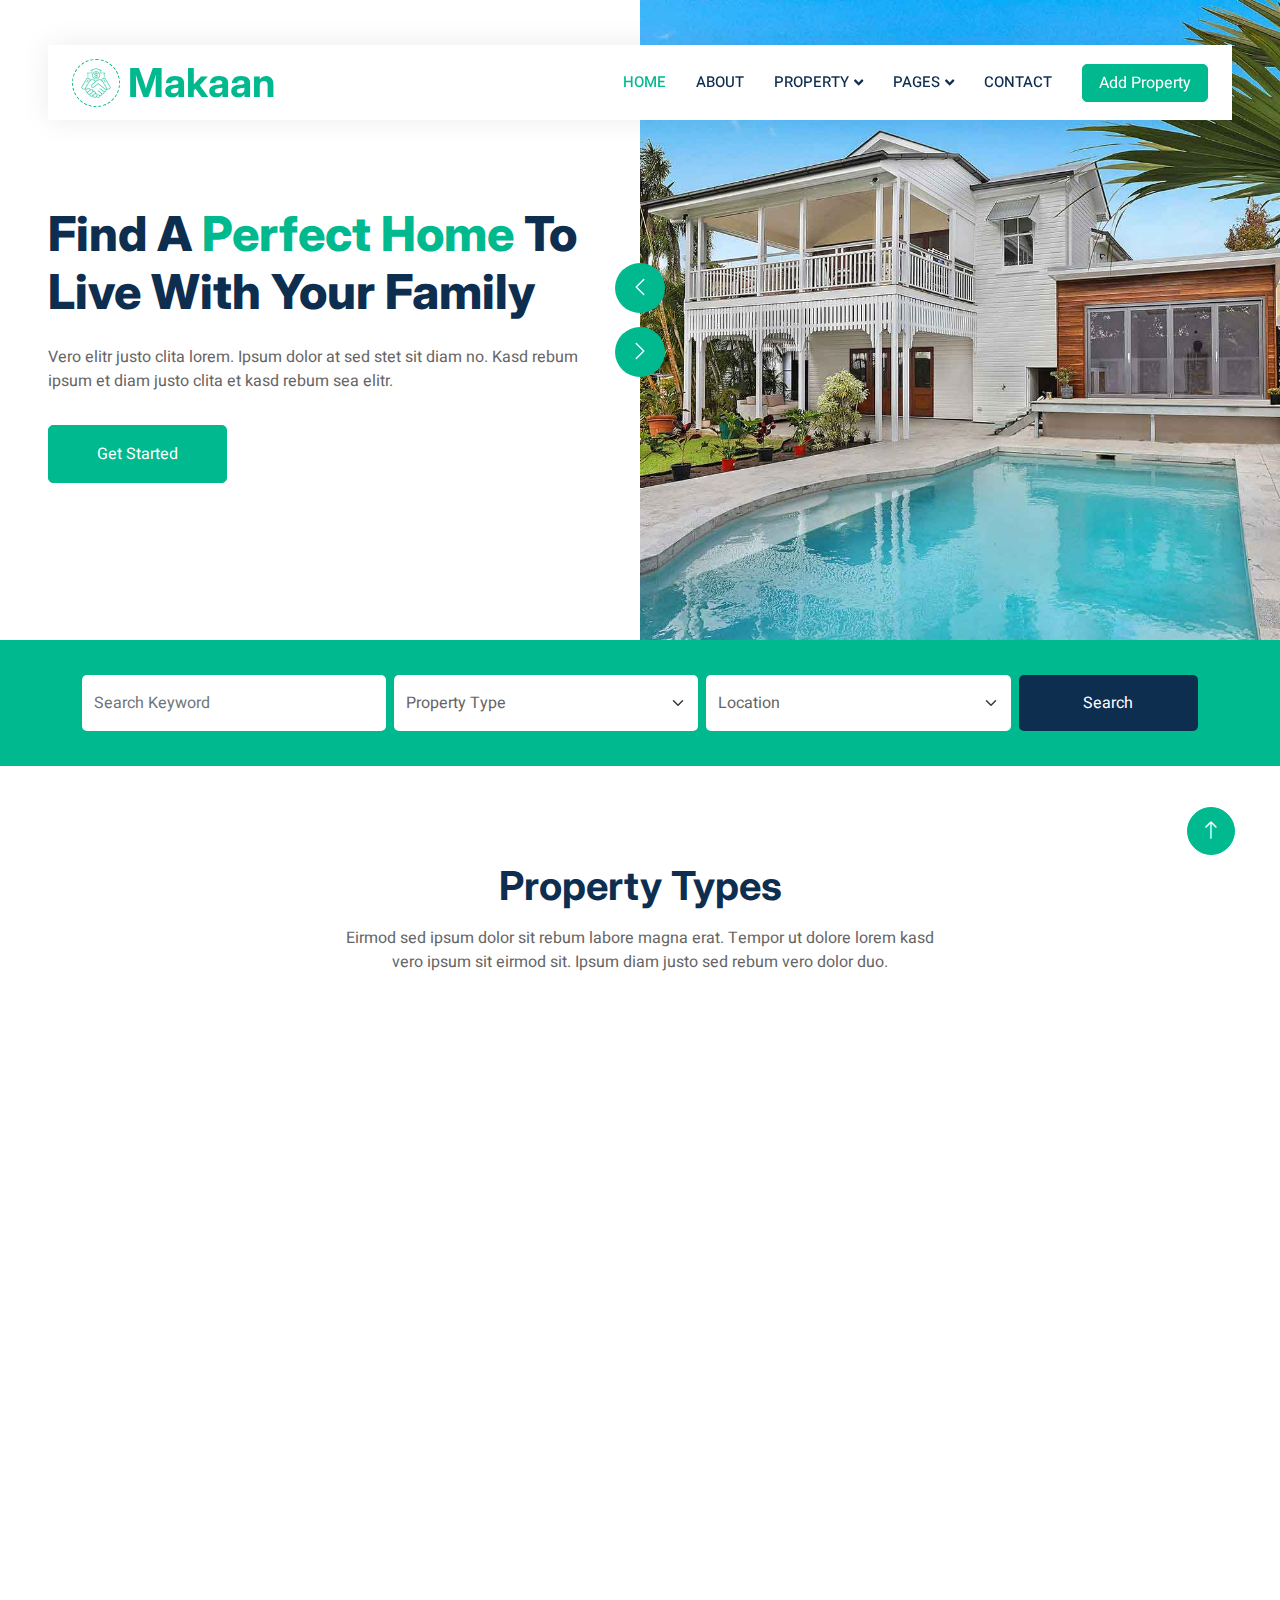
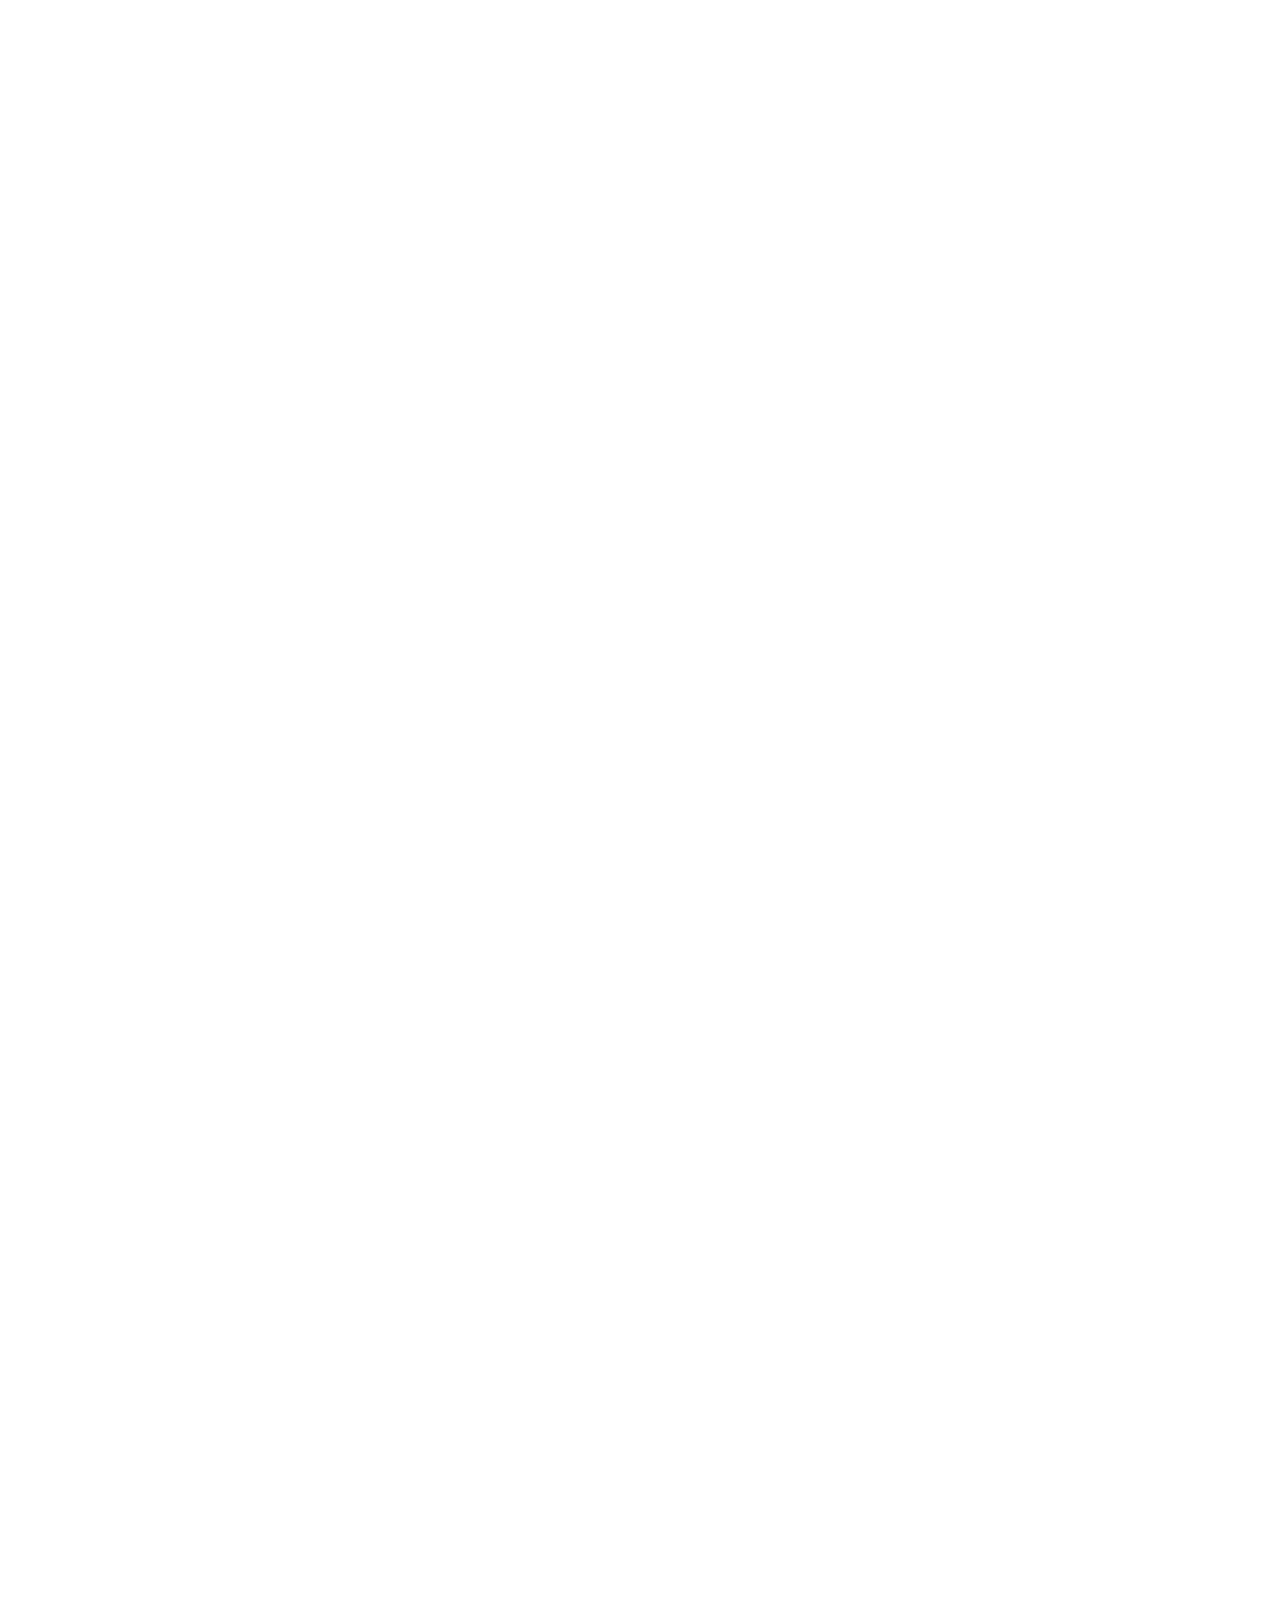
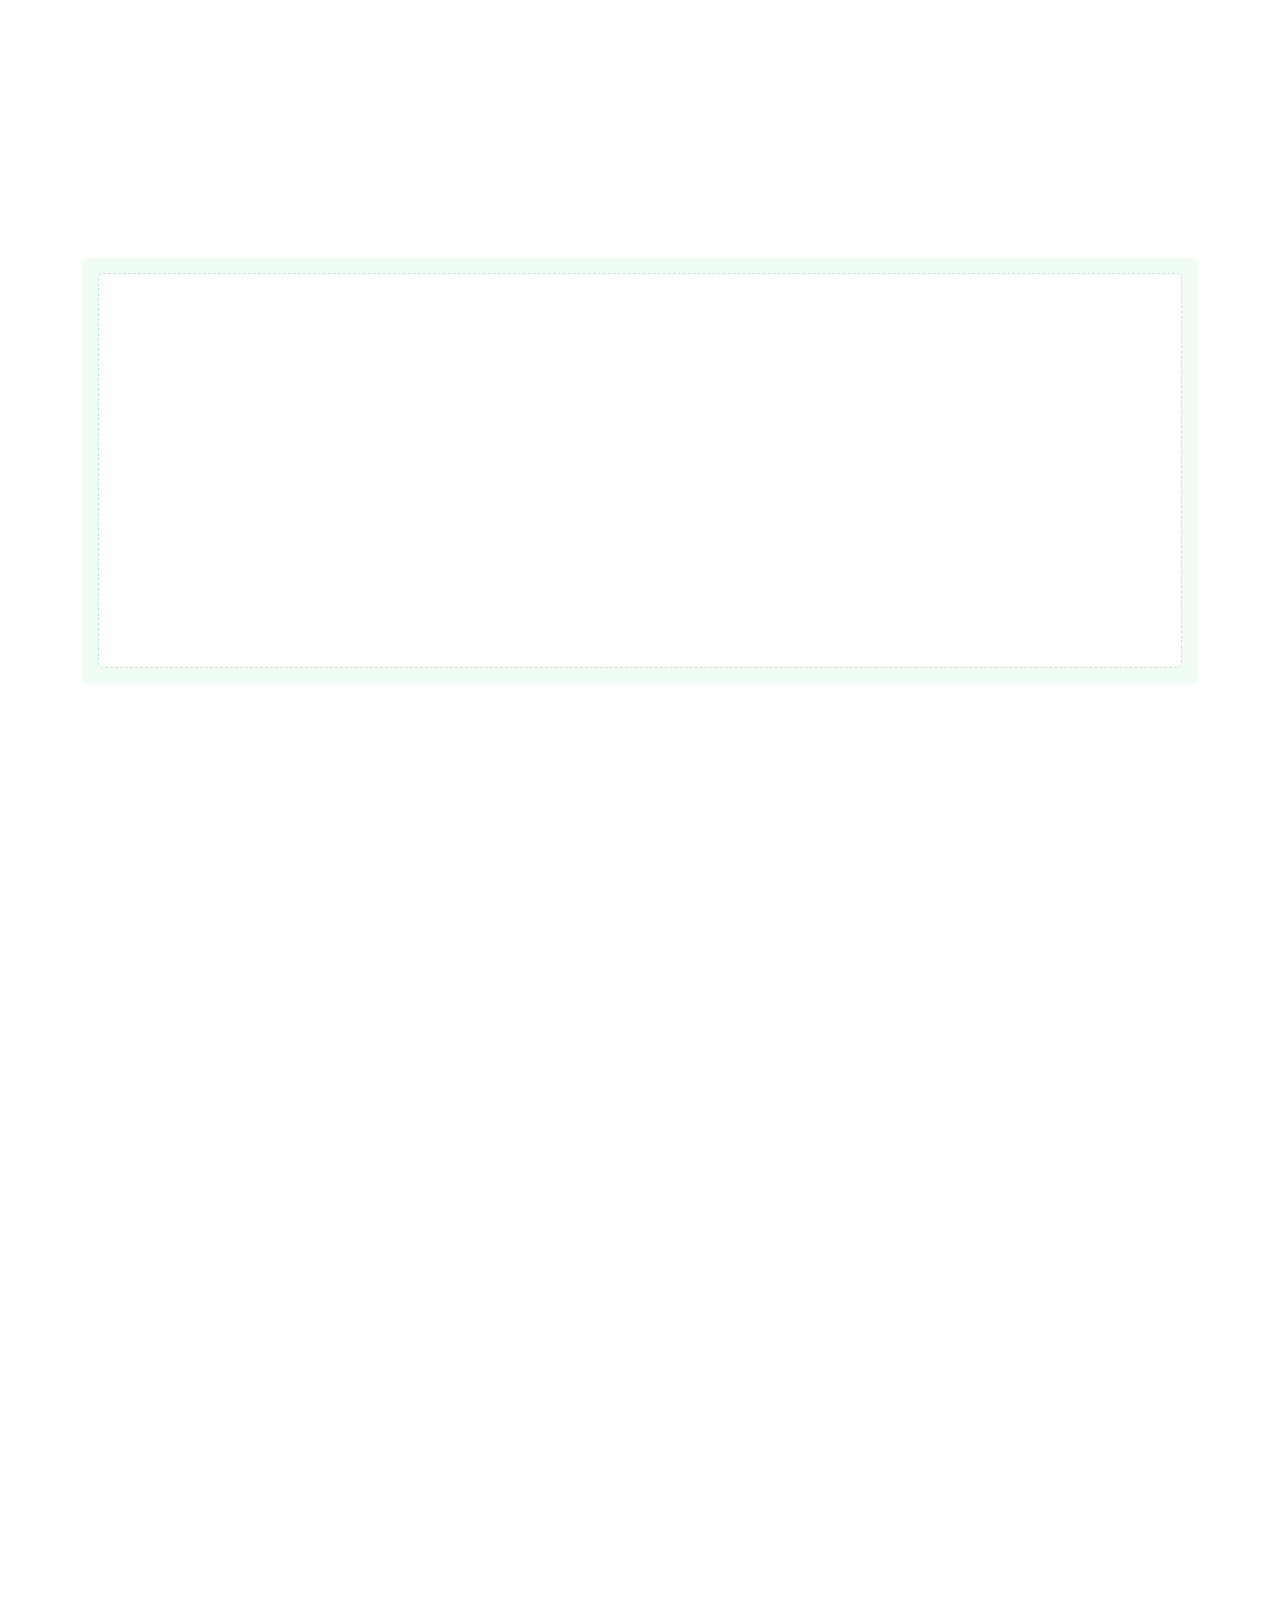
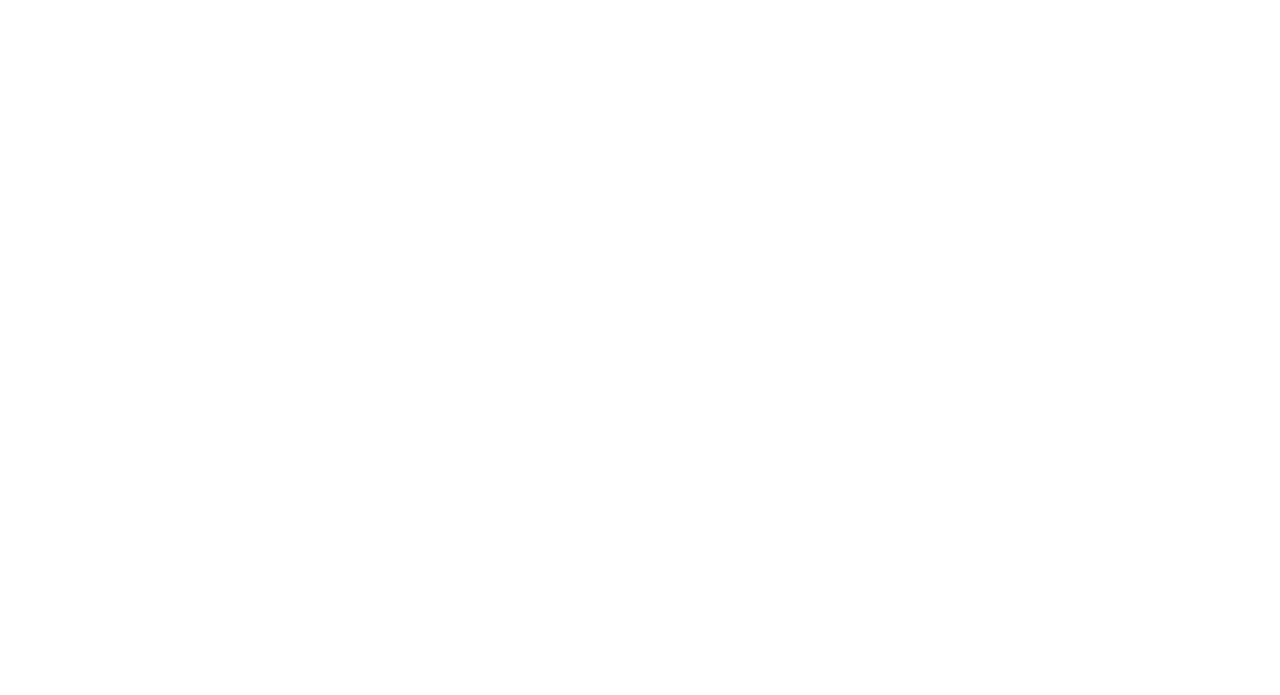
<file: index.html>
<!DOCTYPE html>
<html lang="en">

<head>
    <meta charset="utf-8">
    <title>Makan sale - By Fahad Alam</title>
    <meta content="width=device-width, initial-scale=1.0" name="viewport">
    <meta content="" name="keywords">
    <meta content="" name="description">

    <!-- Favicon -->
    <link href="img/favicon.ico" rel="icon">

    <!-- Google Web Fonts -->
    <link rel="preconnect" href="https://fonts.googleapis.com">
    <link rel="preconnect" href="https://fonts.gstatic.com" crossorigin>
    <link href="https://fonts.googleapis.com/css2?family=Heebo:wght@400;500;600&family=Inter:wght@700;800&display=swap" rel="stylesheet">
    
    <!-- Icon Font Stylesheet -->
    <link href="https://cdnjs.cloudflare.com/ajax/libs/font-awesome/5.10.0/css/all.min.css" rel="stylesheet">
    <link href="https://cdn.jsdelivr.net/npm/bootstrap-icons@1.4.1/font/bootstrap-icons.css" rel="stylesheet">

    <!-- Libraries Stylesheet -->
    <link href="lib/animate/animate.min.css" rel="stylesheet">
    <link href="lib/owlcarousel/assets/owl.carousel.min.css" rel="stylesheet">

    <!-- Customized Bootstrap Stylesheet -->
    <link href="css/bootstrap.min.css" rel="stylesheet">

    <!-- Template Stylesheet -->
    <link href="css/style.css" rel="stylesheet">
</head>

<body>
    <div class="container-xxl bg-white p-0">
        <!-- Spinner Start -->
        <div id="spinner" class="show bg-white position-fixed translate-middle w-100 vh-100 top-50 start-50 d-flex align-items-center justify-content-center">
            <div class="spinner-border text-primary" style="width: 3rem; height: 3rem;" role="status">
                <span class="sr-only">Loading...</span>
            </div>
        </div>
        <!-- Spinner End -->


        <!-- Navbar Start -->
        <div class="container-fluid nav-bar bg-transparent">
            <nav class="navbar navbar-expand-lg bg-white navbar-light py-0 px-4">
                <a href="index.html" class="navbar-brand d-flex align-items-center text-center">
                    <div class="icon p-2 me-2">
                        <img class="img-fluid" src="img/icon-deal.png" alt="Icon" style="width: 30px; height: 30px;">
                    </div>
                    <h1 class="m-0 text-primary">Makaan</h1>
                </a>
                <button type="button" class="navbar-toggler" data-bs-toggle="collapse" data-bs-target="#navbarCollapse">
                    <span class="navbar-toggler-icon"></span>
                </button>
                <div class="collapse navbar-collapse" id="navbarCollapse">
                    <div class="navbar-nav ms-auto">
                        <a href="index.html" class="nav-item nav-link active">Home</a>
                        <a href="about.html" class="nav-item nav-link">About</a>
                        <div class="nav-item dropdown">
                            <a href="#" class="nav-link dropdown-toggle" data-bs-toggle="dropdown">Property</a>
                            <div class="dropdown-menu rounded-0 m-0">
                                <a href="property-list.html" class="dropdown-item">Property List</a>
                                <a href="property-type.html" class="dropdown-item">Property Type</a>
                                <a href="property-agent.html" class="dropdown-item">Property Agent</a>
                            </div>
                        </div>
                        <div class="nav-item dropdown">
                            <a href="#" class="nav-link dropdown-toggle" data-bs-toggle="dropdown">Pages</a>
                            <div class="dropdown-menu rounded-0 m-0">
                                <a href="testimonial.html" class="dropdown-item">Testimonial</a>
                                <a href="404.html" class="dropdown-item">404 Error</a>
                            </div>
                        </div>
                        <a href="contact.html" class="nav-item nav-link">Contact</a>
                    </div>
                    <a href="" class="btn btn-primary px-3 d-none d-lg-flex">Add Property</a>
                </div>
            </nav>
        </div>
        <!-- Navbar End -->


        <!-- Header Start -->
        <div class="container-fluid header bg-white p-0">
            <div class="row g-0 align-items-center flex-column-reverse flex-md-row">
                <div class="col-md-6 p-5 mt-lg-5">
                    <h1 class="display-5 animated fadeIn mb-4">Find A <span class="text-primary">Perfect Home</span> To Live With Your Family</h1>
                    <p class="animated fadeIn mb-4 pb-2">Vero elitr justo clita lorem. Ipsum dolor at sed stet
                        sit diam no. Kasd rebum ipsum et diam justo clita et kasd rebum sea elitr.</p>
                    <a href="" class="btn btn-primary py-3 px-5 me-3 animated fadeIn">Get Started</a>
                </div>
                <div class="col-md-6 animated fadeIn">
                    <div class="owl-carousel header-carousel">
                        <div class="owl-carousel-item">
                            <img class="img-fluid" src="img/carousel-1.jpg" alt="">
                        </div>
                        <div class="owl-carousel-item">
                            <img class="img-fluid" src="img/carousel-2.jpg" alt="">
                        </div>
                    </div>
                </div>
            </div>
        </div>
        <!-- Header End -->


        <!-- Search Start -->
        <div class="container-fluid bg-primary mb-5 wow fadeIn" data-wow-delay="0.1s" style="padding: 35px;">
            <div class="container">
                <div class="row g-2">
                    <div class="col-md-10">
                        <div class="row g-2">
                            <div class="col-md-4">
                                <input type="text" class="form-control border-0 py-3" placeholder="Search Keyword">
                            </div>
                            <div class="col-md-4">
                                <select class="form-select border-0 py-3">
                                    <option selected>Property Type</option>
                                    <option value="1">Property Type 1</option>
                                    <option value="2">Property Type 2</option>
                                    <option value="3">Property Type 3</option>
                                </select>
                            </div>
                            <div class="col-md-4">
                                <select class="form-select border-0 py-3">
                                    <option selected>Location</option>
                                    <option value="1">Location 1</option>
                                    <option value="2">Location 2</option>
                                    <option value="3">Location 3</option>
                                </select>
                            </div>
                        </div>
                    </div>
                    <div class="col-md-2">
                        <button class="btn btn-dark border-0 w-100 py-3">Search</button>
                    </div>
                </div>
            </div>
        </div>
        <!-- Search End -->


        <!-- Category Start -->
        <div class="container-xxl py-5">
            <div class="container">
                <div class="text-center mx-auto mb-5 wow fadeInUp" data-wow-delay="0.1s" style="max-width: 600px;">
                    <h1 class="mb-3">Property Types</h1>
                    <p>Eirmod sed ipsum dolor sit rebum labore magna erat. Tempor ut dolore lorem kasd vero ipsum sit eirmod sit. Ipsum diam justo sed rebum vero dolor duo.</p>
                </div>
                <div class="row g-4">
                    <div class="col-lg-3 col-sm-6 wow fadeInUp" data-wow-delay="0.1s">
                        <a class="cat-item d-block bg-light text-center rounded p-3" href="">
                            <div class="rounded p-4">
                                <div class="icon mb-3">
                                    <img class="img-fluid" src="img/icon-apartment.png" alt="Icon">
                                </div>
                                <h6>Apartment</h6>
                                <span>123 Properties</span>
                            </div>
                        </a>
                    </div>
                    <div class="col-lg-3 col-sm-6 wow fadeInUp" data-wow-delay="0.3s">
                        <a class="cat-item d-block bg-light text-center rounded p-3" href="">
                            <div class="rounded p-4">
                                <div class="icon mb-3">
                                    <img class="img-fluid" src="img/icon-villa.png" alt="Icon">
                                </div>
                                <h6>Villa</h6>
                                <span>123 Properties</span>
                            </div>
                        </a>
                    </div>
                    <div class="col-lg-3 col-sm-6 wow fadeInUp" data-wow-delay="0.5s">
                        <a class="cat-item d-block bg-light text-center rounded p-3" href="">
                            <div class="rounded p-4">
                                <div class="icon mb-3">
                                    <img class="img-fluid" src="img/icon-house.png" alt="Icon">
                                </div>
                                <h6>Home</h6>
                                <span>123 Properties</span>
                            </div>
                        </a>
                    </div>
                    <div class="col-lg-3 col-sm-6 wow fadeInUp" data-wow-delay="0.7s">
                        <a class="cat-item d-block bg-light text-center rounded p-3" href="">
                            <div class="rounded p-4">
                                <div class="icon mb-3">
                                    <img class="img-fluid" src="img/icon-housing.png" alt="Icon">
                                </div>
                                <h6>Office</h6>
                                <span>123 Properties</span>
                            </div>
                        </a>
                    </div>
                    <div class="col-lg-3 col-sm-6 wow fadeInUp" data-wow-delay="0.1s">
                        <a class="cat-item d-block bg-light text-center rounded p-3" href="">
                            <div class="rounded p-4">
                                <div class="icon mb-3">
                                    <img class="img-fluid" src="img/icon-building.png" alt="Icon">
                                </div>
                                <h6>Building</h6>
                                <span>123 Properties</span>
                            </div>
                        </a>
                    </div>
                    <div class="col-lg-3 col-sm-6 wow fadeInUp" data-wow-delay="0.3s">
                        <a class="cat-item d-block bg-light text-center rounded p-3" href="">
                            <div class="rounded p-4">
                                <div class="icon mb-3">
                                    <img class="img-fluid" src="img/icon-neighborhood.png" alt="Icon">
                                </div>
                                <h6>Townhouse</h6>
                                <span>123 Properties</span>
                            </div>
                        </a>
                    </div>
                    <div class="col-lg-3 col-sm-6 wow fadeInUp" data-wow-delay="0.5s">
                        <a class="cat-item d-block bg-light text-center rounded p-3" href="">
                            <div class="rounded p-4">
                                <div class="icon mb-3">
                                    <img class="img-fluid" src="img/icon-condominium.png" alt="Icon">
                                </div>
                                <h6>Shop</h6>
                                <span>123 Properties</span>
                            </div>
                        </a>
                    </div>
                    <div class="col-lg-3 col-sm-6 wow fadeInUp" data-wow-delay="0.7s">
                        <a class="cat-item d-block bg-light text-center rounded p-3" href="">
                            <div class="rounded p-4">
                                <div class="icon mb-3">
                                    <img class="img-fluid" src="img/icon-luxury.png" alt="Icon">
                                </div>
                                <h6>Garage</h6>
                                <span>123 Properties</span>
                            </div>
                        </a>
                    </div>
                </div>
            </div>
        </div>
        <!-- Category End -->


        <!-- About Start -->
        <div class="container-xxl py-5">
            <div class="container">
                <div class="row g-5 align-items-center">
                    <div class="col-lg-6 wow fadeIn" data-wow-delay="0.1s">
                        <div class="about-img position-relative overflow-hidden p-5 pe-0">
                            <img class="img-fluid w-100" src="img/about.jpg">
                        </div>
                    </div>
                    <div class="col-lg-6 wow fadeIn" data-wow-delay="0.5s">
                        <h1 class="mb-4">#1 Place To Find The Perfect Property</h1>
                        <p class="mb-4">Tempor erat elitr rebum at clita. Diam dolor diam ipsum sit. Aliqu diam amet diam et eos. Clita erat ipsum et lorem et sit, sed stet lorem sit clita duo justo magna dolore erat amet</p>
                        <p><i class="fa fa-check text-primary me-3"></i>Tempor erat elitr rebum at clita</p>
                        <p><i class="fa fa-check text-primary me-3"></i>Aliqu diam amet diam et eos</p>
                        <p><i class="fa fa-check text-primary me-3"></i>Clita duo justo magna dolore erat amet</p>
                        <a class="btn btn-primary py-3 px-5 mt-3" href="">Read More</a>
                    </div>
                </div>
            </div>
        </div>
        <!-- About End -->


        <!-- Property List Start -->
        <div class="container-xxl py-5">
            <div class="container">
                <div class="row g-0 gx-5 align-items-end">
                    <div class="col-lg-6">
                        <div class="text-start mx-auto mb-5 wow slideInLeft" data-wow-delay="0.1s">
                            <h1 class="mb-3">Property Listing</h1>
                            <p>Eirmod sed ipsum dolor sit rebum labore magna erat. Tempor ut dolore lorem kasd vero ipsum sit eirmod sit diam justo sed rebum.</p>
                        </div>
                    </div>
                    <div class="col-lg-6 text-start text-lg-end wow slideInRight" data-wow-delay="0.1s">
                        <ul class="nav nav-pills d-inline-flex justify-content-end mb-5">
                            <li class="nav-item me-2">
                                <a class="btn btn-outline-primary active" data-bs-toggle="pill" href="#tab-1">Featured</a>
                            </li>
                            <li class="nav-item me-2">
                                <a class="btn btn-outline-primary" data-bs-toggle="pill" href="#tab-2">For Sell</a>
                            </li>
                            <li class="nav-item me-0">
                                <a class="btn btn-outline-primary" data-bs-toggle="pill" href="#tab-3">For Rent</a>
                            </li>
                        </ul>
                    </div>
                </div>
                <div class="tab-content">
                    <div id="tab-1" class="tab-pane fade show p-0 active">
                        <div class="row g-4">
                            <div class="col-lg-4 col-md-6 wow fadeInUp" data-wow-delay="0.1s">
                                <div class="property-item rounded overflow-hidden">
                                    <div class="position-relative overflow-hidden">
                                        <a href=""><img class="img-fluid" src="img/property-1.jpg" alt=""></a>
                                        <div class="bg-primary rounded text-white position-absolute start-0 top-0 m-4 py-1 px-3">For Sell</div>
                                        <div class="bg-white rounded-top text-primary position-absolute start-0 bottom-0 mx-4 pt-1 px-3">Appartment</div>
                                    </div>
                                    <div class="p-4 pb-0">
                                        <h5 class="text-primary mb-3">$12,345</h5>
                                        <a class="d-block h5 mb-2" href="">Golden Urban House For Sell</a>
                                        <p><i class="fa fa-map-marker-alt text-primary me-2"></i>123 Street, New York, USA</p>
                                    </div>
                                    <div class="d-flex border-top">
                                        <small class="flex-fill text-center border-end py-2"><i class="fa fa-ruler-combined text-primary me-2"></i>1000 Sqft</small>
                                        <small class="flex-fill text-center border-end py-2"><i class="fa fa-bed text-primary me-2"></i>3 Bed</small>
                                        <small class="flex-fill text-center py-2"><i class="fa fa-bath text-primary me-2"></i>2 Bath</small>
                                    </div>
                                </div>
                            </div>
                            <div class="col-lg-4 col-md-6 wow fadeInUp" data-wow-delay="0.3s">
                                <div class="property-item rounded overflow-hidden">
                                    <div class="position-relative overflow-hidden">
                                        <a href=""><img class="img-fluid" src="img/property-2.jpg" alt=""></a>
                                        <div class="bg-primary rounded text-white position-absolute start-0 top-0 m-4 py-1 px-3">For Rent</div>
                                        <div class="bg-white rounded-top text-primary position-absolute start-0 bottom-0 mx-4 pt-1 px-3">Villa</div>
                                    </div>
                                    <div class="p-4 pb-0">
                                        <h5 class="text-primary mb-3">$12,345</h5>
                                        <a class="d-block h5 mb-2" href="">Golden Urban House For Sell</a>
                                        <p><i class="fa fa-map-marker-alt text-primary me-2"></i>123 Street, New York, USA</p>
                                    </div>
                                    <div class="d-flex border-top">
                                        <small class="flex-fill text-center border-end py-2"><i class="fa fa-ruler-combined text-primary me-2"></i>1000 Sqft</small>
                                        <small class="flex-fill text-center border-end py-2"><i class="fa fa-bed text-primary me-2"></i>3 Bed</small>
                                        <small class="flex-fill text-center py-2"><i class="fa fa-bath text-primary me-2"></i>2 Bath</small>
                                    </div>
                                </div>
                            </div>
                            <div class="col-lg-4 col-md-6 wow fadeInUp" data-wow-delay="0.5s">
                                <div class="property-item rounded overflow-hidden">
                                    <div class="position-relative overflow-hidden">
                                        <a href=""><img class="img-fluid" src="img/property-3.jpg" alt=""></a>
                                        <div class="bg-primary rounded text-white position-absolute start-0 top-0 m-4 py-1 px-3">For Sell</div>
                                        <div class="bg-white rounded-top text-primary position-absolute start-0 bottom-0 mx-4 pt-1 px-3">Office</div>
                                    </div>
                                    <div class="p-4 pb-0">
                                        <h5 class="text-primary mb-3">$12,345</h5>
                                        <a class="d-block h5 mb-2" href="">Golden Urban House For Sell</a>
                                        <p><i class="fa fa-map-marker-alt text-primary me-2"></i>123 Street, New York, USA</p>
                                    </div>
                                    <div class="d-flex border-top">
                                        <small class="flex-fill text-center border-end py-2"><i class="fa fa-ruler-combined text-primary me-2"></i>1000 Sqft</small>
                                        <small class="flex-fill text-center border-end py-2"><i class="fa fa-bed text-primary me-2"></i>3 Bed</small>
                                        <small class="flex-fill text-center py-2"><i class="fa fa-bath text-primary me-2"></i>2 Bath</small>
                                    </div>
                                </div>
                            </div>
                            <div class="col-lg-4 col-md-6 wow fadeInUp" data-wow-delay="0.1s">
                                <div class="property-item rounded overflow-hidden">
                                    <div class="position-relative overflow-hidden">
                                        <a href=""><img class="img-fluid" src="img/property-4.jpg" alt=""></a>
                                        <div class="bg-primary rounded text-white position-absolute start-0 top-0 m-4 py-1 px-3">For Rent</div>
                                        <div class="bg-white rounded-top text-primary position-absolute start-0 bottom-0 mx-4 pt-1 px-3">Building</div>
                                    </div>
                                    <div class="p-4 pb-0">
                                        <h5 class="text-primary mb-3">$12,345</h5>
                                        <a class="d-block h5 mb-2" href="">Golden Urban House For Sell</a>
                                        <p><i class="fa fa-map-marker-alt text-primary me-2"></i>123 Street, New York, USA</p>
                                    </div>
                                    <div class="d-flex border-top">
                                        <small class="flex-fill text-center border-end py-2"><i class="fa fa-ruler-combined text-primary me-2"></i>1000 Sqft</small>
                                        <small class="flex-fill text-center border-end py-2"><i class="fa fa-bed text-primary me-2"></i>3 Bed</small>
                                        <small class="flex-fill text-center py-2"><i class="fa fa-bath text-primary me-2"></i>2 Bath</small>
                                    </div>
                                </div>
                            </div>
                            <div class="col-lg-4 col-md-6 wow fadeInUp" data-wow-delay="0.3s">
                                <div class="property-item rounded overflow-hidden">
                                    <div class="position-relative overflow-hidden">
                                        <a href=""><img class="img-fluid" src="img/property-5.jpg" alt=""></a>
                                        <div class="bg-primary rounded text-white position-absolute start-0 top-0 m-4 py-1 px-3">For Sell</div>
                                        <div class="bg-white rounded-top text-primary position-absolute start-0 bottom-0 mx-4 pt-1 px-3">Home</div>
                                    </div>
                                    <div class="p-4 pb-0">
                                        <h5 class="text-primary mb-3">$12,345</h5>
                                        <a class="d-block h5 mb-2" href="">Golden Urban House For Sell</a>
                                        <p><i class="fa fa-map-marker-alt text-primary me-2"></i>123 Street, New York, USA</p>
                                    </div>
                                    <div class="d-flex border-top">
                                        <small class="flex-fill text-center border-end py-2"><i class="fa fa-ruler-combined text-primary me-2"></i>1000 Sqft</small>
                                        <small class="flex-fill text-center border-end py-2"><i class="fa fa-bed text-primary me-2"></i>3 Bed</small>
                                        <small class="flex-fill text-center py-2"><i class="fa fa-bath text-primary me-2"></i>2 Bath</small>
                                    </div>
                                </div>
                            </div>
                            <div class="col-lg-4 col-md-6 wow fadeInUp" data-wow-delay="0.5s">
                                <div class="property-item rounded overflow-hidden">
                                    <div class="position-relative overflow-hidden">
                                        <a href=""><img class="img-fluid" src="img/property-6.jpg" alt=""></a>
                                        <div class="bg-primary rounded text-white position-absolute start-0 top-0 m-4 py-1 px-3">For Rent</div>
                                        <div class="bg-white rounded-top text-primary position-absolute start-0 bottom-0 mx-4 pt-1 px-3">Shop</div>
                                    </div>
                                    <div class="p-4 pb-0">
                                        <h5 class="text-primary mb-3">$12,345</h5>
                                        <a class="d-block h5 mb-2" href="">Golden Urban House For Sell</a>
                                        <p><i class="fa fa-map-marker-alt text-primary me-2"></i>123 Street, New York, USA</p>
                                    </div>
                                    <div class="d-flex border-top">
                                        <small class="flex-fill text-center border-end py-2"><i class="fa fa-ruler-combined text-primary me-2"></i>1000 Sqft</small>
                                        <small class="flex-fill text-center border-end py-2"><i class="fa fa-bed text-primary me-2"></i>3 Bed</small>
                                        <small class="flex-fill text-center py-2"><i class="fa fa-bath text-primary me-2"></i>2 Bath</small>
                                    </div>
                                </div>
                            </div>
                            <div class="col-12 text-center wow fadeInUp" data-wow-delay="0.1s">
                                <a class="btn btn-primary py-3 px-5" href="">Browse More Property</a>
                            </div>
                        </div>
                    </div>
                    <div id="tab-2" class="tab-pane fade show p-0">
                        <div class="row g-4">
                            <div class="col-lg-4 col-md-6">
                                <div class="property-item rounded overflow-hidden">
                                    <div class="position-relative overflow-hidden">
                                        <a href=""><img class="img-fluid" src="img/property-1.jpg" alt=""></a>
                                        <div class="bg-primary rounded text-white position-absolute start-0 top-0 m-4 py-1 px-3">For Sell</div>
                                        <div class="bg-white rounded-top text-primary position-absolute start-0 bottom-0 mx-4 pt-1 px-3">Appartment</div>
                                    </div>
                                    <div class="p-4 pb-0">
                                        <h5 class="text-primary mb-3">$12,345</h5>
                                        <a class="d-block h5 mb-2" href="">Golden Urban House For Sell</a>
                                        <p><i class="fa fa-map-marker-alt text-primary me-2"></i>123 Street, New York, USA</p>
                                    </div>
                                    <div class="d-flex border-top">
                                        <small class="flex-fill text-center border-end py-2"><i class="fa fa-ruler-combined text-primary me-2"></i>1000 Sqft</small>
                                        <small class="flex-fill text-center border-end py-2"><i class="fa fa-bed text-primary me-2"></i>3 Bed</small>
                                        <small class="flex-fill text-center py-2"><i class="fa fa-bath text-primary me-2"></i>2 Bath</small>
                                    </div>
                                </div>
                            </div>
                            <div class="col-lg-4 col-md-6">
                                <div class="property-item rounded overflow-hidden">
                                    <div class="position-relative overflow-hidden">
                                        <a href=""><img class="img-fluid" src="img/property-2.jpg" alt=""></a>
                                        <div class="bg-primary rounded text-white position-absolute start-0 top-0 m-4 py-1 px-3">For Rent</div>
                                        <div class="bg-white rounded-top text-primary position-absolute start-0 bottom-0 mx-4 pt-1 px-3">Villa</div>
                                    </div>
                                    <div class="p-4 pb-0">
                                        <h5 class="text-primary mb-3">$12,345</h5>
                                        <a class="d-block h5 mb-2" href="">Golden Urban House For Sell</a>
                                        <p><i class="fa fa-map-marker-alt text-primary me-2"></i>123 Street, New York, USA</p>
                                    </div>
                                    <div class="d-flex border-top">
                                        <small class="flex-fill text-center border-end py-2"><i class="fa fa-ruler-combined text-primary me-2"></i>1000 Sqft</small>
                                        <small class="flex-fill text-center border-end py-2"><i class="fa fa-bed text-primary me-2"></i>3 Bed</small>
                                        <small class="flex-fill text-center py-2"><i class="fa fa-bath text-primary me-2"></i>2 Bath</small>
                                    </div>
                                </div>
                            </div>
                            <div class="col-lg-4 col-md-6">
                                <div class="property-item rounded overflow-hidden">
                                    <div class="position-relative overflow-hidden">
                                        <a href=""><img class="img-fluid" src="img/property-3.jpg" alt=""></a>
                                        <div class="bg-primary rounded text-white position-absolute start-0 top-0 m-4 py-1 px-3">For Sell</div>
                                        <div class="bg-white rounded-top text-primary position-absolute start-0 bottom-0 mx-4 pt-1 px-3">Office</div>
                                    </div>
                                    <div class="p-4 pb-0">
                                        <h5 class="text-primary mb-3">$12,345</h5>
                                        <a class="d-block h5 mb-2" href="">Golden Urban House For Sell</a>
                                        <p><i class="fa fa-map-marker-alt text-primary me-2"></i>123 Street, New York, USA</p>
                                    </div>
                                    <div class="d-flex border-top">
                                        <small class="flex-fill text-center border-end py-2"><i class="fa fa-ruler-combined text-primary me-2"></i>1000 Sqft</small>
                                        <small class="flex-fill text-center border-end py-2"><i class="fa fa-bed text-primary me-2"></i>3 Bed</small>
                                        <small class="flex-fill text-center py-2"><i class="fa fa-bath text-primary me-2"></i>2 Bath</small>
                                    </div>
                                </div>
                            </div>
                            <div class="col-lg-4 col-md-6">
                                <div class="property-item rounded overflow-hidden">
                                    <div class="position-relative overflow-hidden">
                                        <a href=""><img class="img-fluid" src="img/property-4.jpg" alt=""></a>
                                        <div class="bg-primary rounded text-white position-absolute start-0 top-0 m-4 py-1 px-3">For Rent</div>
                                        <div class="bg-white rounded-top text-primary position-absolute start-0 bottom-0 mx-4 pt-1 px-3">Building</div>
                                    </div>
                                    <div class="p-4 pb-0">
                                        <h5 class="text-primary mb-3">$12,345</h5>
                                        <a class="d-block h5 mb-2" href="">Golden Urban House For Sell</a>
                                        <p><i class="fa fa-map-marker-alt text-primary me-2"></i>123 Street, New York, USA</p>
                                    </div>
                                    <div class="d-flex border-top">
                                        <small class="flex-fill text-center border-end py-2"><i class="fa fa-ruler-combined text-primary me-2"></i>1000 Sqft</small>
                                        <small class="flex-fill text-center border-end py-2"><i class="fa fa-bed text-primary me-2"></i>3 Bed</small>
                                        <small class="flex-fill text-center py-2"><i class="fa fa-bath text-primary me-2"></i>2 Bath</small>
                                    </div>
                                </div>
                            </div>
                            <div class="col-lg-4 col-md-6">
                                <div class="property-item rounded overflow-hidden">
                                    <div class="position-relative overflow-hidden">
                                        <a href=""><img class="img-fluid" src="img/property-5.jpg" alt=""></a>
                                        <div class="bg-primary rounded text-white position-absolute start-0 top-0 m-4 py-1 px-3">For Sell</div>
                                        <div class="bg-white rounded-top text-primary position-absolute start-0 bottom-0 mx-4 pt-1 px-3">Home</div>
                                    </div>
                                    <div class="p-4 pb-0">
                                        <h5 class="text-primary mb-3">$12,345</h5>
                                        <a class="d-block h5 mb-2" href="">Golden Urban House For Sell</a>
                                        <p><i class="fa fa-map-marker-alt text-primary me-2"></i>123 Street, New York, USA</p>
                                    </div>
                                    <div class="d-flex border-top">
                                        <small class="flex-fill text-center border-end py-2"><i class="fa fa-ruler-combined text-primary me-2"></i>1000 Sqft</small>
                                        <small class="flex-fill text-center border-end py-2"><i class="fa fa-bed text-primary me-2"></i>3 Bed</small>
                                        <small class="flex-fill text-center py-2"><i class="fa fa-bath text-primary me-2"></i>2 Bath</small>
                                    </div>
                                </div>
                            </div>
                            <div class="col-lg-4 col-md-6">
                                <div class="property-item rounded overflow-hidden">
                                    <div class="position-relative overflow-hidden">
                                        <a href=""><img class="img-fluid" src="img/property-6.jpg" alt=""></a>
                                        <div class="bg-primary rounded text-white position-absolute start-0 top-0 m-4 py-1 px-3">For Rent</div>
                                        <div class="bg-white rounded-top text-primary position-absolute start-0 bottom-0 mx-4 pt-1 px-3">Shop</div>
                                    </div>
                                    <div class="p-4 pb-0">
                                        <h5 class="text-primary mb-3">$12,345</h5>
                                        <a class="d-block h5 mb-2" href="">Golden Urban House For Sell</a>
                                        <p><i class="fa fa-map-marker-alt text-primary me-2"></i>123 Street, New York, USA</p>
                                    </div>
                                    <div class="d-flex border-top">
                                        <small class="flex-fill text-center border-end py-2"><i class="fa fa-ruler-combined text-primary me-2"></i>1000 Sqft</small>
                                        <small class="flex-fill text-center border-end py-2"><i class="fa fa-bed text-primary me-2"></i>3 Bed</small>
                                        <small class="flex-fill text-center py-2"><i class="fa fa-bath text-primary me-2"></i>2 Bath</small>
                                    </div>
                                </div>
                            </div>
                            <div class="col-12 text-center">
                                <a class="btn btn-primary py-3 px-5" href="">Browse More Property</a>
                            </div>
                        </div>
                    </div>
                    <div id="tab-3" class="tab-pane fade show p-0">
                        <div class="row g-4">
                            <div class="col-lg-4 col-md-6">
                                <div class="property-item rounded overflow-hidden">
                                    <div class="position-relative overflow-hidden">
                                        <a href=""><img class="img-fluid" src="img/property-1.jpg" alt=""></a>
                                        <div class="bg-primary rounded text-white position-absolute start-0 top-0 m-4 py-1 px-3">For Sell</div>
                                        <div class="bg-white rounded-top text-primary position-absolute start-0 bottom-0 mx-4 pt-1 px-3">Appartment</div>
                                    </div>
                                    <div class="p-4 pb-0">
                                        <h5 class="text-primary mb-3">$12,345</h5>
                                        <a class="d-block h5 mb-2" href="">Golden Urban House For Sell</a>
                                        <p><i class="fa fa-map-marker-alt text-primary me-2"></i>123 Street, New York, USA</p>
                                    </div>
                                    <div class="d-flex border-top">
                                        <small class="flex-fill text-center border-end py-2"><i class="fa fa-ruler-combined text-primary me-2"></i>1000 Sqft</small>
                                        <small class="flex-fill text-center border-end py-2"><i class="fa fa-bed text-primary me-2"></i>3 Bed</small>
                                        <small class="flex-fill text-center py-2"><i class="fa fa-bath text-primary me-2"></i>2 Bath</small>
                                    </div>
                                </div>
                            </div>
                            <div class="col-lg-4 col-md-6">
                                <div class="property-item rounded overflow-hidden">
                                    <div class="position-relative overflow-hidden">
                                        <a href=""><img class="img-fluid" src="img/property-2.jpg" alt=""></a>
                                        <div class="bg-primary rounded text-white position-absolute start-0 top-0 m-4 py-1 px-3">For Rent</div>
                                        <div class="bg-white rounded-top text-primary position-absolute start-0 bottom-0 mx-4 pt-1 px-3">Villa</div>
                                    </div>
                                    <div class="p-4 pb-0">
                                        <h5 class="text-primary mb-3">$12,345</h5>
                                        <a class="d-block h5 mb-2" href="">Golden Urban House For Sell</a>
                                        <p><i class="fa fa-map-marker-alt text-primary me-2"></i>123 Street, New York, USA</p>
                                    </div>
                                    <div class="d-flex border-top">
                                        <small class="flex-fill text-center border-end py-2"><i class="fa fa-ruler-combined text-primary me-2"></i>1000 Sqft</small>
                                        <small class="flex-fill text-center border-end py-2"><i class="fa fa-bed text-primary me-2"></i>3 Bed</small>
                                        <small class="flex-fill text-center py-2"><i class="fa fa-bath text-primary me-2"></i>2 Bath</small>
                                    </div>
                                </div>
                            </div>
                            <div class="col-lg-4 col-md-6">
                                <div class="property-item rounded overflow-hidden">
                                    <div class="position-relative overflow-hidden">
                                        <a href=""><img class="img-fluid" src="img/property-3.jpg" alt=""></a>
                                        <div class="bg-primary rounded text-white position-absolute start-0 top-0 m-4 py-1 px-3">For Sell</div>
                                        <div class="bg-white rounded-top text-primary position-absolute start-0 bottom-0 mx-4 pt-1 px-3">Office</div>
                                    </div>
                                    <div class="p-4 pb-0">
                                        <h5 class="text-primary mb-3">$12,345</h5>
                                        <a class="d-block h5 mb-2" href="">Golden Urban House For Sell</a>
                                        <p><i class="fa fa-map-marker-alt text-primary me-2"></i>123 Street, New York, USA</p>
                                    </div>
                                    <div class="d-flex border-top">
                                        <small class="flex-fill text-center border-end py-2"><i class="fa fa-ruler-combined text-primary me-2"></i>1000 Sqft</small>
                                        <small class="flex-fill text-center border-end py-2"><i class="fa fa-bed text-primary me-2"></i>3 Bed</small>
                                        <small class="flex-fill text-center py-2"><i class="fa fa-bath text-primary me-2"></i>2 Bath</small>
                                    </div>
                                </div>
                            </div>
                            <div class="col-lg-4 col-md-6">
                                <div class="property-item rounded overflow-hidden">
                                    <div class="position-relative overflow-hidden">
                                        <a href=""><img class="img-fluid" src="img/property-4.jpg" alt=""></a>
                                        <div class="bg-primary rounded text-white position-absolute start-0 top-0 m-4 py-1 px-3">For Rent</div>
                                        <div class="bg-white rounded-top text-primary position-absolute start-0 bottom-0 mx-4 pt-1 px-3">Building</div>
                                    </div>
                                    <div class="p-4 pb-0">
                                        <h5 class="text-primary mb-3">$12,345</h5>
                                        <a class="d-block h5 mb-2" href="">Golden Urban House For Sell</a>
                                        <p><i class="fa fa-map-marker-alt text-primary me-2"></i>123 Street, New York, USA</p>
                                    </div>
                                    <div class="d-flex border-top">
                                        <small class="flex-fill text-center border-end py-2"><i class="fa fa-ruler-combined text-primary me-2"></i>1000 Sqft</small>
                                        <small class="flex-fill text-center border-end py-2"><i class="fa fa-bed text-primary me-2"></i>3 Bed</small>
                                        <small class="flex-fill text-center py-2"><i class="fa fa-bath text-primary me-2"></i>2 Bath</small>
                                    </div>
                                </div>
                            </div>
                            <div class="col-lg-4 col-md-6">
                                <div class="property-item rounded overflow-hidden">
                                    <div class="position-relative overflow-hidden">
                                        <a href=""><img class="img-fluid" src="img/property-5.jpg" alt=""></a>
                                        <div class="bg-primary rounded text-white position-absolute start-0 top-0 m-4 py-1 px-3">For Sell</div>
                                        <div class="bg-white rounded-top text-primary position-absolute start-0 bottom-0 mx-4 pt-1 px-3">Home</div>
                                    </div>
                                    <div class="p-4 pb-0">
                                        <h5 class="text-primary mb-3">$12,345</h5>
                                        <a class="d-block h5 mb-2" href="">Golden Urban House For Sell</a>
                                        <p><i class="fa fa-map-marker-alt text-primary me-2"></i>123 Street, New York, USA</p>
                                    </div>
                                    <div class="d-flex border-top">
                                        <small class="flex-fill text-center border-end py-2"><i class="fa fa-ruler-combined text-primary me-2"></i>1000 Sqft</small>
                                        <small class="flex-fill text-center border-end py-2"><i class="fa fa-bed text-primary me-2"></i>3 Bed</small>
                                        <small class="flex-fill text-center py-2"><i class="fa fa-bath text-primary me-2"></i>2 Bath</small>
                                    </div>
                                </div>
                            </div>
                            <div class="col-lg-4 col-md-6">
                                <div class="property-item rounded overflow-hidden">
                                    <div class="position-relative overflow-hidden">
                                        <a href=""><img class="img-fluid" src="img/property-6.jpg" alt=""></a>
                                        <div class="bg-primary rounded text-white position-absolute start-0 top-0 m-4 py-1 px-3">For Rent</div>
                                        <div class="bg-white rounded-top text-primary position-absolute start-0 bottom-0 mx-4 pt-1 px-3">Shop</div>
                                    </div>
                                    <div class="p-4 pb-0">
                                        <h5 class="text-primary mb-3">$12,345</h5>
                                        <a class="d-block h5 mb-2" href="">Golden Urban House For Sell</a>
                                        <p><i class="fa fa-map-marker-alt text-primary me-2"></i>123 Street, New York, USA</p>
                                    </div>
                                    <div class="d-flex border-top">
                                        <small class="flex-fill text-center border-end py-2"><i class="fa fa-ruler-combined text-primary me-2"></i>1000 Sqft</small>
                                        <small class="flex-fill text-center border-end py-2"><i class="fa fa-bed text-primary me-2"></i>3 Bed</small>
                                        <small class="flex-fill text-center py-2"><i class="fa fa-bath text-primary me-2"></i>2 Bath</small>
                                    </div>
                                </div>
                            </div>
                            <div class="col-12 text-center">
                                <a class="btn btn-primary py-3 px-5" href="">Browse More Property</a>
                            </div>
                        </div>
                    </div>
                </div>
            </div>
        </div>
        <!-- Property List End -->


        <!-- Call to Action Start -->
        <div class="container-xxl py-5">
            <div class="container">
                <div class="bg-light rounded p-3">
                    <div class="bg-white rounded p-4" style="border: 1px dashed rgba(0, 185, 142, .3)">
                        <div class="row g-5 align-items-center">
                            <div class="col-lg-6 wow fadeIn" data-wow-delay="0.1s">
                                <img class="img-fluid rounded w-100" src="img/call-to-action.jpg" alt="">
                            </div>
                            <div class="col-lg-6 wow fadeIn" data-wow-delay="0.5s">
                                <div class="mb-4">
                                    <h1 class="mb-3">Contact With Our Certified Agent</h1>
                                    <p>Eirmod sed ipsum dolor sit rebum magna erat. Tempor lorem kasd vero ipsum sit sit diam justo sed vero dolor duo.</p>
                                </div>
                                <a href="" class="btn btn-primary py-3 px-4 me-2"><i class="fa fa-phone-alt me-2"></i>Make A Call</a>
                                <a href="" class="btn btn-dark py-3 px-4"><i class="fa fa-calendar-alt me-2"></i>Get Appoinment</a>
                            </div>
                        </div>
                    </div>
                </div>
            </div>
        </div>
        <!-- Call to Action End -->


        <!-- Team Start -->
        <div class="container-xxl py-5">
            <div class="container">
                <div class="text-center mx-auto mb-5 wow fadeInUp" data-wow-delay="0.1s" style="max-width: 600px;">
                    <h1 class="mb-3">Property Agents</h1>
                    <p>Eirmod sed ipsum dolor sit rebum labore magna erat. Tempor ut dolore lorem kasd vero ipsum sit eirmod sit. Ipsum diam justo sed rebum vero dolor duo.</p>
                </div>
                <div class="row g-4">
                    <div class="col-lg-3 col-md-6 wow fadeInUp" data-wow-delay="0.1s">
                        <div class="team-item rounded overflow-hidden">
                            <div class="position-relative">
                                <img class="img-fluid" src="img/team-1.jpg" alt="">
                                <div class="position-absolute start-50 top-100 translate-middle d-flex align-items-center">
                                    <a class="btn btn-square mx-1" href=""><i class="fab fa-facebook-f"></i></a>
                                    <a class="btn btn-square mx-1" href=""><i class="fab fa-twitter"></i></a>
                                    <a class="btn btn-square mx-1" href=""><i class="fab fa-instagram"></i></a>
                                </div>
                            </div>
                            <div class="text-center p-4 mt-3">
                                <h5 class="fw-bold mb-0">Full Name</h5>
                                <small>Designation</small>
                            </div>
                        </div>
                    </div>
                    <div class="col-lg-3 col-md-6 wow fadeInUp" data-wow-delay="0.3s">
                        <div class="team-item rounded overflow-hidden">
                            <div class="position-relative">
                                <img class="img-fluid" src="img/team-2.jpg" alt="">
                                <div class="position-absolute start-50 top-100 translate-middle d-flex align-items-center">
                                    <a class="btn btn-square mx-1" href=""><i class="fab fa-facebook-f"></i></a>
                                    <a class="btn btn-square mx-1" href=""><i class="fab fa-twitter"></i></a>
                                    <a class="btn btn-square mx-1" href=""><i class="fab fa-instagram"></i></a>
                                </div>
                            </div>
                            <div class="text-center p-4 mt-3">
                                <h5 class="fw-bold mb-0">Full Name</h5>
                                <small>Designation</small>
                            </div>
                        </div>
                    </div>
                    <div class="col-lg-3 col-md-6 wow fadeInUp" data-wow-delay="0.5s">
                        <div class="team-item rounded overflow-hidden">
                            <div class="position-relative">
                                <img class="img-fluid" src="img/team-3.jpg" alt="">
                                <div class="position-absolute start-50 top-100 translate-middle d-flex align-items-center">
                                    <a class="btn btn-square mx-1" href=""><i class="fab fa-facebook-f"></i></a>
                                    <a class="btn btn-square mx-1" href=""><i class="fab fa-twitter"></i></a>
                                    <a class="btn btn-square mx-1" href=""><i class="fab fa-instagram"></i></a>
                                </div>
                            </div>
                            <div class="text-center p-4 mt-3">
                                <h5 class="fw-bold mb-0">Full Name</h5>
                                <small>Designation</small>
                            </div>
                        </div>
                    </div>
                    <div class="col-lg-3 col-md-6 wow fadeInUp" data-wow-delay="0.7s">
                        <div class="team-item rounded overflow-hidden">
                            <div class="position-relative">
                                <img class="img-fluid" src="img/team-4.jpg" alt="">
                                <div class="position-absolute start-50 top-100 translate-middle d-flex align-items-center">
                                    <a class="btn btn-square mx-1" href=""><i class="fab fa-facebook-f"></i></a>
                                    <a class="btn btn-square mx-1" href=""><i class="fab fa-twitter"></i></a>
                                    <a class="btn btn-square mx-1" href=""><i class="fab fa-instagram"></i></a>
                                </div>
                            </div>
                            <div class="text-center p-4 mt-3">
                                <h5 class="fw-bold mb-0">Full Name</h5>
                                <small>Designation</small>
                            </div>
                        </div>
                    </div>
                </div>
            </div>
        </div>
        <!-- Team End -->


        <!-- Testimonial Start -->
        <div class="container-xxl py-5">
            <div class="container">
                <div class="text-center mx-auto mb-5 wow fadeInUp" data-wow-delay="0.1s" style="max-width: 600px;">
                    <h1 class="mb-3">Our Clients Say!</h1>
                    <p>Eirmod sed ipsum dolor sit rebum labore magna erat. Tempor ut dolore lorem kasd vero ipsum sit eirmod sit. Ipsum diam justo sed rebum vero dolor duo.</p>
                </div>
                <div class="owl-carousel testimonial-carousel wow fadeInUp" data-wow-delay="0.1s">
                    <div class="testimonial-item bg-light rounded p-3">
                        <div class="bg-white border rounded p-4">
                            <p>Tempor stet labore dolor clita stet diam amet ipsum dolor duo ipsum rebum stet dolor amet diam stet. Est stet ea lorem amet est kasd kasd erat eos</p>
                            <div class="d-flex align-items-center">
                                <img class="img-fluid flex-shrink-0 rounded" src="img/testimonial-1.jpg" style="width: 45px; height: 45px;">
                                <div class="ps-3">
                                    <h6 class="fw-bold mb-1">Client Name</h6>
                                    <small>Profession</small>
                                </div>
                            </div>
                        </div>
                    </div>
                    <div class="testimonial-item bg-light rounded p-3">
                        <div class="bg-white border rounded p-4">
                            <p>Tempor stet labore dolor clita stet diam amet ipsum dolor duo ipsum rebum stet dolor amet diam stet. Est stet ea lorem amet est kasd kasd erat eos</p>
                            <div class="d-flex align-items-center">
                                <img class="img-fluid flex-shrink-0 rounded" src="img/testimonial-2.jpg" style="width: 45px; height: 45px;">
                                <div class="ps-3">
                                    <h6 class="fw-bold mb-1">Client Name</h6>
                                    <small>Profession</small>
                                </div>
                            </div>
                        </div>
                    </div>
                    <div class="testimonial-item bg-light rounded p-3">
                        <div class="bg-white border rounded p-4">
                            <p>Tempor stet labore dolor clita stet diam amet ipsum dolor duo ipsum rebum stet dolor amet diam stet. Est stet ea lorem amet est kasd kasd erat eos</p>
                            <div class="d-flex align-items-center">
                                <img class="img-fluid flex-shrink-0 rounded" src="img/testimonial-3.jpg" style="width: 45px; height: 45px;">
                                <div class="ps-3">
                                    <h6 class="fw-bold mb-1">Client Name</h6>
                                    <small>Profession</small>
                                </div>
                            </div>
                        </div>
                    </div>
                </div>
            </div>
        </div>
        <!-- Testimonial End -->
        

        <!-- Footer Start -->
        <div class="container-fluid bg-dark text-white-50 footer pt-5 mt-5 wow fadeIn" data-wow-delay="0.1s">
            <div class="container py-5">
                <div class="row g-5">
                    <div class="col-lg-3 col-md-6">
                        <h5 class="text-white mb-4">Get In Touch</h5>
                        <p class="mb-2"><i class="fa fa-map-marker-alt me-3"></i>123 Street, New York, USA</p>
                        <p class="mb-2"><i class="fa fa-phone-alt me-3"></i>+012 345 67890</p>
                        <p class="mb-2"><i class="fa fa-envelope me-3"></i>info@example.com</p>
                        <div class="d-flex pt-2">
                            <a class="btn btn-outline-light btn-social" href=""><i class="fab fa-twitter"></i></a>
                            <a class="btn btn-outline-light btn-social" href=""><i class="fab fa-facebook-f"></i></a>
                            <a class="btn btn-outline-light btn-social" href=""><i class="fab fa-youtube"></i></a>
                            <a class="btn btn-outline-light btn-social" href=""><i class="fab fa-linkedin-in"></i></a>
                        </div>
                    </div>
                    <div class="col-lg-3 col-md-6">
                        <h5 class="text-white mb-4">Quick Links</h5>
                        <a class="btn btn-link text-white-50" href="">About Us</a>
                        <a class="btn btn-link text-white-50" href="">Contact Us</a>
                        <a class="btn btn-link text-white-50" href="">Our Services</a>
                        <a class="btn btn-link text-white-50" href="">Privacy Policy</a>
                        <a class="btn btn-link text-white-50" href="">Terms & Condition</a>
                    </div>
                    <div class="col-lg-3 col-md-6">
                        <h5 class="text-white mb-4">Photo Gallery</h5>
                        <div class="row g-2 pt-2">
                            <div class="col-4">
                                <img class="img-fluid rounded bg-light p-1" src="img/property-1.jpg" alt="">
                            </div>
                            <div class="col-4">
                                <img class="img-fluid rounded bg-light p-1" src="img/property-2.jpg" alt="">
                            </div>
                            <div class="col-4">
                                <img class="img-fluid rounded bg-light p-1" src="img/property-3.jpg" alt="">
                            </div>
                            <div class="col-4">
                                <img class="img-fluid rounded bg-light p-1" src="img/property-4.jpg" alt="">
                            </div>
                            <div class="col-4">
                                <img class="img-fluid rounded bg-light p-1" src="img/property-5.jpg" alt="">
                            </div>
                            <div class="col-4">
                                <img class="img-fluid rounded bg-light p-1" src="img/property-6.jpg" alt="">
                            </div>
                        </div>
                    </div>
                    <div class="col-lg-3 col-md-6">
                        <h5 class="text-white mb-4">Newsletter</h5>
                        <p>Dolor amet sit justo amet elitr clita ipsum elitr est.</p>
                        <div class="position-relative mx-auto" style="max-width: 400px;">
                            <input class="form-control bg-transparent w-100 py-3 ps-4 pe-5" type="text" placeholder="Your email">
                            <button type="button" class="btn btn-primary py-2 position-absolute top-0 end-0 mt-2 me-2">SignUp</button>
                        </div>
                    </div>
                </div>
            </div>
            <div class="container">
                <div class="copyright">
                    <div class="row">
                        <div class="col-md-6 text-center text-md-start mb-3 mb-md-0">
                            &copy; <a class="border-bottom" href="#">Your Site Name</a>, All Right Reserved. 
							
							<!--/*** This template is free as long as you keep the footer author’s credit link/attribution link/backlink. If you'd like to use the template without the footer author’s credit link/attribution link/backlink, you can purchase the Credit Removal License from "https://htmlcodex.com/credit-removal". Thank you for your support. ***/-->
							Designed By <a class="border-bottom" href="https://htmlcodex.com">HTML Codex</a>
                        </div>
                        <div class="col-md-6 text-center text-md-end">
                            <div class="footer-menu">
                                <a href="">Home</a>
                                <a href="">Cookies</a>
                                <a href="">Help</a>
                                <a href="">FQAs</a>
                            </div>
                        </div>
                    </div>
                </div>
            </div>
        </div>
        <!-- Footer End -->


        <!-- Back to Top -->
        <a href="#" class="btn btn-lg btn-primary btn-lg-square back-to-top"><i class="bi bi-arrow-up"></i></a>
    </div>

    <!-- JavaScript Libraries -->
    <script src="https://code.jquery.com/jquery-3.4.1.min.js"></script>
    <script src="https://cdn.jsdelivr.net/npm/bootstrap@5.0.0/dist/js/bootstrap.bundle.min.js"></script>
    <script src="lib/wow/wow.min.js"></script>
    <script src="lib/easing/easing.min.js"></script>
    <script src="lib/waypoints/waypoints.min.js"></script>
    <script src="lib/owlcarousel/owl.carousel.min.js"></script>

    <!-- Template Javascript -->
    <script src="js/main.js"></script>
</body>

</html>
</file>
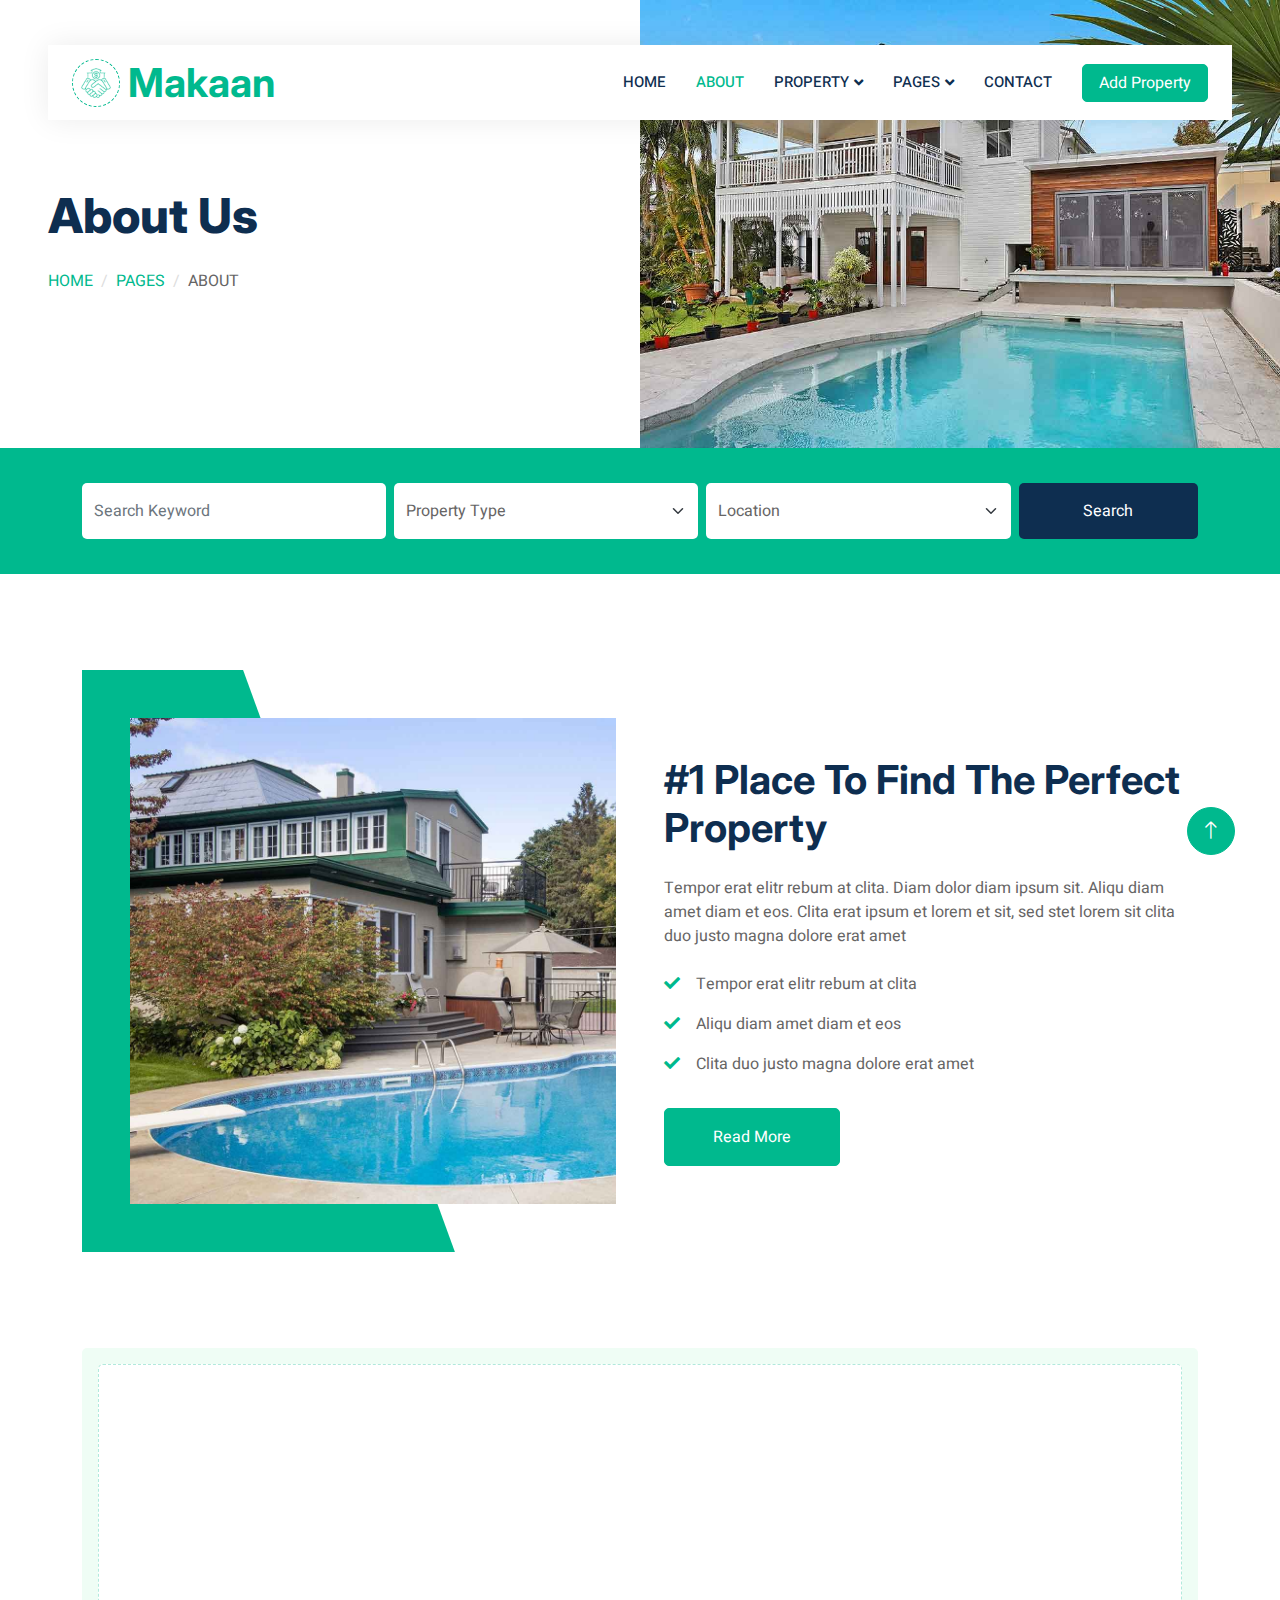
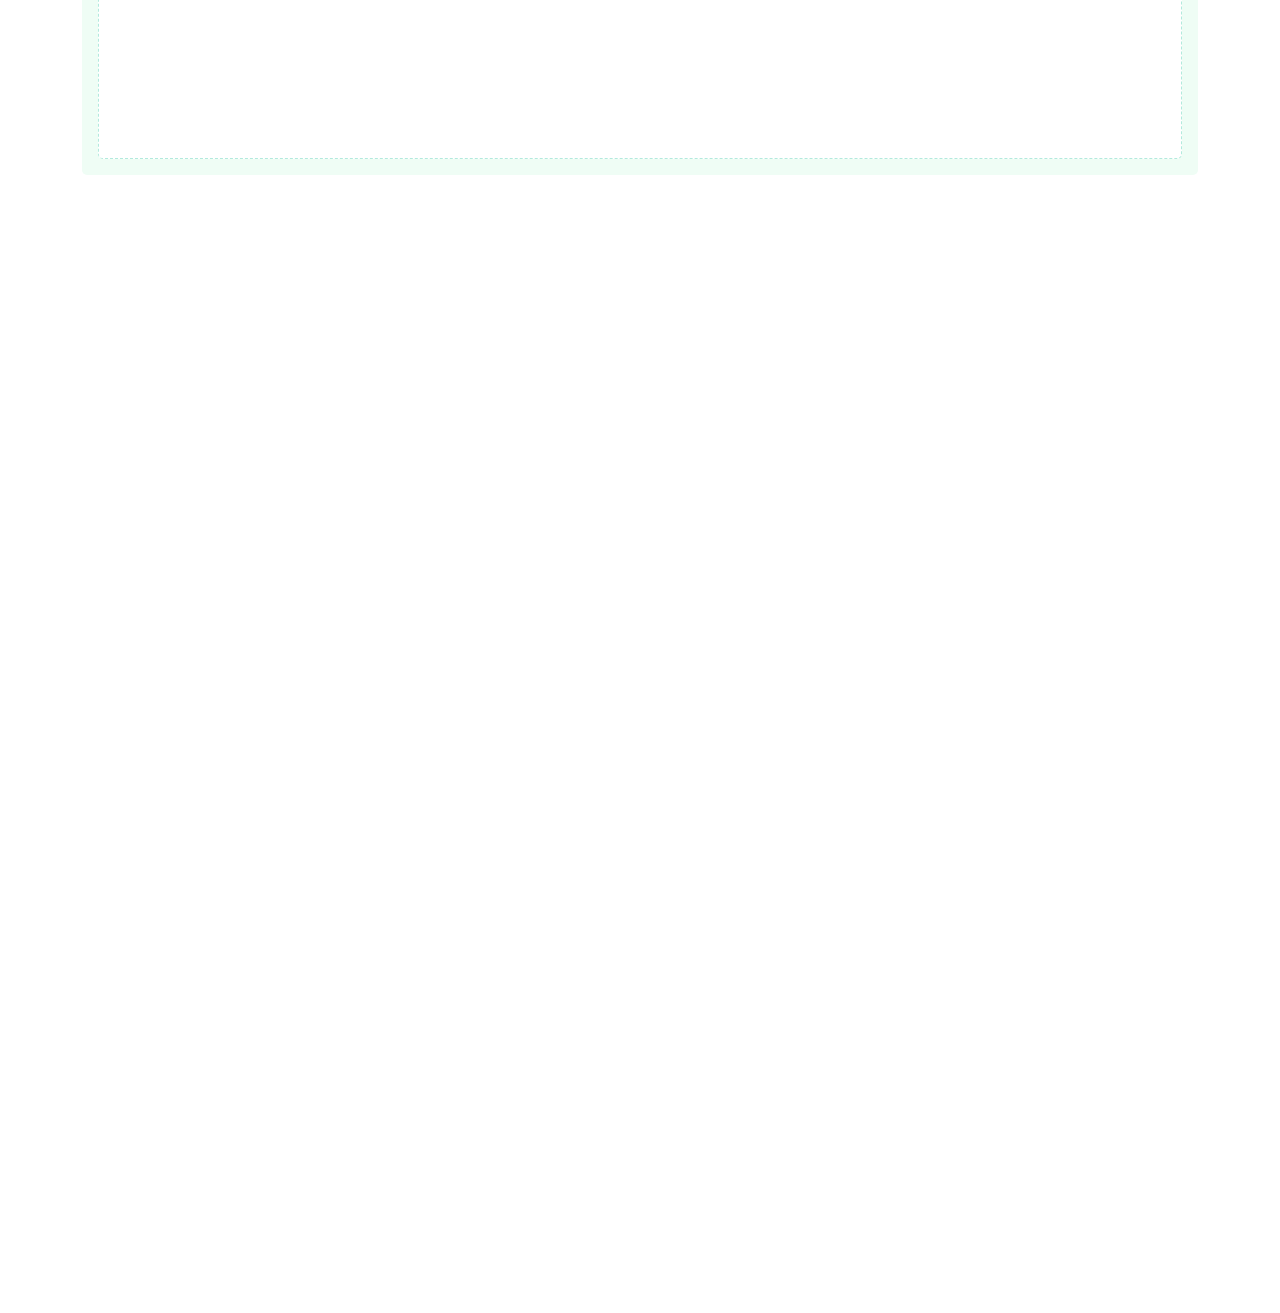
<file: about.html>
<!DOCTYPE html>
<html lang="en">

<head>
    <meta charset="utf-8">
    <title>Makaan - Real Estate HTML Template</title>
    <meta content="width=device-width, initial-scale=1.0" name="viewport">
    <meta content="" name="keywords">
    <meta content="" name="description">

    <!-- Favicon -->
    <link href="img/favicon.ico" rel="icon">

    <!-- Google Web Fonts -->
    <link rel="preconnect" href="https://fonts.googleapis.com">
    <link rel="preconnect" href="https://fonts.gstatic.com" crossorigin>
    <link href="https://fonts.googleapis.com/css2?family=Heebo:wght@400;500;600&family=Inter:wght@700;800&display=swap" rel="stylesheet">
    
    <!-- Icon Font Stylesheet -->
    <link href="https://cdnjs.cloudflare.com/ajax/libs/font-awesome/5.10.0/css/all.min.css" rel="stylesheet">
    <link href="https://cdn.jsdelivr.net/npm/bootstrap-icons@1.4.1/font/bootstrap-icons.css" rel="stylesheet">

    <!-- Libraries Stylesheet -->
    <link href="lib/animate/animate.min.css" rel="stylesheet">
    <link href="lib/owlcarousel/assets/owl.carousel.min.css" rel="stylesheet">

    <!-- Customized Bootstrap Stylesheet -->
    <link href="css/bootstrap.min.css" rel="stylesheet">

    <!-- Template Stylesheet -->
    <link href="css/style.css" rel="stylesheet">
</head>

<body>
    <div class="container-xxl bg-white p-0">
        <!-- Spinner Start -->
        <div id="spinner" class="show bg-white position-fixed translate-middle w-100 vh-100 top-50 start-50 d-flex align-items-center justify-content-center">
            <div class="spinner-border text-primary" style="width: 3rem; height: 3rem;" role="status">
                <span class="sr-only">Loading...</span>
            </div>
        </div>
        <!-- Spinner End -->


        <!-- Navbar Start -->
        <div class="container-fluid nav-bar bg-transparent">
            <nav class="navbar navbar-expand-lg bg-white navbar-light py-0 px-4">
                <a href="index.html" class="navbar-brand d-flex align-items-center text-center">
                    <div class="icon p-2 me-2">
                        <img class="img-fluid" src="img/icon-deal.png" alt="Icon" style="width: 30px; height: 30px;">
                    </div>
                    <h1 class="m-0 text-primary">Makaan</h1>
                </a>
                <button type="button" class="navbar-toggler" data-bs-toggle="collapse" data-bs-target="#navbarCollapse">
                    <span class="navbar-toggler-icon"></span>
                </button>
                <div class="collapse navbar-collapse" id="navbarCollapse">
                    <div class="navbar-nav ms-auto">
                        <a href="index.html" class="nav-item nav-link">Home</a>
                        <a href="about.html" class="nav-item nav-link active">About</a>
                        <div class="nav-item dropdown">
                            <a href="#" class="nav-link dropdown-toggle" data-bs-toggle="dropdown">Property</a>
                            <div class="dropdown-menu rounded-0 m-0">
                                <a href="property-list.html" class="dropdown-item">Property List</a>
                                <a href="property-type.html" class="dropdown-item">Property Type</a>
                                <a href="property-agent.html" class="dropdown-item">Property Agent</a>
                            </div>
                        </div>
                        <div class="nav-item dropdown">
                            <a href="#" class="nav-link dropdown-toggle" data-bs-toggle="dropdown">Pages</a>
                            <div class="dropdown-menu rounded-0 m-0">
                                <a href="testimonial.html" class="dropdown-item">Testimonial</a>
                                <a href="404.html" class="dropdown-item">404 Error</a>
                            </div>
                        </div>
                        <a href="contact.html" class="nav-item nav-link">Contact</a>
                    </div>
                    <a href="" class="btn btn-primary px-3 d-none d-lg-flex">Add Property</a>
                </div>
            </nav>
        </div>
        <!-- Navbar End -->


        <!-- Header Start -->
        <div class="container-fluid header bg-white p-0">
            <div class="row g-0 align-items-center flex-column-reverse flex-md-row">
                <div class="col-md-6 p-5 mt-lg-5">
                    <h1 class="display-5 animated fadeIn mb-4">About Us</h1> 
                        <nav aria-label="breadcrumb animated fadeIn">
                        <ol class="breadcrumb text-uppercase">
                            <li class="breadcrumb-item"><a href="#">Home</a></li>
                            <li class="breadcrumb-item"><a href="#">Pages</a></li>
                            <li class="breadcrumb-item text-body active" aria-current="page">About</li>
                        </ol>
                    </nav>
                </div>
                <div class="col-md-6 animated fadeIn">
                    <img class="img-fluid" src="img/header.jpg" alt="">
                </div>
            </div>
        </div>
        <!-- Header End -->


        <!-- Search Start -->
        <div class="container-fluid bg-primary mb-5 wow fadeIn" data-wow-delay="0.1s" style="padding: 35px;">
            <div class="container">
                <div class="row g-2">
                    <div class="col-md-10">
                        <div class="row g-2">
                            <div class="col-md-4">
                                <input type="text" class="form-control border-0 py-3" placeholder="Search Keyword">
                            </div>
                            <div class="col-md-4">
                                <select class="form-select border-0 py-3">
                                    <option selected>Property Type</option>
                                    <option value="1">Property Type 1</option>
                                    <option value="2">Property Type 2</option>
                                    <option value="3">Property Type 3</option>
                                </select>
                            </div>
                            <div class="col-md-4">
                                <select class="form-select border-0 py-3">
                                    <option selected>Location</option>
                                    <option value="1">Location 1</option>
                                    <option value="2">Location 2</option>
                                    <option value="3">Location 3</option>
                                </select>
                            </div>
                        </div>
                    </div>
                    <div class="col-md-2">
                        <button class="btn btn-dark border-0 w-100 py-3">Search</button>
                    </div>
                </div>
            </div>
        </div>
        <!-- Search End -->


        <!-- About Start -->
        <div class="container-xxl py-5">
            <div class="container">
                <div class="row g-5 align-items-center">
                    <div class="col-lg-6 wow fadeIn" data-wow-delay="0.1s">
                        <div class="about-img position-relative overflow-hidden p-5 pe-0">
                            <img class="img-fluid w-100" src="img/about.jpg">
                        </div>
                    </div>
                    <div class="col-lg-6 wow fadeIn" data-wow-delay="0.5s">
                        <h1 class="mb-4">#1 Place To Find The Perfect Property</h1>
                        <p class="mb-4">Tempor erat elitr rebum at clita. Diam dolor diam ipsum sit. Aliqu diam amet diam et eos. Clita erat ipsum et lorem et sit, sed stet lorem sit clita duo justo magna dolore erat amet</p>
                        <p><i class="fa fa-check text-primary me-3"></i>Tempor erat elitr rebum at clita</p>
                        <p><i class="fa fa-check text-primary me-3"></i>Aliqu diam amet diam et eos</p>
                        <p><i class="fa fa-check text-primary me-3"></i>Clita duo justo magna dolore erat amet</p>
                        <a class="btn btn-primary py-3 px-5 mt-3" href="">Read More</a>
                    </div>
                </div>
            </div>
        </div>
        <!-- About End -->


        <!-- Call to Action Start -->
        <div class="container-xxl py-5">
            <div class="container">
                <div class="bg-light rounded p-3">
                    <div class="bg-white rounded p-4" style="border: 1px dashed rgba(0, 185, 142, .3)">
                        <div class="row g-5 align-items-center">
                            <div class="col-lg-6 wow fadeIn" data-wow-delay="0.1s">
                                <img class="img-fluid rounded w-100" src="img/call-to-action.jpg" alt="">
                            </div>
                            <div class="col-lg-6 wow fadeIn" data-wow-delay="0.5s">
                                <div class="mb-4">
                                    <h1 class="mb-3">Contact With Our Certified Agent</h1>
                                    <p>Eirmod sed ipsum dolor sit rebum magna erat. Tempor lorem kasd vero ipsum sit sit diam justo sed vero dolor duo.</p>
                                </div>
                                <a href="" class="btn btn-primary py-3 px-4 me-2"><i class="fa fa-phone-alt me-2"></i>Make A Call</a>
                                <a href="" class="btn btn-dark py-3 px-4"><i class="fa fa-calendar-alt me-2"></i>Get Appoinment</a>
                            </div>
                        </div>
                    </div>
                </div>
            </div>
        </div>
        <!-- Call to Action End -->


        <!-- Team Start -->
        <div class="container-xxl py-5">
            <div class="container">
                <div class="text-center mx-auto mb-5 wow fadeInUp" data-wow-delay="0.1s" style="max-width: 600px;">
                    <h1 class="mb-3">Property Agents</h1>
                    <p>Eirmod sed ipsum dolor sit rebum labore magna erat. Tempor ut dolore lorem kasd vero ipsum sit eirmod sit. Ipsum diam justo sed rebum vero dolor duo.</p>
                </div>
                <div class="row g-4">
                    <div class="col-lg-3 col-md-6 wow fadeInUp" data-wow-delay="0.1s">
                        <div class="team-item rounded overflow-hidden">
                            <div class="position-relative">
                                <img class="img-fluid" src="img/team-1.jpg" alt="">
                                <div class="position-absolute start-50 top-100 translate-middle d-flex align-items-center">
                                    <a class="btn btn-square mx-1" href=""><i class="fab fa-facebook-f"></i></a>
                                    <a class="btn btn-square mx-1" href=""><i class="fab fa-twitter"></i></a>
                                    <a class="btn btn-square mx-1" href=""><i class="fab fa-instagram"></i></a>
                                </div>
                            </div>
                            <div class="text-center p-4 mt-3">
                                <h5 class="fw-bold mb-0">Full Name</h5>
                                <small>Designation</small>
                            </div>
                        </div>
                    </div>
                    <div class="col-lg-3 col-md-6 wow fadeInUp" data-wow-delay="0.3s">
                        <div class="team-item rounded overflow-hidden">
                            <div class="position-relative">
                                <img class="img-fluid" src="img/team-2.jpg" alt="">
                                <div class="position-absolute start-50 top-100 translate-middle d-flex align-items-center">
                                    <a class="btn btn-square mx-1" href=""><i class="fab fa-facebook-f"></i></a>
                                    <a class="btn btn-square mx-1" href=""><i class="fab fa-twitter"></i></a>
                                    <a class="btn btn-square mx-1" href=""><i class="fab fa-instagram"></i></a>
                                </div>
                            </div>
                            <div class="text-center p-4 mt-3">
                                <h5 class="fw-bold mb-0">Full Name</h5>
                                <small>Designation</small>
                            </div>
                        </div>
                    </div>
                    <div class="col-lg-3 col-md-6 wow fadeInUp" data-wow-delay="0.5s">
                        <div class="team-item rounded overflow-hidden">
                            <div class="position-relative">
                                <img class="img-fluid" src="img/team-3.jpg" alt="">
                                <div class="position-absolute start-50 top-100 translate-middle d-flex align-items-center">
                                    <a class="btn btn-square mx-1" href=""><i class="fab fa-facebook-f"></i></a>
                                    <a class="btn btn-square mx-1" href=""><i class="fab fa-twitter"></i></a>
                                    <a class="btn btn-square mx-1" href=""><i class="fab fa-instagram"></i></a>
                                </div>
                            </div>
                            <div class="text-center p-4 mt-3">
                                <h5 class="fw-bold mb-0">Full Name</h5>
                                <small>Designation</small>
                            </div>
                        </div>
                    </div>
                    <div class="col-lg-3 col-md-6 wow fadeInUp" data-wow-delay="0.7s">
                        <div class="team-item rounded overflow-hidden">
                            <div class="position-relative">
                                <img class="img-fluid" src="img/team-4.jpg" alt="">
                                <div class="position-absolute start-50 top-100 translate-middle d-flex align-items-center">
                                    <a class="btn btn-square mx-1" href=""><i class="fab fa-facebook-f"></i></a>
                                    <a class="btn btn-square mx-1" href=""><i class="fab fa-twitter"></i></a>
                                    <a class="btn btn-square mx-1" href=""><i class="fab fa-instagram"></i></a>
                                </div>
                            </div>
                            <div class="text-center p-4 mt-3">
                                <h5 class="fw-bold mb-0">Full Name</h5>
                                <small>Designation</small>
                            </div>
                        </div>
                    </div>
                </div>
            </div>
        </div>
        <!-- Team End -->
        

        <!-- Footer Start -->
        <div class="container-fluid bg-dark text-white-50 footer pt-5 mt-5 wow fadeIn" data-wow-delay="0.1s">
            <div class="container py-5">
                <div class="row g-5">
                    <div class="col-lg-3 col-md-6">
                        <h5 class="text-white mb-4">Get In Touch</h5>
                        <p class="mb-2"><i class="fa fa-map-marker-alt me-3"></i>123 Street, New York, USA</p>
                        <p class="mb-2"><i class="fa fa-phone-alt me-3"></i>+012 345 67890</p>
                        <p class="mb-2"><i class="fa fa-envelope me-3"></i>info@example.com</p>
                        <div class="d-flex pt-2">
                            <a class="btn btn-outline-light btn-social" href=""><i class="fab fa-twitter"></i></a>
                            <a class="btn btn-outline-light btn-social" href=""><i class="fab fa-facebook-f"></i></a>
                            <a class="btn btn-outline-light btn-social" href=""><i class="fab fa-youtube"></i></a>
                            <a class="btn btn-outline-light btn-social" href=""><i class="fab fa-linkedin-in"></i></a>
                        </div>
                    </div>
                    <div class="col-lg-3 col-md-6">
                        <h5 class="text-white mb-4">Quick Links</h5>
                        <a class="btn btn-link text-white-50" href="">About Us</a>
                        <a class="btn btn-link text-white-50" href="">Contact Us</a>
                        <a class="btn btn-link text-white-50" href="">Our Services</a>
                        <a class="btn btn-link text-white-50" href="">Privacy Policy</a>
                        <a class="btn btn-link text-white-50" href="">Terms & Condition</a>
                    </div>
                    <div class="col-lg-3 col-md-6">
                        <h5 class="text-white mb-4">Photo Gallery</h5>
                        <div class="row g-2 pt-2">
                            <div class="col-4">
                                <img class="img-fluid rounded bg-light p-1" src="img/property-1.jpg" alt="">
                            </div>
                            <div class="col-4">
                                <img class="img-fluid rounded bg-light p-1" src="img/property-2.jpg" alt="">
                            </div>
                            <div class="col-4">
                                <img class="img-fluid rounded bg-light p-1" src="img/property-3.jpg" alt="">
                            </div>
                            <div class="col-4">
                                <img class="img-fluid rounded bg-light p-1" src="img/property-4.jpg" alt="">
                            </div>
                            <div class="col-4">
                                <img class="img-fluid rounded bg-light p-1" src="img/property-5.jpg" alt="">
                            </div>
                            <div class="col-4">
                                <img class="img-fluid rounded bg-light p-1" src="img/property-6.jpg" alt="">
                            </div>
                        </div>
                    </div>
                    <div class="col-lg-3 col-md-6">
                        <h5 class="text-white mb-4">Newsletter</h5>
                        <p>Dolor amet sit justo amet elitr clita ipsum elitr est.</p>
                        <div class="position-relative mx-auto" style="max-width: 400px;">
                            <input class="form-control bg-transparent w-100 py-3 ps-4 pe-5" type="text" placeholder="Your email">
                            <button type="button" class="btn btn-primary py-2 position-absolute top-0 end-0 mt-2 me-2">SignUp</button>
                        </div>
                    </div>
                </div>
            </div>
            <div class="container">
                <div class="copyright">
                    <div class="row">
                        <div class="col-md-6 text-center text-md-start mb-3 mb-md-0">
                            &copy; <a class="border-bottom" href="#">Your Site Name</a>, All Right Reserved. 
							
							<!--/*** This template is free as long as you keep the footer author’s credit link/attribution link/backlink. If you'd like to use the template without the footer author’s credit link/attribution link/backlink, you can purchase the Credit Removal License from "https://htmlcodex.com/credit-removal". Thank you for your support. ***/-->
							Designed By <a class="border-bottom" href="https://htmlcodex.com">HTML Codex</a>
                        </div>
                        <div class="col-md-6 text-center text-md-end">
                            <div class="footer-menu">
                                <a href="">Home</a>
                                <a href="">Cookies</a>
                                <a href="">Help</a>
                                <a href="">FQAs</a>
                            </div>
                        </div>
                    </div>
                </div>
            </div>
        </div>
        <!-- Footer End -->


        <!-- Back to Top -->
        <a href="#" class="btn btn-lg btn-primary btn-lg-square back-to-top"><i class="bi bi-arrow-up"></i></a>
    </div>

    <!-- JavaScript Libraries -->
    <script src="https://code.jquery.com/jquery-3.4.1.min.js"></script>
    <script src="https://cdn.jsdelivr.net/npm/bootstrap@5.0.0/dist/js/bootstrap.bundle.min.js"></script>
    <script src="lib/wow/wow.min.js"></script>
    <script src="lib/easing/easing.min.js"></script>
    <script src="lib/waypoints/waypoints.min.js"></script>
    <script src="lib/owlcarousel/owl.carousel.min.js"></script>

    <!-- Template Javascript -->
    <script src="js/main.js"></script>
</body>

</html>
</file>
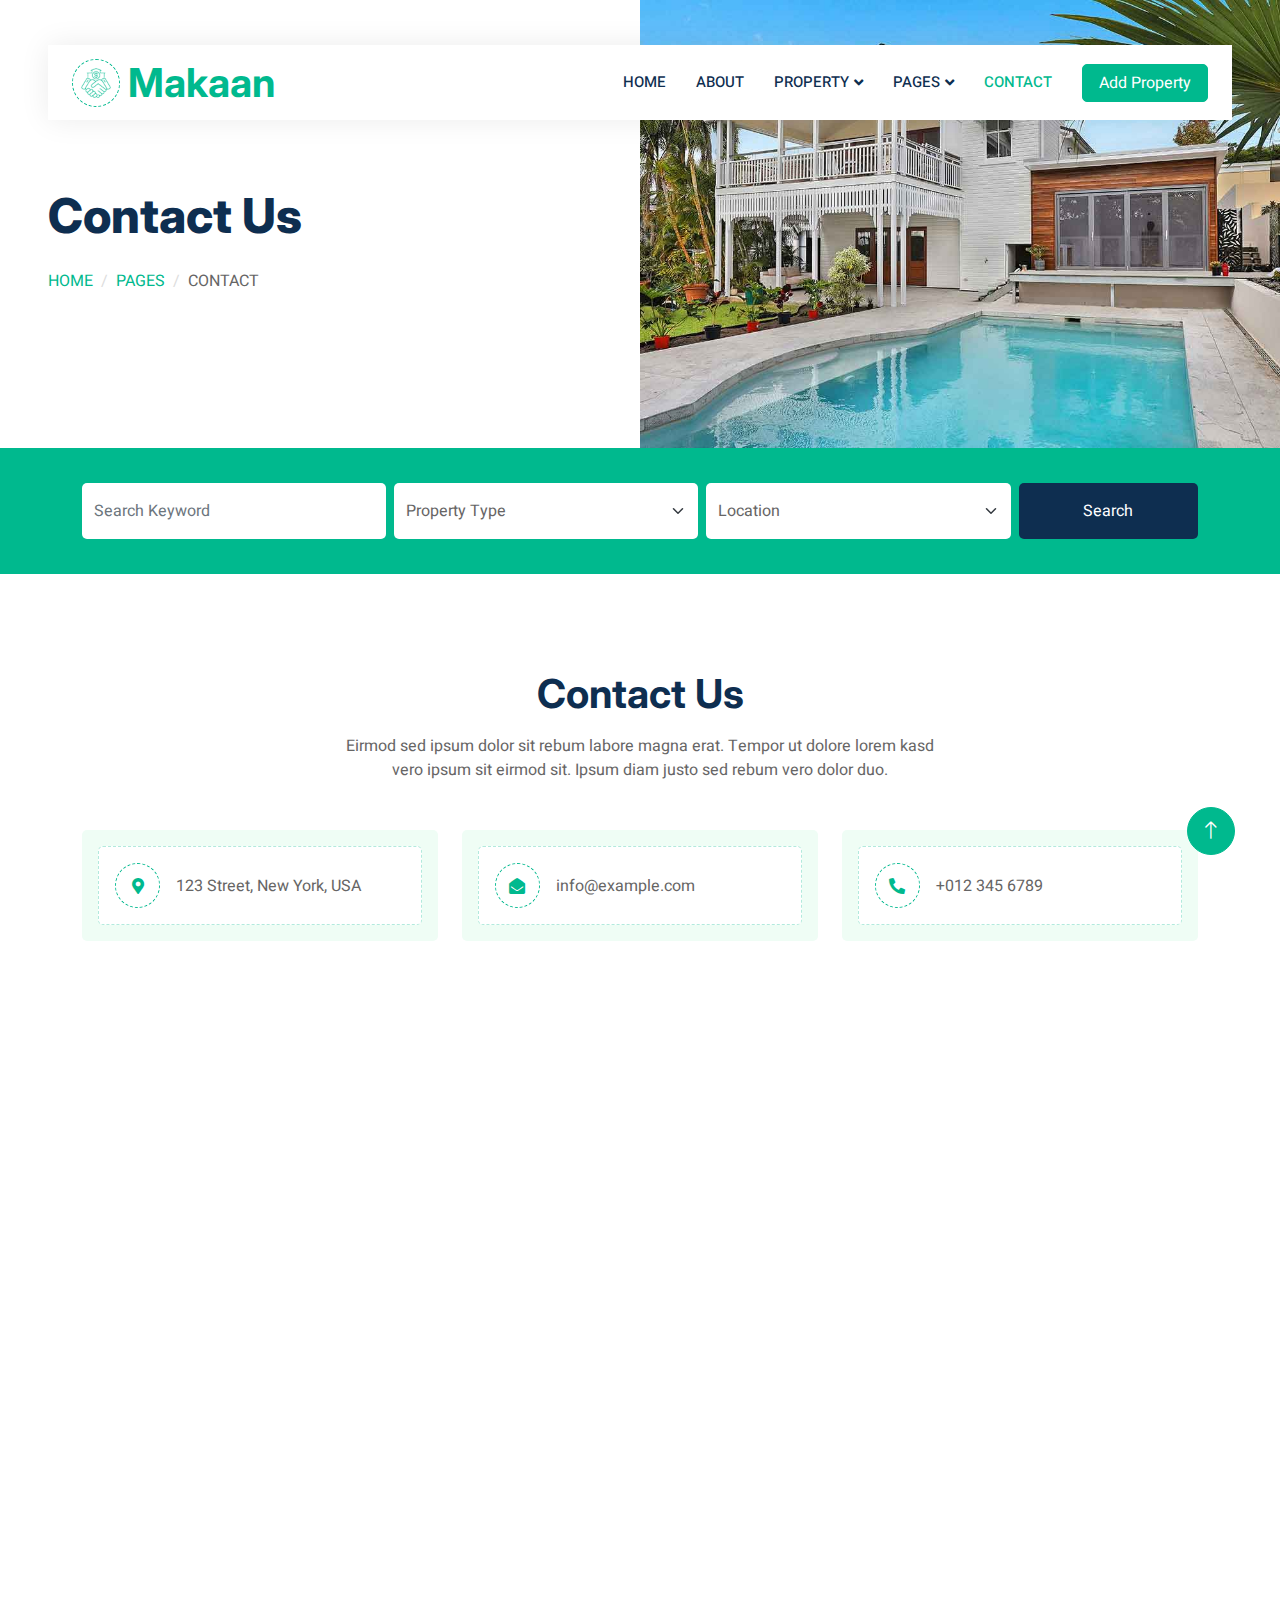
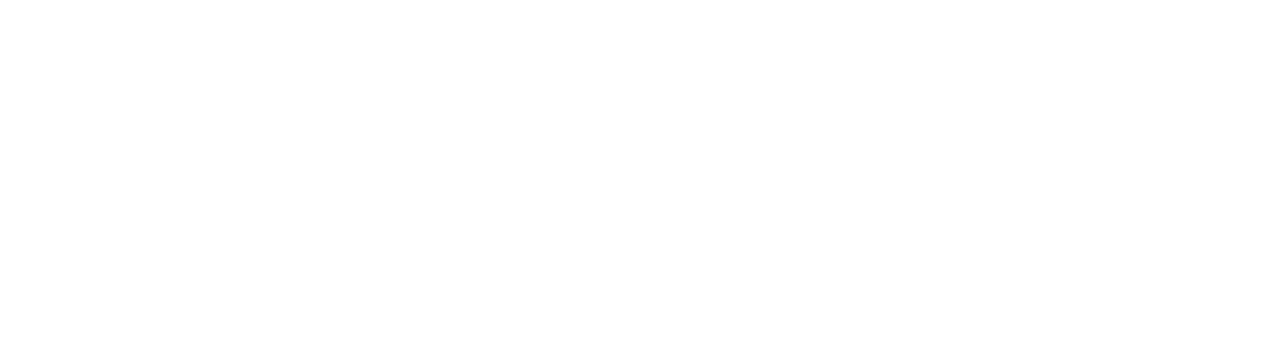
<file: contact.html>
<!DOCTYPE html>
<html lang="en">

<head>
    <meta charset="utf-8">
    <title>Makaan - Real Estate HTML Template</title>
    <meta content="width=device-width, initial-scale=1.0" name="viewport">
    <meta content="" name="keywords">
    <meta content="" name="description">

    <!-- Favicon -->
    <link href="img/favicon.ico" rel="icon">

    <!-- Google Web Fonts -->
    <link rel="preconnect" href="https://fonts.googleapis.com">
    <link rel="preconnect" href="https://fonts.gstatic.com" crossorigin>
    <link href="https://fonts.googleapis.com/css2?family=Heebo:wght@400;500;600&family=Inter:wght@700;800&display=swap" rel="stylesheet">
    
    <!-- Icon Font Stylesheet -->
    <link href="https://cdnjs.cloudflare.com/ajax/libs/font-awesome/5.10.0/css/all.min.css" rel="stylesheet">
    <link href="https://cdn.jsdelivr.net/npm/bootstrap-icons@1.4.1/font/bootstrap-icons.css" rel="stylesheet">

    <!-- Libraries Stylesheet -->
    <link href="lib/animate/animate.min.css" rel="stylesheet">
    <link href="lib/owlcarousel/assets/owl.carousel.min.css" rel="stylesheet">

    <!-- Customized Bootstrap Stylesheet -->
    <link href="css/bootstrap.min.css" rel="stylesheet">

    <!-- Template Stylesheet -->
    <link href="css/style.css" rel="stylesheet">
</head>

<body>
    <div class="container-xxl bg-white p-0">
        <!-- Spinner Start -->
        <div id="spinner" class="show bg-white position-fixed translate-middle w-100 vh-100 top-50 start-50 d-flex align-items-center justify-content-center">
            <div class="spinner-border text-primary" style="width: 3rem; height: 3rem;" role="status">
                <span class="sr-only">Loading...</span>
            </div>
        </div>
        <!-- Spinner End -->


        <!-- Navbar Start -->
        <div class="container-fluid nav-bar bg-transparent">
            <nav class="navbar navbar-expand-lg bg-white navbar-light py-0 px-4">
                <a href="index.html" class="navbar-brand d-flex align-items-center text-center">
                    <div class="icon p-2 me-2">
                        <img class="img-fluid" src="img/icon-deal.png" alt="Icon" style="width: 30px; height: 30px;">
                    </div>
                    <h1 class="m-0 text-primary">Makaan</h1>
                </a>
                <button type="button" class="navbar-toggler" data-bs-toggle="collapse" data-bs-target="#navbarCollapse">
                    <span class="navbar-toggler-icon"></span>
                </button>
                <div class="collapse navbar-collapse" id="navbarCollapse">
                    <div class="navbar-nav ms-auto">
                        <a href="index.html" class="nav-item nav-link">Home</a>
                        <a href="about.html" class="nav-item nav-link">About</a>
                        <div class="nav-item dropdown">
                            <a href="#" class="nav-link dropdown-toggle" data-bs-toggle="dropdown">Property</a>
                            <div class="dropdown-menu rounded-0 m-0">
                                <a href="property-list.html" class="dropdown-item">Property List</a>
                                <a href="property-type.html" class="dropdown-item">Property Type</a>
                                <a href="property-agent.html" class="dropdown-item">Property Agent</a>
                            </div>
                        </div>
                        <div class="nav-item dropdown">
                            <a href="#" class="nav-link dropdown-toggle" data-bs-toggle="dropdown">Pages</a>
                            <div class="dropdown-menu rounded-0 m-0">
                                <a href="testimonial.html" class="dropdown-item">Testimonial</a>
                                <a href="404.html" class="dropdown-item">404 Error</a>
                            </div>
                        </div>
                        <a href="contact.html" class="nav-item nav-link active">Contact</a>
                    </div>
                    <a href="" class="btn btn-primary px-3 d-none d-lg-flex">Add Property</a>
                </div>
            </nav>
        </div>
        <!-- Navbar End -->


        <!-- Header Start -->
        <div class="container-fluid header bg-white p-0">
            <div class="row g-0 align-items-center flex-column-reverse flex-md-row">
                <div class="col-md-6 p-5 mt-lg-5">
                    <h1 class="display-5 animated fadeIn mb-4">Contact Us</h1> 
                        <nav aria-label="breadcrumb animated fadeIn">
                        <ol class="breadcrumb text-uppercase">
                            <li class="breadcrumb-item"><a href="#">Home</a></li>
                            <li class="breadcrumb-item"><a href="#">Pages</a></li>
                            <li class="breadcrumb-item text-body active" aria-current="page">Contact</li>
                        </ol>
                    </nav>
                </div>
                <div class="col-md-6 animated fadeIn">
                    <img class="img-fluid" src="img/header.jpg" alt="">
                </div>
            </div>
        </div>
        <!-- Header End -->


        <!-- Search Start -->
        <div class="container-fluid bg-primary mb-5 wow fadeIn" data-wow-delay="0.1s" style="padding: 35px;">
            <div class="container">
                <div class="row g-2">
                    <div class="col-md-10">
                        <div class="row g-2">
                            <div class="col-md-4">
                                <input type="text" class="form-control border-0 py-3" placeholder="Search Keyword">
                            </div>
                            <div class="col-md-4">
                                <select class="form-select border-0 py-3">
                                    <option selected>Property Type</option>
                                    <option value="1">Property Type 1</option>
                                    <option value="2">Property Type 2</option>
                                    <option value="3">Property Type 3</option>
                                </select>
                            </div>
                            <div class="col-md-4">
                                <select class="form-select border-0 py-3">
                                    <option selected>Location</option>
                                    <option value="1">Location 1</option>
                                    <option value="2">Location 2</option>
                                    <option value="3">Location 3</option>
                                </select>
                            </div>
                        </div>
                    </div>
                    <div class="col-md-2">
                        <button class="btn btn-dark border-0 w-100 py-3">Search</button>
                    </div>
                </div>
            </div>
        </div>
        <!-- Search End -->


        <!-- Contact Start -->
        <div class="container-xxl py-5">
            <div class="container">
                <div class="text-center mx-auto mb-5 wow fadeInUp" data-wow-delay="0.1s" style="max-width: 600px;">
                    <h1 class="mb-3">Contact Us</h1>
                    <p>Eirmod sed ipsum dolor sit rebum labore magna erat. Tempor ut dolore lorem kasd vero ipsum sit eirmod sit. Ipsum diam justo sed rebum vero dolor duo.</p>
                </div>
                <div class="row g-4">
                    <div class="col-12">
                        <div class="row gy-4">
                            <div class="col-md-6 col-lg-4 wow fadeIn" data-wow-delay="0.1s">
                                <div class="bg-light rounded p-3">
                                    <div class="d-flex align-items-center bg-white rounded p-3" style="border: 1px dashed rgba(0, 185, 142, .3)">
                                        <div class="icon me-3" style="width: 45px; height: 45px;">
                                            <i class="fa fa-map-marker-alt text-primary"></i>
                                        </div>
                                        <span>123 Street, New York, USA</span>
                                    </div>
                                </div>
                            </div>
                            <div class="col-md-6 col-lg-4 wow fadeIn" data-wow-delay="0.3s">
                                <div class="bg-light rounded p-3">
                                    <div class="d-flex align-items-center bg-white rounded p-3" style="border: 1px dashed rgba(0, 185, 142, .3)">
                                        <div class="icon me-3" style="width: 45px; height: 45px;">
                                            <i class="fa fa-envelope-open text-primary"></i>
                                        </div>
                                        <span>info@example.com</span>
                                    </div>
                                </div>
                            </div>
                            <div class="col-md-6 col-lg-4 wow fadeIn" data-wow-delay="0.5s">
                                <div class="bg-light rounded p-3">
                                    <div class="d-flex align-items-center bg-white rounded p-3" style="border: 1px dashed rgba(0, 185, 142, .3)">
                                        <div class="icon me-3" style="width: 45px; height: 45px;">
                                            <i class="fa fa-phone-alt text-primary"></i>
                                        </div>
                                        <span>+012 345 6789</span>
                                    </div>
                                </div>
                            </div>
                        </div>
                    </div>
                    <div class="col-md-6 wow fadeInUp" data-wow-delay="0.1s">
                        <iframe class="position-relative rounded w-100 h-100"
                            src="https://www.google.com/maps/embed?pb=!1m18!1m12!1m3!1d3001156.4288297426!2d-78.01371936852176!3d42.72876761954724!2m3!1f0!2f0!3f0!3m2!1i1024!2i768!4f13.1!3m3!1m2!1s0x4ccc4bf0f123a5a9%3A0xddcfc6c1de189567!2sNew%20York%2C%20USA!5e0!3m2!1sen!2sbd!4v1603794290143!5m2!1sen!2sbd"
                            frameborder="0" style="min-height: 400px; border:0;" allowfullscreen="" aria-hidden="false"
                            tabindex="0"></iframe>
                    </div>
                    <div class="col-md-6">
                        <div class="wow fadeInUp" data-wow-delay="0.5s">
                            <p class="mb-4">The contact form is currently inactive. Get a functional and working contact form with Ajax & PHP in a few minutes. Just copy and paste the files, add a little code and you're done. <a href="https://htmlcodex.com/contact-form">Download Now</a>.</p>
                            <form>
                                <div class="row g-3">
                                    <div class="col-md-6">
                                        <div class="form-floating">
                                            <input type="text" class="form-control" id="name" placeholder="Your Name">
                                            <label for="name">Your Name</label>
                                        </div>
                                    </div>
                                    <div class="col-md-6">
                                        <div class="form-floating">
                                            <input type="email" class="form-control" id="email" placeholder="Your Email">
                                            <label for="email">Your Email</label>
                                        </div>
                                    </div>
                                    <div class="col-12">
                                        <div class="form-floating">
                                            <input type="text" class="form-control" id="subject" placeholder="Subject">
                                            <label for="subject">Subject</label>
                                        </div>
                                    </div>
                                    <div class="col-12">
                                        <div class="form-floating">
                                            <textarea class="form-control" placeholder="Leave a message here" id="message" style="height: 150px"></textarea>
                                            <label for="message">Message</label>
                                        </div>
                                    </div>
                                    <div class="col-12">
                                        <button class="btn btn-primary w-100 py-3" type="submit">Send Message</button>
                                    </div>
                                </div>
                            </form>
                        </div>
                    </div>
                </div>
            </div>
        </div>
        <!-- Contact End -->


        <!-- Footer Start -->
        <div class="container-fluid bg-dark text-white-50 footer pt-5 mt-5 wow fadeIn" data-wow-delay="0.1s">
            <div class="container py-5">
                <div class="row g-5">
                    <div class="col-lg-3 col-md-6">
                        <h5 class="text-white mb-4">Get In Touch</h5>
                        <p class="mb-2"><i class="fa fa-map-marker-alt me-3"></i>123 Street, New York, USA</p>
                        <p class="mb-2"><i class="fa fa-phone-alt me-3"></i>+012 345 67890</p>
                        <p class="mb-2"><i class="fa fa-envelope me-3"></i>info@example.com</p>
                        <div class="d-flex pt-2">
                            <a class="btn btn-outline-light btn-social" href=""><i class="fab fa-twitter"></i></a>
                            <a class="btn btn-outline-light btn-social" href=""><i class="fab fa-facebook-f"></i></a>
                            <a class="btn btn-outline-light btn-social" href=""><i class="fab fa-youtube"></i></a>
                            <a class="btn btn-outline-light btn-social" href=""><i class="fab fa-linkedin-in"></i></a>
                        </div>
                    </div>
                    <div class="col-lg-3 col-md-6">
                        <h5 class="text-white mb-4">Quick Links</h5>
                        <a class="btn btn-link text-white-50" href="">About Us</a>
                        <a class="btn btn-link text-white-50" href="">Contact Us</a>
                        <a class="btn btn-link text-white-50" href="">Our Services</a>
                        <a class="btn btn-link text-white-50" href="">Privacy Policy</a>
                        <a class="btn btn-link text-white-50" href="">Terms & Condition</a>
                    </div>
                    <div class="col-lg-3 col-md-6">
                        <h5 class="text-white mb-4">Photo Gallery</h5>
                        <div class="row g-2 pt-2">
                            <div class="col-4">
                                <img class="img-fluid rounded bg-light p-1" src="img/property-1.jpg" alt="">
                            </div>
                            <div class="col-4">
                                <img class="img-fluid rounded bg-light p-1" src="img/property-2.jpg" alt="">
                            </div>
                            <div class="col-4">
                                <img class="img-fluid rounded bg-light p-1" src="img/property-3.jpg" alt="">
                            </div>
                            <div class="col-4">
                                <img class="img-fluid rounded bg-light p-1" src="img/property-4.jpg" alt="">
                            </div>
                            <div class="col-4">
                                <img class="img-fluid rounded bg-light p-1" src="img/property-5.jpg" alt="">
                            </div>
                            <div class="col-4">
                                <img class="img-fluid rounded bg-light p-1" src="img/property-6.jpg" alt="">
                            </div>
                        </div>
                    </div>
                    <div class="col-lg-3 col-md-6">
                        <h5 class="text-white mb-4">Newsletter</h5>
                        <p>Dolor amet sit justo amet elitr clita ipsum elitr est.</p>
                        <div class="position-relative mx-auto" style="max-width: 400px;">
                            <input class="form-control bg-transparent w-100 py-3 ps-4 pe-5" type="text" placeholder="Your email">
                            <button type="button" class="btn btn-primary py-2 position-absolute top-0 end-0 mt-2 me-2">SignUp</button>
                        </div>
                    </div>
                </div>
            </div>
            <div class="container">
                <div class="copyright">
                    <div class="row">
                        <div class="col-md-6 text-center text-md-start mb-3 mb-md-0">
                            &copy; <a class="border-bottom" href="#">Your Site Name</a>, All Right Reserved. 
							
							<!--/*** This template is free as long as you keep the footer author’s credit link/attribution link/backlink. If you'd like to use the template without the footer author’s credit link/attribution link/backlink, you can purchase the Credit Removal License from "https://htmlcodex.com/credit-removal". Thank you for your support. ***/-->
							Designed By <a class="border-bottom" href="https://htmlcodex.com">HTML Codex</a>
                        </div>
                        <div class="col-md-6 text-center text-md-end">
                            <div class="footer-menu">
                                <a href="">Home</a>
                                <a href="">Cookies</a>
                                <a href="">Help</a>
                                <a href="">FQAs</a>
                            </div>
                        </div>
                    </div>
                </div>
            </div>
        </div>
        <!-- Footer End -->


        <!-- Back to Top -->
        <a href="#" class="btn btn-lg btn-primary btn-lg-square back-to-top"><i class="bi bi-arrow-up"></i></a>
    </div>

    <!-- JavaScript Libraries -->
    <script src="https://code.jquery.com/jquery-3.4.1.min.js"></script>
    <script src="https://cdn.jsdelivr.net/npm/bootstrap@5.0.0/dist/js/bootstrap.bundle.min.js"></script>
    <script src="lib/wow/wow.min.js"></script>
    <script src="lib/easing/easing.min.js"></script>
    <script src="lib/waypoints/waypoints.min.js"></script>
    <script src="lib/owlcarousel/owl.carousel.min.js"></script>

    <!-- Template Javascript -->
    <script src="js/main.js"></script>
</body>

</html>
</file>
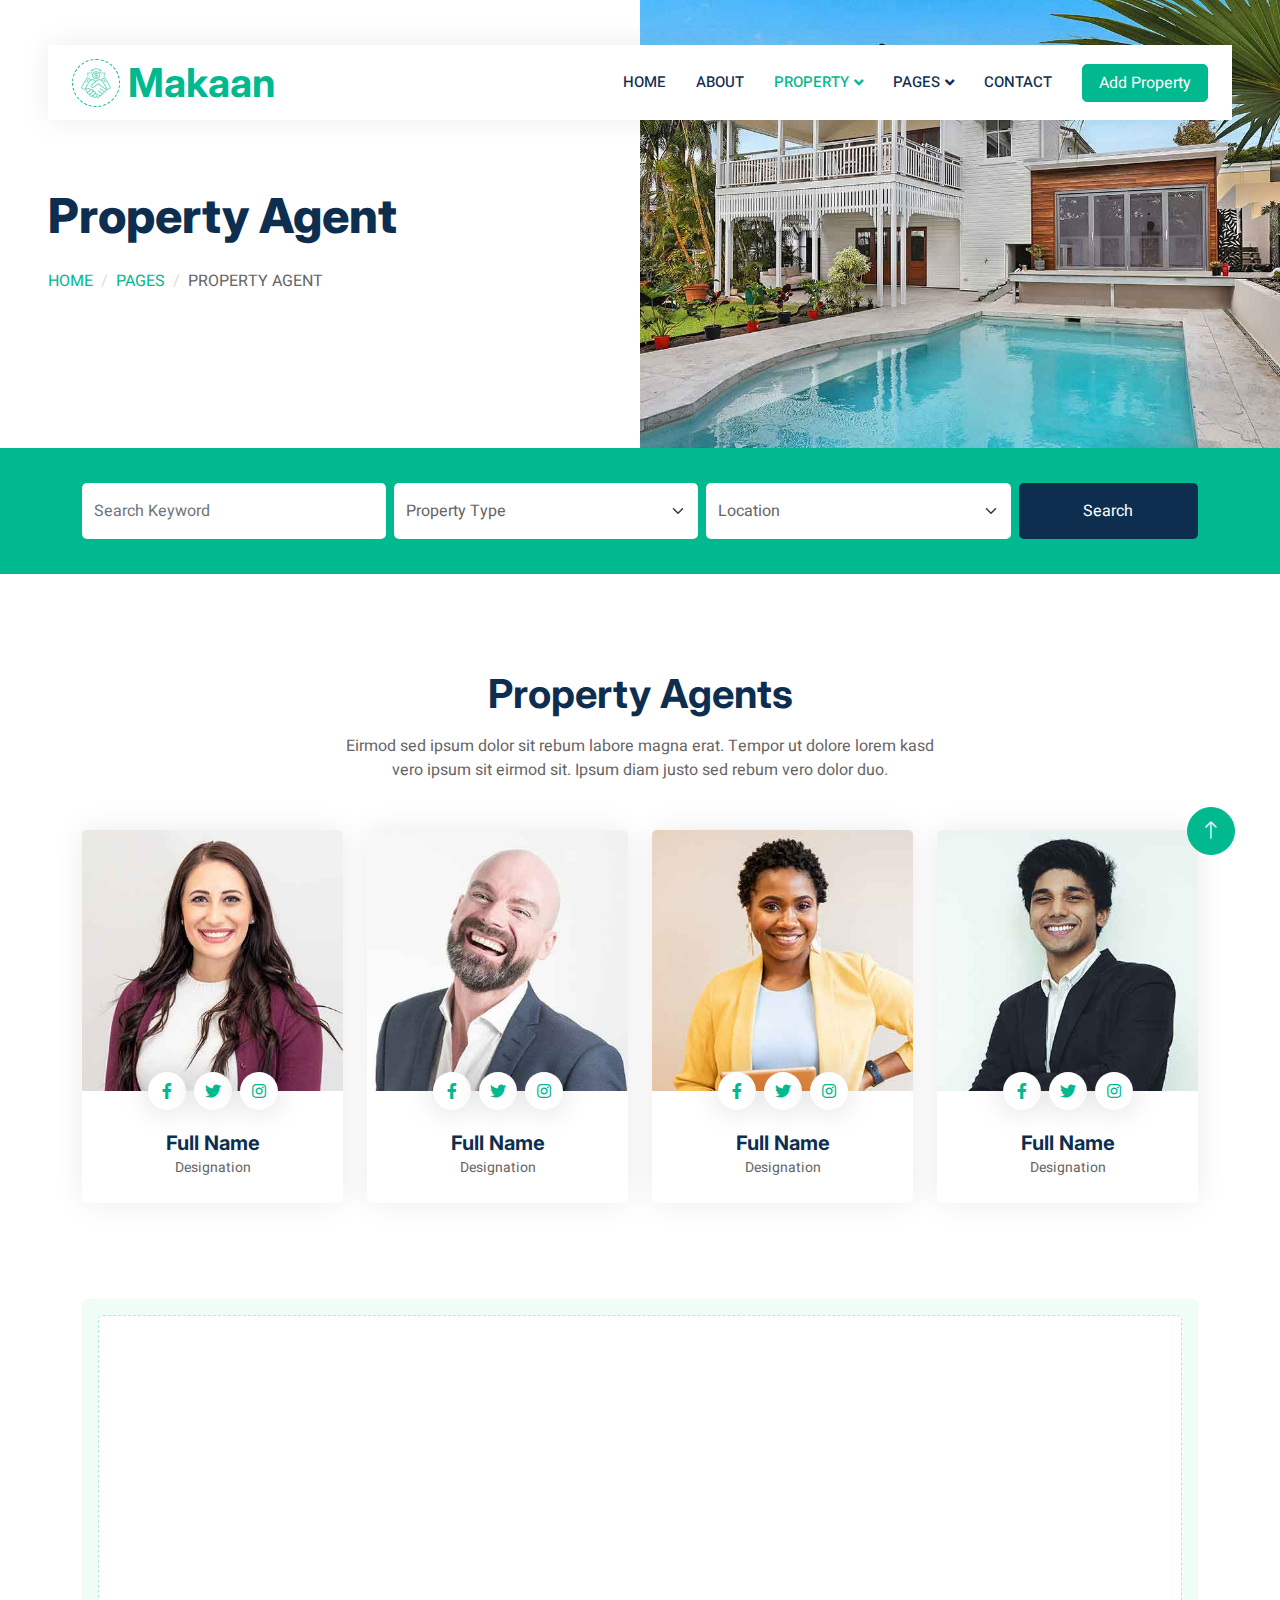
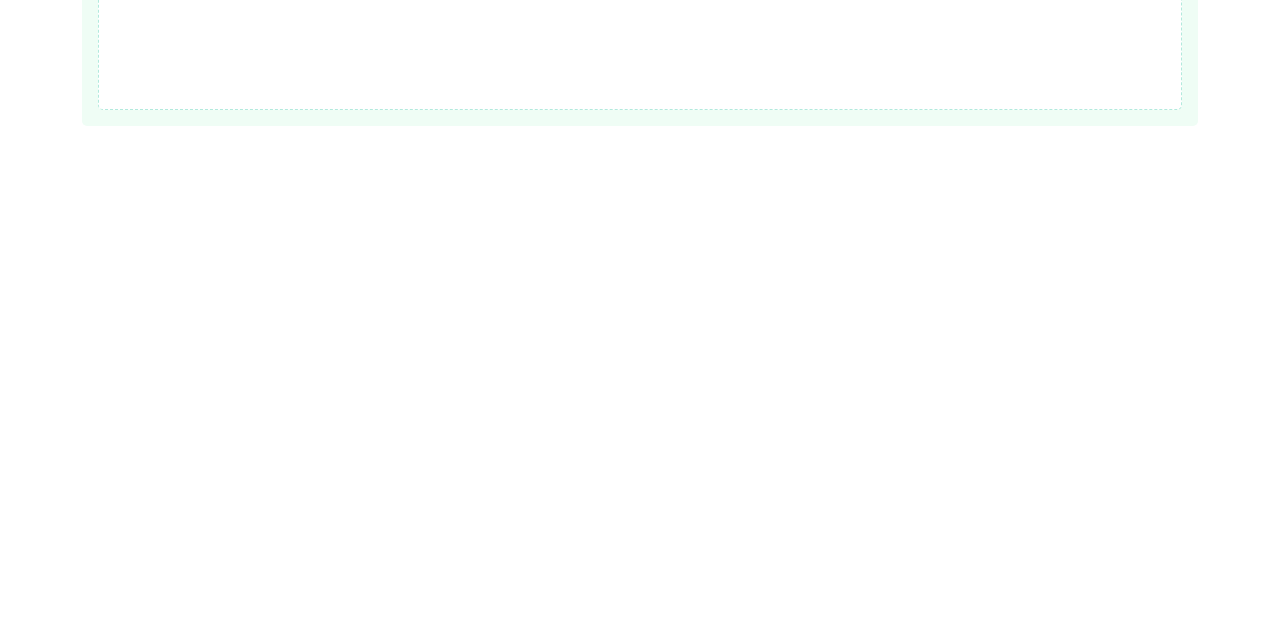
<file: property-agent.html>
<!DOCTYPE html>
<html lang="en">

<head>
    <meta charset="utf-8">
    <title>Makaan - Real Estate HTML Template</title>
    <meta content="width=device-width, initial-scale=1.0" name="viewport">
    <meta content="" name="keywords">
    <meta content="" name="description">

    <!-- Favicon -->
    <link href="img/favicon.ico" rel="icon">

    <!-- Google Web Fonts -->
    <link rel="preconnect" href="https://fonts.googleapis.com">
    <link rel="preconnect" href="https://fonts.gstatic.com" crossorigin>
    <link href="https://fonts.googleapis.com/css2?family=Heebo:wght@400;500;600&family=Inter:wght@700;800&display=swap" rel="stylesheet">
    
    <!-- Icon Font Stylesheet -->
    <link href="https://cdnjs.cloudflare.com/ajax/libs/font-awesome/5.10.0/css/all.min.css" rel="stylesheet">
    <link href="https://cdn.jsdelivr.net/npm/bootstrap-icons@1.4.1/font/bootstrap-icons.css" rel="stylesheet">

    <!-- Libraries Stylesheet -->
    <link href="lib/animate/animate.min.css" rel="stylesheet">
    <link href="lib/owlcarousel/assets/owl.carousel.min.css" rel="stylesheet">

    <!-- Customized Bootstrap Stylesheet -->
    <link href="css/bootstrap.min.css" rel="stylesheet">

    <!-- Template Stylesheet -->
    <link href="css/style.css" rel="stylesheet">
</head>

<body>
    <div class="container-xxl bg-white p-0">
        <!-- Spinner Start -->
        <div id="spinner" class="show bg-white position-fixed translate-middle w-100 vh-100 top-50 start-50 d-flex align-items-center justify-content-center">
            <div class="spinner-border text-primary" style="width: 3rem; height: 3rem;" role="status">
                <span class="sr-only">Loading...</span>
            </div>
        </div>
        <!-- Spinner End -->


        <!-- Navbar Start -->
        <div class="container-fluid nav-bar bg-transparent">
            <nav class="navbar navbar-expand-lg bg-white navbar-light py-0 px-4">
                <a href="index.html" class="navbar-brand d-flex align-items-center text-center">
                    <div class="icon p-2 me-2">
                        <img class="img-fluid" src="img/icon-deal.png" alt="Icon" style="width: 30px; height: 30px;">
                    </div>
                    <h1 class="m-0 text-primary">Makaan</h1>
                </a>
                <button type="button" class="navbar-toggler" data-bs-toggle="collapse" data-bs-target="#navbarCollapse">
                    <span class="navbar-toggler-icon"></span>
                </button>
                <div class="collapse navbar-collapse" id="navbarCollapse">
                    <div class="navbar-nav ms-auto">
                        <a href="index.html" class="nav-item nav-link">Home</a>
                        <a href="about.html" class="nav-item nav-link">About</a>
                        <div class="nav-item dropdown">
                            <a href="#" class="nav-link dropdown-toggle active" data-bs-toggle="dropdown">Property</a>
                            <div class="dropdown-menu rounded-0 m-0">
                                <a href="property-list.html" class="dropdown-item">Property List</a>
                                <a href="property-type.html" class="dropdown-item">Property Type</a>
                                <a href="property-agent.html" class="dropdown-item active">Property Agent</a>
                            </div>
                        </div>
                        <div class="nav-item dropdown">
                            <a href="#" class="nav-link dropdown-toggle" data-bs-toggle="dropdown">Pages</a>
                            <div class="dropdown-menu rounded-0 m-0">
                                <a href="testimonial.html" class="dropdown-item">Testimonial</a>
                                <a href="404.html" class="dropdown-item">404 Error</a>
                            </div>
                        </div>
                        <a href="contact.html" class="nav-item nav-link">Contact</a>
                    </div>
                    <a href="" class="btn btn-primary px-3 d-none d-lg-flex">Add Property</a>
                </div>
            </nav>
        </div>
        <!-- Navbar End -->


        <!-- Header Start -->
        <div class="container-fluid header bg-white p-0">
            <div class="row g-0 align-items-center flex-column-reverse flex-md-row">
                <div class="col-md-6 p-5 mt-lg-5">
                    <h1 class="display-5 animated fadeIn mb-4">Property Agent</h1> 
                        <nav aria-label="breadcrumb animated fadeIn">
                        <ol class="breadcrumb text-uppercase">
                            <li class="breadcrumb-item"><a href="#">Home</a></li>
                            <li class="breadcrumb-item"><a href="#">Pages</a></li>
                            <li class="breadcrumb-item text-body active" aria-current="page">Property Agent</li>
                        </ol>
                    </nav>
                </div>
                <div class="col-md-6 animated fadeIn">
                    <img class="img-fluid" src="img/header.jpg" alt="">
                </div>
            </div>
        </div>
        <!-- Header End -->


        <!-- Search Start -->
        <div class="container-fluid bg-primary mb-5 wow fadeIn" data-wow-delay="0.1s" style="padding: 35px;">
            <div class="container">
                <div class="row g-2">
                    <div class="col-md-10">
                        <div class="row g-2">
                            <div class="col-md-4">
                                <input type="text" class="form-control border-0 py-3" placeholder="Search Keyword">
                            </div>
                            <div class="col-md-4">
                                <select class="form-select border-0 py-3">
                                    <option selected>Property Type</option>
                                    <option value="1">Property Type 1</option>
                                    <option value="2">Property Type 2</option>
                                    <option value="3">Property Type 3</option>
                                </select>
                            </div>
                            <div class="col-md-4">
                                <select class="form-select border-0 py-3">
                                    <option selected>Location</option>
                                    <option value="1">Location 1</option>
                                    <option value="2">Location 2</option>
                                    <option value="3">Location 3</option>
                                </select>
                            </div>
                        </div>
                    </div>
                    <div class="col-md-2">
                        <button class="btn btn-dark border-0 w-100 py-3">Search</button>
                    </div>
                </div>
            </div>
        </div>
        <!-- Search End -->


        <!-- Team Start -->
        <div class="container-xxl py-5">
            <div class="container">
                <div class="text-center mx-auto mb-5 wow fadeInUp" data-wow-delay="0.1s" style="max-width: 600px;">
                    <h1 class="mb-3">Property Agents</h1>
                    <p>Eirmod sed ipsum dolor sit rebum labore magna erat. Tempor ut dolore lorem kasd vero ipsum sit eirmod sit. Ipsum diam justo sed rebum vero dolor duo.</p>
                </div>
                <div class="row g-4">
                    <div class="col-lg-3 col-md-6 wow fadeInUp" data-wow-delay="0.1s">
                        <div class="team-item rounded overflow-hidden">
                            <div class="position-relative">
                                <img class="img-fluid" src="img/team-1.jpg" alt="">
                                <div class="position-absolute start-50 top-100 translate-middle d-flex align-items-center">
                                    <a class="btn btn-square mx-1" href=""><i class="fab fa-facebook-f"></i></a>
                                    <a class="btn btn-square mx-1" href=""><i class="fab fa-twitter"></i></a>
                                    <a class="btn btn-square mx-1" href=""><i class="fab fa-instagram"></i></a>
                                </div>
                            </div>
                            <div class="text-center p-4 mt-3">
                                <h5 class="fw-bold mb-0">Full Name</h5>
                                <small>Designation</small>
                            </div>
                        </div>
                    </div>
                    <div class="col-lg-3 col-md-6 wow fadeInUp" data-wow-delay="0.3s">
                        <div class="team-item rounded overflow-hidden">
                            <div class="position-relative">
                                <img class="img-fluid" src="img/team-2.jpg" alt="">
                                <div class="position-absolute start-50 top-100 translate-middle d-flex align-items-center">
                                    <a class="btn btn-square mx-1" href=""><i class="fab fa-facebook-f"></i></a>
                                    <a class="btn btn-square mx-1" href=""><i class="fab fa-twitter"></i></a>
                                    <a class="btn btn-square mx-1" href=""><i class="fab fa-instagram"></i></a>
                                </div>
                            </div>
                            <div class="text-center p-4 mt-3">
                                <h5 class="fw-bold mb-0">Full Name</h5>
                                <small>Designation</small>
                            </div>
                        </div>
                    </div>
                    <div class="col-lg-3 col-md-6 wow fadeInUp" data-wow-delay="0.5s">
                        <div class="team-item rounded overflow-hidden">
                            <div class="position-relative">
                                <img class="img-fluid" src="img/team-3.jpg" alt="">
                                <div class="position-absolute start-50 top-100 translate-middle d-flex align-items-center">
                                    <a class="btn btn-square mx-1" href=""><i class="fab fa-facebook-f"></i></a>
                                    <a class="btn btn-square mx-1" href=""><i class="fab fa-twitter"></i></a>
                                    <a class="btn btn-square mx-1" href=""><i class="fab fa-instagram"></i></a>
                                </div>
                            </div>
                            <div class="text-center p-4 mt-3">
                                <h5 class="fw-bold mb-0">Full Name</h5>
                                <small>Designation</small>
                            </div>
                        </div>
                    </div>
                    <div class="col-lg-3 col-md-6 wow fadeInUp" data-wow-delay="0.7s">
                        <div class="team-item rounded overflow-hidden">
                            <div class="position-relative">
                                <img class="img-fluid" src="img/team-4.jpg" alt="">
                                <div class="position-absolute start-50 top-100 translate-middle d-flex align-items-center">
                                    <a class="btn btn-square mx-1" href=""><i class="fab fa-facebook-f"></i></a>
                                    <a class="btn btn-square mx-1" href=""><i class="fab fa-twitter"></i></a>
                                    <a class="btn btn-square mx-1" href=""><i class="fab fa-instagram"></i></a>
                                </div>
                            </div>
                            <div class="text-center p-4 mt-3">
                                <h5 class="fw-bold mb-0">Full Name</h5>
                                <small>Designation</small>
                            </div>
                        </div>
                    </div>
                </div>
            </div>
        </div>
        <!-- Team End -->


        <!-- Call to Action Start -->
        <div class="container-xxl py-5">
            <div class="container">
                <div class="bg-light rounded p-3">
                    <div class="bg-white rounded p-4" style="border: 1px dashed rgba(0, 185, 142, .3)">
                        <div class="row g-5 align-items-center">
                            <div class="col-lg-6 wow fadeIn" data-wow-delay="0.1s">
                                <img class="img-fluid rounded w-100" src="img/call-to-action.jpg" alt="">
                            </div>
                            <div class="col-lg-6 wow fadeIn" data-wow-delay="0.5s">
                                <div class="mb-4">
                                    <h1 class="mb-3">Contact With Our Certified Agent</h1>
                                    <p>Eirmod sed ipsum dolor sit rebum magna erat. Tempor lorem kasd vero ipsum sit sit diam justo sed vero dolor duo.</p>
                                </div>
                                <a href="" class="btn btn-primary py-3 px-4 me-2"><i class="fa fa-phone-alt me-2"></i>Make A Call</a>
                                <a href="" class="btn btn-dark py-3 px-4"><i class="fa fa-calendar-alt me-2"></i>Get Appoinment</a>
                            </div>
                        </div>
                    </div>
                </div>
            </div>
        </div>
        <!-- Call to Action End -->
        

        <!-- Footer Start -->
        <div class="container-fluid bg-dark text-white-50 footer pt-5 mt-5 wow fadeIn" data-wow-delay="0.1s">
            <div class="container py-5">
                <div class="row g-5">
                    <div class="col-lg-3 col-md-6">
                        <h5 class="text-white mb-4">Get In Touch</h5>
                        <p class="mb-2"><i class="fa fa-map-marker-alt me-3"></i>123 Street, New York, USA</p>
                        <p class="mb-2"><i class="fa fa-phone-alt me-3"></i>+012 345 67890</p>
                        <p class="mb-2"><i class="fa fa-envelope me-3"></i>info@example.com</p>
                        <div class="d-flex pt-2">
                            <a class="btn btn-outline-light btn-social" href=""><i class="fab fa-twitter"></i></a>
                            <a class="btn btn-outline-light btn-social" href=""><i class="fab fa-facebook-f"></i></a>
                            <a class="btn btn-outline-light btn-social" href=""><i class="fab fa-youtube"></i></a>
                            <a class="btn btn-outline-light btn-social" href=""><i class="fab fa-linkedin-in"></i></a>
                        </div>
                    </div>
                    <div class="col-lg-3 col-md-6">
                        <h5 class="text-white mb-4">Quick Links</h5>
                        <a class="btn btn-link text-white-50" href="">About Us</a>
                        <a class="btn btn-link text-white-50" href="">Contact Us</a>
                        <a class="btn btn-link text-white-50" href="">Our Services</a>
                        <a class="btn btn-link text-white-50" href="">Privacy Policy</a>
                        <a class="btn btn-link text-white-50" href="">Terms & Condition</a>
                    </div>
                    <div class="col-lg-3 col-md-6">
                        <h5 class="text-white mb-4">Photo Gallery</h5>
                        <div class="row g-2 pt-2">
                            <div class="col-4">
                                <img class="img-fluid rounded bg-light p-1" src="img/property-1.jpg" alt="">
                            </div>
                            <div class="col-4">
                                <img class="img-fluid rounded bg-light p-1" src="img/property-2.jpg" alt="">
                            </div>
                            <div class="col-4">
                                <img class="img-fluid rounded bg-light p-1" src="img/property-3.jpg" alt="">
                            </div>
                            <div class="col-4">
                                <img class="img-fluid rounded bg-light p-1" src="img/property-4.jpg" alt="">
                            </div>
                            <div class="col-4">
                                <img class="img-fluid rounded bg-light p-1" src="img/property-5.jpg" alt="">
                            </div>
                            <div class="col-4">
                                <img class="img-fluid rounded bg-light p-1" src="img/property-6.jpg" alt="">
                            </div>
                        </div>
                    </div>
                    <div class="col-lg-3 col-md-6">
                        <h5 class="text-white mb-4">Newsletter</h5>
                        <p>Dolor amet sit justo amet elitr clita ipsum elitr est.</p>
                        <div class="position-relative mx-auto" style="max-width: 400px;">
                            <input class="form-control bg-transparent w-100 py-3 ps-4 pe-5" type="text" placeholder="Your email">
                            <button type="button" class="btn btn-primary py-2 position-absolute top-0 end-0 mt-2 me-2">SignUp</button>
                        </div>
                    </div>
                </div>
            </div>
            <div class="container">
                <div class="copyright">
                    <div class="row">
                        <div class="col-md-6 text-center text-md-start mb-3 mb-md-0">
                            &copy; <a class="border-bottom" href="#">Your Site Name</a>, All Right Reserved. 
							
							<!--/*** This template is free as long as you keep the footer author’s credit link/attribution link/backlink. If you'd like to use the template without the footer author’s credit link/attribution link/backlink, you can purchase the Credit Removal License from "https://htmlcodex.com/credit-removal". Thank you for your support. ***/-->
							Designed By <a class="border-bottom" href="https://htmlcodex.com">HTML Codex</a>
                        </div>
                        <div class="col-md-6 text-center text-md-end">
                            <div class="footer-menu">
                                <a href="">Home</a>
                                <a href="">Cookies</a>
                                <a href="">Help</a>
                                <a href="">FQAs</a>
                            </div>
                        </div>
                    </div>
                </div>
            </div>
        </div>
        <!-- Footer End -->


        <!-- Back to Top -->
        <a href="#" class="btn btn-lg btn-primary btn-lg-square back-to-top"><i class="bi bi-arrow-up"></i></a>
    </div>

    <!-- JavaScript Libraries -->
    <script src="https://code.jquery.com/jquery-3.4.1.min.js"></script>
    <script src="https://cdn.jsdelivr.net/npm/bootstrap@5.0.0/dist/js/bootstrap.bundle.min.js"></script>
    <script src="lib/wow/wow.min.js"></script>
    <script src="lib/easing/easing.min.js"></script>
    <script src="lib/waypoints/waypoints.min.js"></script>
    <script src="lib/owlcarousel/owl.carousel.min.js"></script>

    <!-- Template Javascript -->
    <script src="js/main.js"></script>
</body>

</html>
</file>
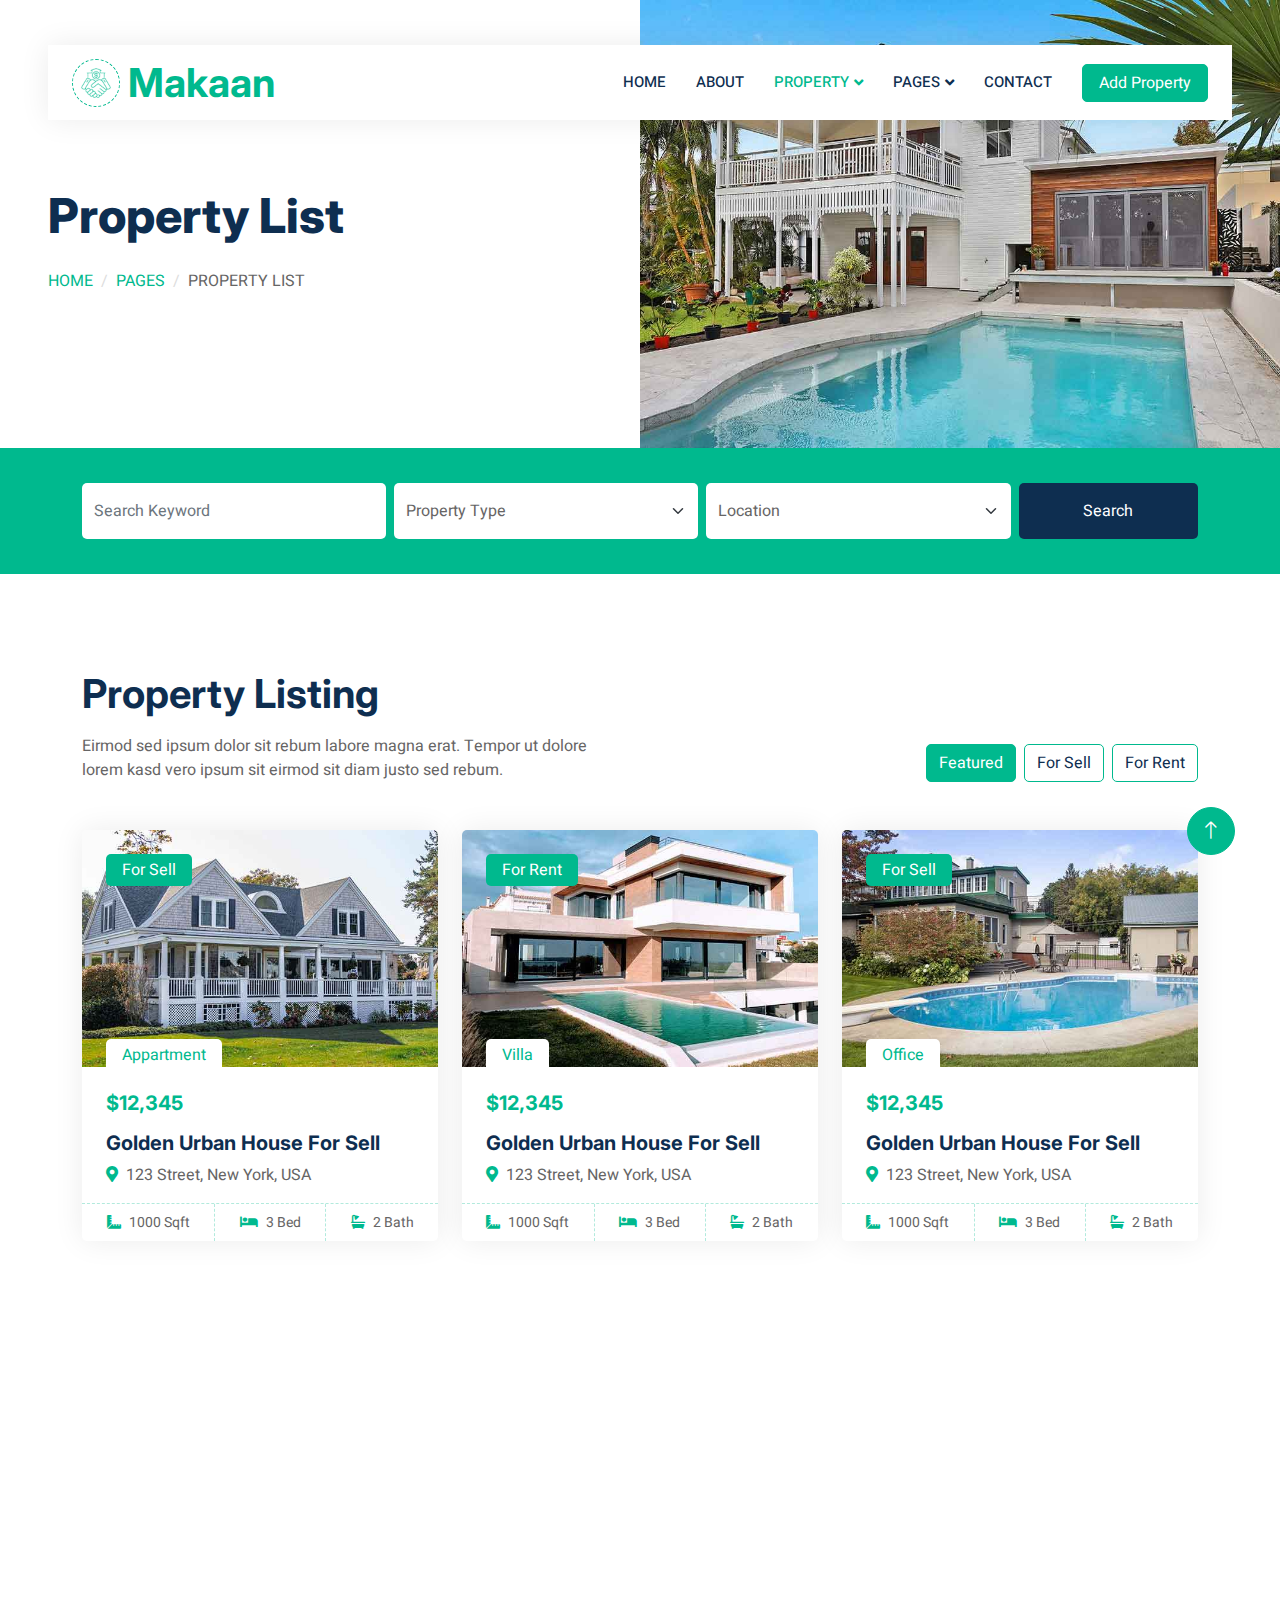
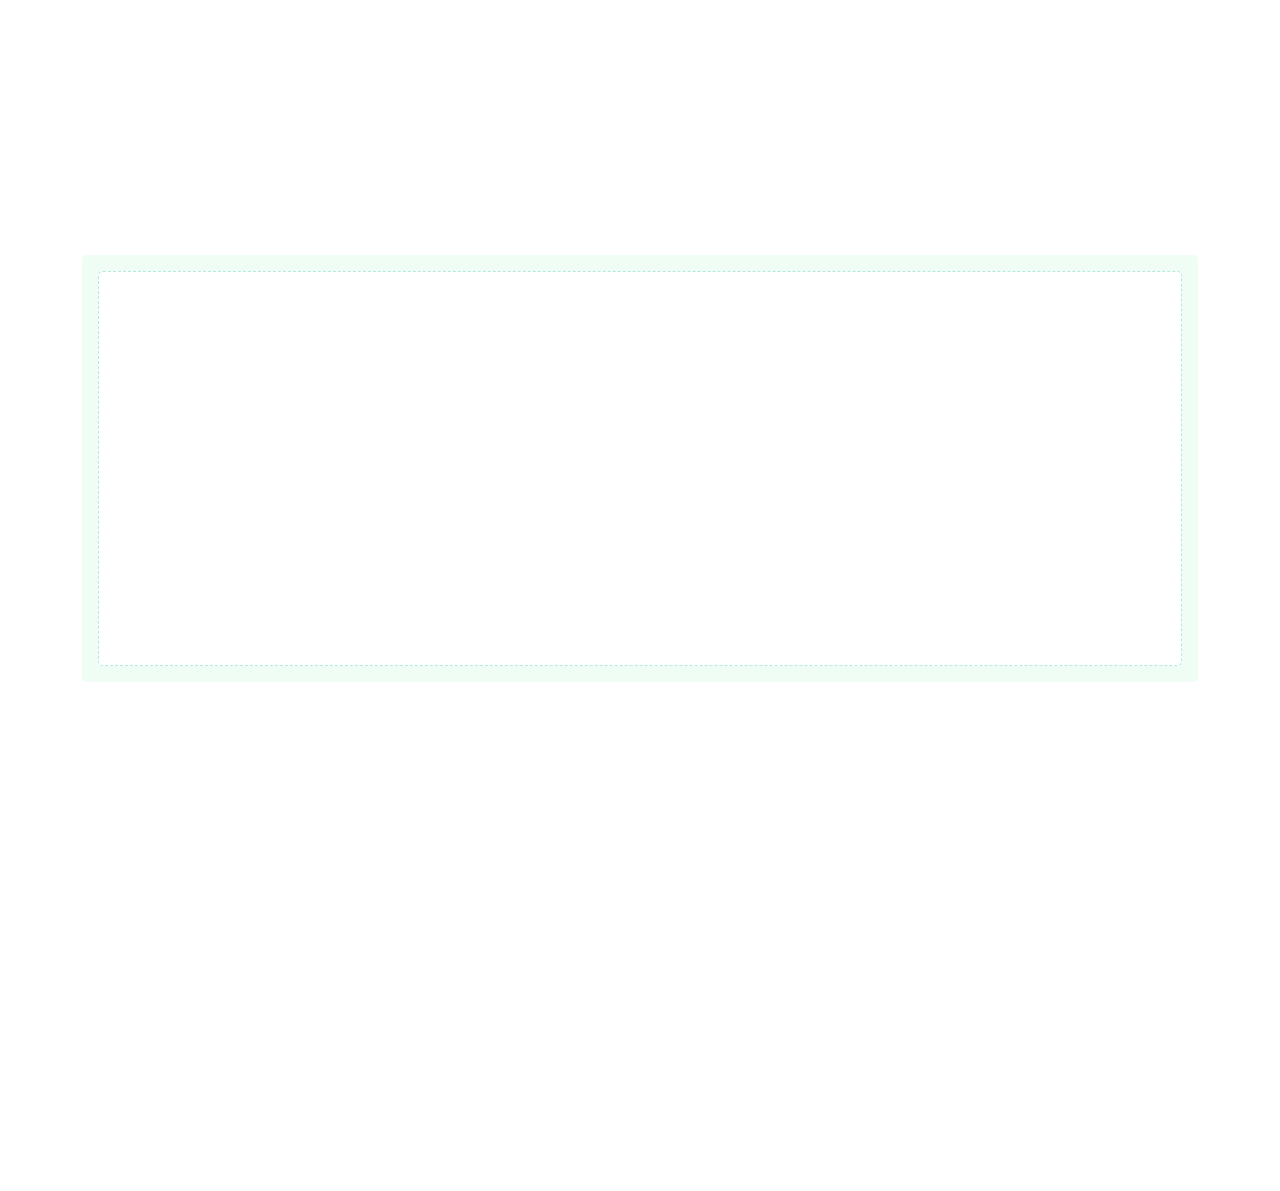
<file: property-list.html>
<!DOCTYPE html>
<html lang="en">

<head>
    <meta charset="utf-8">
    <title>Makaan - Real Estate HTML Template</title>
    <meta content="width=device-width, initial-scale=1.0" name="viewport">
    <meta content="" name="keywords">
    <meta content="" name="description">

    <!-- Favicon -->
    <link href="img/favicon.ico" rel="icon">

    <!-- Google Web Fonts -->
    <link rel="preconnect" href="https://fonts.googleapis.com">
    <link rel="preconnect" href="https://fonts.gstatic.com" crossorigin>
    <link href="https://fonts.googleapis.com/css2?family=Heebo:wght@400;500;600&family=Inter:wght@700;800&display=swap" rel="stylesheet">
    
    <!-- Icon Font Stylesheet -->
    <link href="https://cdnjs.cloudflare.com/ajax/libs/font-awesome/5.10.0/css/all.min.css" rel="stylesheet">
    <link href="https://cdn.jsdelivr.net/npm/bootstrap-icons@1.4.1/font/bootstrap-icons.css" rel="stylesheet">

    <!-- Libraries Stylesheet -->
    <link href="lib/animate/animate.min.css" rel="stylesheet">
    <link href="lib/owlcarousel/assets/owl.carousel.min.css" rel="stylesheet">

    <!-- Customized Bootstrap Stylesheet -->
    <link href="css/bootstrap.min.css" rel="stylesheet">

    <!-- Template Stylesheet -->
    <link href="css/style.css" rel="stylesheet">
</head>

<body>
    <div class="container-xxl bg-white p-0">
        <!-- Spinner Start -->
        <div id="spinner" class="show bg-white position-fixed translate-middle w-100 vh-100 top-50 start-50 d-flex align-items-center justify-content-center">
            <div class="spinner-border text-primary" style="width: 3rem; height: 3rem;" role="status">
                <span class="sr-only">Loading...</span>
            </div>
        </div>
        <!-- Spinner End -->


        <!-- Navbar Start -->
        <div class="container-fluid nav-bar bg-transparent">
            <nav class="navbar navbar-expand-lg bg-white navbar-light py-0 px-4">
                <a href="index.html" class="navbar-brand d-flex align-items-center text-center">
                    <div class="icon p-2 me-2">
                        <img class="img-fluid" src="img/icon-deal.png" alt="Icon" style="width: 30px; height: 30px;">
                    </div>
                    <h1 class="m-0 text-primary">Makaan</h1>
                </a>
                <button type="button" class="navbar-toggler" data-bs-toggle="collapse" data-bs-target="#navbarCollapse">
                    <span class="navbar-toggler-icon"></span>
                </button>
                <div class="collapse navbar-collapse" id="navbarCollapse">
                    <div class="navbar-nav ms-auto">
                        <a href="index.html" class="nav-item nav-link">Home</a>
                        <a href="about.html" class="nav-item nav-link">About</a>
                        <div class="nav-item dropdown">
                            <a href="#" class="nav-link dropdown-toggle active" data-bs-toggle="dropdown">Property</a>
                            <div class="dropdown-menu rounded-0 m-0">
                                <a href="property-list.html" class="dropdown-item active">Property List</a>
                                <a href="property-type.html" class="dropdown-item">Property Type</a>
                                <a href="property-agent.html" class="dropdown-item">Property Agent</a>
                            </div>
                        </div>
                        <div class="nav-item dropdown">
                            <a href="#" class="nav-link dropdown-toggle" data-bs-toggle="dropdown">Pages</a>
                            <div class="dropdown-menu rounded-0 m-0">
                                <a href="testimonial.html" class="dropdown-item">Testimonial</a>
                                <a href="404.html" class="dropdown-item">404 Error</a>
                            </div>
                        </div>
                        <a href="contact.html" class="nav-item nav-link">Contact</a>
                    </div>
                    <a href="" class="btn btn-primary px-3 d-none d-lg-flex">Add Property</a>
                </div>
            </nav>
        </div>
        <!-- Navbar End -->


        <!-- Header Start -->
        <div class="container-fluid header bg-white p-0">
            <div class="row g-0 align-items-center flex-column-reverse flex-md-row">
                <div class="col-md-6 p-5 mt-lg-5">
                    <h1 class="display-5 animated fadeIn mb-4">Property List</h1> 
                        <nav aria-label="breadcrumb animated fadeIn">
                        <ol class="breadcrumb text-uppercase">
                            <li class="breadcrumb-item"><a href="#">Home</a></li>
                            <li class="breadcrumb-item"><a href="#">Pages</a></li>
                            <li class="breadcrumb-item text-body active" aria-current="page">Property List</li>
                        </ol>
                    </nav>
                </div>
                <div class="col-md-6 animated fadeIn">
                    <img class="img-fluid" src="img/header.jpg" alt="">
                </div>
            </div>
        </div>
        <!-- Header End -->


        <!-- Search Start -->
        <div class="container-fluid bg-primary mb-5 wow fadeIn" data-wow-delay="0.1s" style="padding: 35px;">
            <div class="container">
                <div class="row g-2">
                    <div class="col-md-10">
                        <div class="row g-2">
                            <div class="col-md-4">
                                <input type="text" class="form-control border-0 py-3" placeholder="Search Keyword">
                            </div>
                            <div class="col-md-4">
                                <select class="form-select border-0 py-3">
                                    <option selected>Property Type</option>
                                    <option value="1">Property Type 1</option>
                                    <option value="2">Property Type 2</option>
                                    <option value="3">Property Type 3</option>
                                </select>
                            </div>
                            <div class="col-md-4">
                                <select class="form-select border-0 py-3">
                                    <option selected>Location</option>
                                    <option value="1">Location 1</option>
                                    <option value="2">Location 2</option>
                                    <option value="3">Location 3</option>
                                </select>
                            </div>
                        </div>
                    </div>
                    <div class="col-md-2">
                        <button class="btn btn-dark border-0 w-100 py-3">Search</button>
                    </div>
                </div>
            </div>
        </div>
        <!-- Search End -->


        <!-- Property List Start -->
        <div class="container-xxl py-5">
            <div class="container">
                <div class="row g-0 gx-5 align-items-end">
                    <div class="col-lg-6">
                        <div class="text-start mx-auto mb-5 wow slideInLeft" data-wow-delay="0.1s">
                            <h1 class="mb-3">Property Listing</h1>
                            <p>Eirmod sed ipsum dolor sit rebum labore magna erat. Tempor ut dolore lorem kasd vero ipsum sit eirmod sit diam justo sed rebum.</p>
                        </div>
                    </div>
                    <div class="col-lg-6 text-start text-lg-end wow slideInRight" data-wow-delay="0.1s">
                        <ul class="nav nav-pills d-inline-flex justify-content-end mb-5">
                            <li class="nav-item me-2">
                                <a class="btn btn-outline-primary active" data-bs-toggle="pill" href="#tab-1">Featured</a>
                            </li>
                            <li class="nav-item me-2">
                                <a class="btn btn-outline-primary" data-bs-toggle="pill" href="#tab-2">For Sell</a>
                            </li>
                            <li class="nav-item me-0">
                                <a class="btn btn-outline-primary" data-bs-toggle="pill" href="#tab-3">For Rent</a>
                            </li>
                        </ul>
                    </div>
                </div>
                <div class="tab-content">
                    <div id="tab-1" class="tab-pane fade show p-0 active">
                        <div class="row g-4">
                            <div class="col-lg-4 col-md-6 wow fadeInUp" data-wow-delay="0.1s">
                                <div class="property-item rounded overflow-hidden">
                                    <div class="position-relative overflow-hidden">
                                        <a href=""><img class="img-fluid" src="img/property-1.jpg" alt=""></a>
                                        <div class="bg-primary rounded text-white position-absolute start-0 top-0 m-4 py-1 px-3">For Sell</div>
                                        <div class="bg-white rounded-top text-primary position-absolute start-0 bottom-0 mx-4 pt-1 px-3">Appartment</div>
                                    </div>
                                    <div class="p-4 pb-0">
                                        <h5 class="text-primary mb-3">$12,345</h5>
                                        <a class="d-block h5 mb-2" href="">Golden Urban House For Sell</a>
                                        <p><i class="fa fa-map-marker-alt text-primary me-2"></i>123 Street, New York, USA</p>
                                    </div>
                                    <div class="d-flex border-top">
                                        <small class="flex-fill text-center border-end py-2"><i class="fa fa-ruler-combined text-primary me-2"></i>1000 Sqft</small>
                                        <small class="flex-fill text-center border-end py-2"><i class="fa fa-bed text-primary me-2"></i>3 Bed</small>
                                        <small class="flex-fill text-center py-2"><i class="fa fa-bath text-primary me-2"></i>2 Bath</small>
                                    </div>
                                </div>
                            </div>
                            <div class="col-lg-4 col-md-6 wow fadeInUp" data-wow-delay="0.3s">
                                <div class="property-item rounded overflow-hidden">
                                    <div class="position-relative overflow-hidden">
                                        <a href=""><img class="img-fluid" src="img/property-2.jpg" alt=""></a>
                                        <div class="bg-primary rounded text-white position-absolute start-0 top-0 m-4 py-1 px-3">For Rent</div>
                                        <div class="bg-white rounded-top text-primary position-absolute start-0 bottom-0 mx-4 pt-1 px-3">Villa</div>
                                    </div>
                                    <div class="p-4 pb-0">
                                        <h5 class="text-primary mb-3">$12,345</h5>
                                        <a class="d-block h5 mb-2" href="">Golden Urban House For Sell</a>
                                        <p><i class="fa fa-map-marker-alt text-primary me-2"></i>123 Street, New York, USA</p>
                                    </div>
                                    <div class="d-flex border-top">
                                        <small class="flex-fill text-center border-end py-2"><i class="fa fa-ruler-combined text-primary me-2"></i>1000 Sqft</small>
                                        <small class="flex-fill text-center border-end py-2"><i class="fa fa-bed text-primary me-2"></i>3 Bed</small>
                                        <small class="flex-fill text-center py-2"><i class="fa fa-bath text-primary me-2"></i>2 Bath</small>
                                    </div>
                                </div>
                            </div>
                            <div class="col-lg-4 col-md-6 wow fadeInUp" data-wow-delay="0.5s">
                                <div class="property-item rounded overflow-hidden">
                                    <div class="position-relative overflow-hidden">
                                        <a href=""><img class="img-fluid" src="img/property-3.jpg" alt=""></a>
                                        <div class="bg-primary rounded text-white position-absolute start-0 top-0 m-4 py-1 px-3">For Sell</div>
                                        <div class="bg-white rounded-top text-primary position-absolute start-0 bottom-0 mx-4 pt-1 px-3">Office</div>
                                    </div>
                                    <div class="p-4 pb-0">
                                        <h5 class="text-primary mb-3">$12,345</h5>
                                        <a class="d-block h5 mb-2" href="">Golden Urban House For Sell</a>
                                        <p><i class="fa fa-map-marker-alt text-primary me-2"></i>123 Street, New York, USA</p>
                                    </div>
                                    <div class="d-flex border-top">
                                        <small class="flex-fill text-center border-end py-2"><i class="fa fa-ruler-combined text-primary me-2"></i>1000 Sqft</small>
                                        <small class="flex-fill text-center border-end py-2"><i class="fa fa-bed text-primary me-2"></i>3 Bed</small>
                                        <small class="flex-fill text-center py-2"><i class="fa fa-bath text-primary me-2"></i>2 Bath</small>
                                    </div>
                                </div>
                            </div>
                            <div class="col-lg-4 col-md-6 wow fadeInUp" data-wow-delay="0.1s">
                                <div class="property-item rounded overflow-hidden">
                                    <div class="position-relative overflow-hidden">
                                        <a href=""><img class="img-fluid" src="img/property-4.jpg" alt=""></a>
                                        <div class="bg-primary rounded text-white position-absolute start-0 top-0 m-4 py-1 px-3">For Rent</div>
                                        <div class="bg-white rounded-top text-primary position-absolute start-0 bottom-0 mx-4 pt-1 px-3">Building</div>
                                    </div>
                                    <div class="p-4 pb-0">
                                        <h5 class="text-primary mb-3">$12,345</h5>
                                        <a class="d-block h5 mb-2" href="">Golden Urban House For Sell</a>
                                        <p><i class="fa fa-map-marker-alt text-primary me-2"></i>123 Street, New York, USA</p>
                                    </div>
                                    <div class="d-flex border-top">
                                        <small class="flex-fill text-center border-end py-2"><i class="fa fa-ruler-combined text-primary me-2"></i>1000 Sqft</small>
                                        <small class="flex-fill text-center border-end py-2"><i class="fa fa-bed text-primary me-2"></i>3 Bed</small>
                                        <small class="flex-fill text-center py-2"><i class="fa fa-bath text-primary me-2"></i>2 Bath</small>
                                    </div>
                                </div>
                            </div>
                            <div class="col-lg-4 col-md-6 wow fadeInUp" data-wow-delay="0.3s">
                                <div class="property-item rounded overflow-hidden">
                                    <div class="position-relative overflow-hidden">
                                        <a href=""><img class="img-fluid" src="img/property-5.jpg" alt=""></a>
                                        <div class="bg-primary rounded text-white position-absolute start-0 top-0 m-4 py-1 px-3">For Sell</div>
                                        <div class="bg-white rounded-top text-primary position-absolute start-0 bottom-0 mx-4 pt-1 px-3">Home</div>
                                    </div>
                                    <div class="p-4 pb-0">
                                        <h5 class="text-primary mb-3">$12,345</h5>
                                        <a class="d-block h5 mb-2" href="">Golden Urban House For Sell</a>
                                        <p><i class="fa fa-map-marker-alt text-primary me-2"></i>123 Street, New York, USA</p>
                                    </div>
                                    <div class="d-flex border-top">
                                        <small class="flex-fill text-center border-end py-2"><i class="fa fa-ruler-combined text-primary me-2"></i>1000 Sqft</small>
                                        <small class="flex-fill text-center border-end py-2"><i class="fa fa-bed text-primary me-2"></i>3 Bed</small>
                                        <small class="flex-fill text-center py-2"><i class="fa fa-bath text-primary me-2"></i>2 Bath</small>
                                    </div>
                                </div>
                            </div>
                            <div class="col-lg-4 col-md-6 wow fadeInUp" data-wow-delay="0.5s">
                                <div class="property-item rounded overflow-hidden">
                                    <div class="position-relative overflow-hidden">
                                        <a href=""><img class="img-fluid" src="img/property-6.jpg" alt=""></a>
                                        <div class="bg-primary rounded text-white position-absolute start-0 top-0 m-4 py-1 px-3">For Rent</div>
                                        <div class="bg-white rounded-top text-primary position-absolute start-0 bottom-0 mx-4 pt-1 px-3">Shop</div>
                                    </div>
                                    <div class="p-4 pb-0">
                                        <h5 class="text-primary mb-3">$12,345</h5>
                                        <a class="d-block h5 mb-2" href="">Golden Urban House For Sell</a>
                                        <p><i class="fa fa-map-marker-alt text-primary me-2"></i>123 Street, New York, USA</p>
                                    </div>
                                    <div class="d-flex border-top">
                                        <small class="flex-fill text-center border-end py-2"><i class="fa fa-ruler-combined text-primary me-2"></i>1000 Sqft</small>
                                        <small class="flex-fill text-center border-end py-2"><i class="fa fa-bed text-primary me-2"></i>3 Bed</small>
                                        <small class="flex-fill text-center py-2"><i class="fa fa-bath text-primary me-2"></i>2 Bath</small>
                                    </div>
                                </div>
                            </div>
                            <div class="col-12 text-center wow fadeInUp" data-wow-delay="0.1s">
                                <a class="btn btn-primary py-3 px-5" href="">Browse More Property</a>
                            </div>
                        </div>
                    </div>
                    <div id="tab-2" class="tab-pane fade show p-0">
                        <div class="row g-4">
                            <div class="col-lg-4 col-md-6">
                                <div class="property-item rounded overflow-hidden">
                                    <div class="position-relative overflow-hidden">
                                        <a href=""><img class="img-fluid" src="img/property-1.jpg" alt=""></a>
                                        <div class="bg-primary rounded text-white position-absolute start-0 top-0 m-4 py-1 px-3">For Sell</div>
                                        <div class="bg-white rounded-top text-primary position-absolute start-0 bottom-0 mx-4 pt-1 px-3">Appartment</div>
                                    </div>
                                    <div class="p-4 pb-0">
                                        <h5 class="text-primary mb-3">$12,345</h5>
                                        <a class="d-block h5 mb-2" href="">Golden Urban House For Sell</a>
                                        <p><i class="fa fa-map-marker-alt text-primary me-2"></i>123 Street, New York, USA</p>
                                    </div>
                                    <div class="d-flex border-top">
                                        <small class="flex-fill text-center border-end py-2"><i class="fa fa-ruler-combined text-primary me-2"></i>1000 Sqft</small>
                                        <small class="flex-fill text-center border-end py-2"><i class="fa fa-bed text-primary me-2"></i>3 Bed</small>
                                        <small class="flex-fill text-center py-2"><i class="fa fa-bath text-primary me-2"></i>2 Bath</small>
                                    </div>
                                </div>
                            </div>
                            <div class="col-lg-4 col-md-6">
                                <div class="property-item rounded overflow-hidden">
                                    <div class="position-relative overflow-hidden">
                                        <a href=""><img class="img-fluid" src="img/property-2.jpg" alt=""></a>
                                        <div class="bg-primary rounded text-white position-absolute start-0 top-0 m-4 py-1 px-3">For Rent</div>
                                        <div class="bg-white rounded-top text-primary position-absolute start-0 bottom-0 mx-4 pt-1 px-3">Villa</div>
                                    </div>
                                    <div class="p-4 pb-0">
                                        <h5 class="text-primary mb-3">$12,345</h5>
                                        <a class="d-block h5 mb-2" href="">Golden Urban House For Sell</a>
                                        <p><i class="fa fa-map-marker-alt text-primary me-2"></i>123 Street, New York, USA</p>
                                    </div>
                                    <div class="d-flex border-top">
                                        <small class="flex-fill text-center border-end py-2"><i class="fa fa-ruler-combined text-primary me-2"></i>1000 Sqft</small>
                                        <small class="flex-fill text-center border-end py-2"><i class="fa fa-bed text-primary me-2"></i>3 Bed</small>
                                        <small class="flex-fill text-center py-2"><i class="fa fa-bath text-primary me-2"></i>2 Bath</small>
                                    </div>
                                </div>
                            </div>
                            <div class="col-lg-4 col-md-6">
                                <div class="property-item rounded overflow-hidden">
                                    <div class="position-relative overflow-hidden">
                                        <a href=""><img class="img-fluid" src="img/property-3.jpg" alt=""></a>
                                        <div class="bg-primary rounded text-white position-absolute start-0 top-0 m-4 py-1 px-3">For Sell</div>
                                        <div class="bg-white rounded-top text-primary position-absolute start-0 bottom-0 mx-4 pt-1 px-3">Office</div>
                                    </div>
                                    <div class="p-4 pb-0">
                                        <h5 class="text-primary mb-3">$12,345</h5>
                                        <a class="d-block h5 mb-2" href="">Golden Urban House For Sell</a>
                                        <p><i class="fa fa-map-marker-alt text-primary me-2"></i>123 Street, New York, USA</p>
                                    </div>
                                    <div class="d-flex border-top">
                                        <small class="flex-fill text-center border-end py-2"><i class="fa fa-ruler-combined text-primary me-2"></i>1000 Sqft</small>
                                        <small class="flex-fill text-center border-end py-2"><i class="fa fa-bed text-primary me-2"></i>3 Bed</small>
                                        <small class="flex-fill text-center py-2"><i class="fa fa-bath text-primary me-2"></i>2 Bath</small>
                                    </div>
                                </div>
                            </div>
                            <div class="col-lg-4 col-md-6">
                                <div class="property-item rounded overflow-hidden">
                                    <div class="position-relative overflow-hidden">
                                        <a href=""><img class="img-fluid" src="img/property-4.jpg" alt=""></a>
                                        <div class="bg-primary rounded text-white position-absolute start-0 top-0 m-4 py-1 px-3">For Rent</div>
                                        <div class="bg-white rounded-top text-primary position-absolute start-0 bottom-0 mx-4 pt-1 px-3">Building</div>
                                    </div>
                                    <div class="p-4 pb-0">
                                        <h5 class="text-primary mb-3">$12,345</h5>
                                        <a class="d-block h5 mb-2" href="">Golden Urban House For Sell</a>
                                        <p><i class="fa fa-map-marker-alt text-primary me-2"></i>123 Street, New York, USA</p>
                                    </div>
                                    <div class="d-flex border-top">
                                        <small class="flex-fill text-center border-end py-2"><i class="fa fa-ruler-combined text-primary me-2"></i>1000 Sqft</small>
                                        <small class="flex-fill text-center border-end py-2"><i class="fa fa-bed text-primary me-2"></i>3 Bed</small>
                                        <small class="flex-fill text-center py-2"><i class="fa fa-bath text-primary me-2"></i>2 Bath</small>
                                    </div>
                                </div>
                            </div>
                            <div class="col-lg-4 col-md-6">
                                <div class="property-item rounded overflow-hidden">
                                    <div class="position-relative overflow-hidden">
                                        <a href=""><img class="img-fluid" src="img/property-5.jpg" alt=""></a>
                                        <div class="bg-primary rounded text-white position-absolute start-0 top-0 m-4 py-1 px-3">For Sell</div>
                                        <div class="bg-white rounded-top text-primary position-absolute start-0 bottom-0 mx-4 pt-1 px-3">Home</div>
                                    </div>
                                    <div class="p-4 pb-0">
                                        <h5 class="text-primary mb-3">$12,345</h5>
                                        <a class="d-block h5 mb-2" href="">Golden Urban House For Sell</a>
                                        <p><i class="fa fa-map-marker-alt text-primary me-2"></i>123 Street, New York, USA</p>
                                    </div>
                                    <div class="d-flex border-top">
                                        <small class="flex-fill text-center border-end py-2"><i class="fa fa-ruler-combined text-primary me-2"></i>1000 Sqft</small>
                                        <small class="flex-fill text-center border-end py-2"><i class="fa fa-bed text-primary me-2"></i>3 Bed</small>
                                        <small class="flex-fill text-center py-2"><i class="fa fa-bath text-primary me-2"></i>2 Bath</small>
                                    </div>
                                </div>
                            </div>
                            <div class="col-lg-4 col-md-6">
                                <div class="property-item rounded overflow-hidden">
                                    <div class="position-relative overflow-hidden">
                                        <a href=""><img class="img-fluid" src="img/property-6.jpg" alt=""></a>
                                        <div class="bg-primary rounded text-white position-absolute start-0 top-0 m-4 py-1 px-3">For Rent</div>
                                        <div class="bg-white rounded-top text-primary position-absolute start-0 bottom-0 mx-4 pt-1 px-3">Shop</div>
                                    </div>
                                    <div class="p-4 pb-0">
                                        <h5 class="text-primary mb-3">$12,345</h5>
                                        <a class="d-block h5 mb-2" href="">Golden Urban House For Sell</a>
                                        <p><i class="fa fa-map-marker-alt text-primary me-2"></i>123 Street, New York, USA</p>
                                    </div>
                                    <div class="d-flex border-top">
                                        <small class="flex-fill text-center border-end py-2"><i class="fa fa-ruler-combined text-primary me-2"></i>1000 Sqft</small>
                                        <small class="flex-fill text-center border-end py-2"><i class="fa fa-bed text-primary me-2"></i>3 Bed</small>
                                        <small class="flex-fill text-center py-2"><i class="fa fa-bath text-primary me-2"></i>2 Bath</small>
                                    </div>
                                </div>
                            </div>
                            <div class="col-12 text-center">
                                <a class="btn btn-primary py-3 px-5" href="">Browse More Property</a>
                            </div>
                        </div>
                    </div>
                    <div id="tab-3" class="tab-pane fade show p-0">
                        <div class="row g-4">
                            <div class="col-lg-4 col-md-6">
                                <div class="property-item rounded overflow-hidden">
                                    <div class="position-relative overflow-hidden">
                                        <a href=""><img class="img-fluid" src="img/property-1.jpg" alt=""></a>
                                        <div class="bg-primary rounded text-white position-absolute start-0 top-0 m-4 py-1 px-3">For Sell</div>
                                        <div class="bg-white rounded-top text-primary position-absolute start-0 bottom-0 mx-4 pt-1 px-3">Appartment</div>
                                    </div>
                                    <div class="p-4 pb-0">
                                        <h5 class="text-primary mb-3">$12,345</h5>
                                        <a class="d-block h5 mb-2" href="">Golden Urban House For Sell</a>
                                        <p><i class="fa fa-map-marker-alt text-primary me-2"></i>123 Street, New York, USA</p>
                                    </div>
                                    <div class="d-flex border-top">
                                        <small class="flex-fill text-center border-end py-2"><i class="fa fa-ruler-combined text-primary me-2"></i>1000 Sqft</small>
                                        <small class="flex-fill text-center border-end py-2"><i class="fa fa-bed text-primary me-2"></i>3 Bed</small>
                                        <small class="flex-fill text-center py-2"><i class="fa fa-bath text-primary me-2"></i>2 Bath</small>
                                    </div>
                                </div>
                            </div>
                            <div class="col-lg-4 col-md-6">
                                <div class="property-item rounded overflow-hidden">
                                    <div class="position-relative overflow-hidden">
                                        <a href=""><img class="img-fluid" src="img/property-2.jpg" alt=""></a>
                                        <div class="bg-primary rounded text-white position-absolute start-0 top-0 m-4 py-1 px-3">For Rent</div>
                                        <div class="bg-white rounded-top text-primary position-absolute start-0 bottom-0 mx-4 pt-1 px-3">Villa</div>
                                    </div>
                                    <div class="p-4 pb-0">
                                        <h5 class="text-primary mb-3">$12,345</h5>
                                        <a class="d-block h5 mb-2" href="">Golden Urban House For Sell</a>
                                        <p><i class="fa fa-map-marker-alt text-primary me-2"></i>123 Street, New York, USA</p>
                                    </div>
                                    <div class="d-flex border-top">
                                        <small class="flex-fill text-center border-end py-2"><i class="fa fa-ruler-combined text-primary me-2"></i>1000 Sqft</small>
                                        <small class="flex-fill text-center border-end py-2"><i class="fa fa-bed text-primary me-2"></i>3 Bed</small>
                                        <small class="flex-fill text-center py-2"><i class="fa fa-bath text-primary me-2"></i>2 Bath</small>
                                    </div>
                                </div>
                            </div>
                            <div class="col-lg-4 col-md-6">
                                <div class="property-item rounded overflow-hidden">
                                    <div class="position-relative overflow-hidden">
                                        <a href=""><img class="img-fluid" src="img/property-3.jpg" alt=""></a>
                                        <div class="bg-primary rounded text-white position-absolute start-0 top-0 m-4 py-1 px-3">For Sell</div>
                                        <div class="bg-white rounded-top text-primary position-absolute start-0 bottom-0 mx-4 pt-1 px-3">Office</div>
                                    </div>
                                    <div class="p-4 pb-0">
                                        <h5 class="text-primary mb-3">$12,345</h5>
                                        <a class="d-block h5 mb-2" href="">Golden Urban House For Sell</a>
                                        <p><i class="fa fa-map-marker-alt text-primary me-2"></i>123 Street, New York, USA</p>
                                    </div>
                                    <div class="d-flex border-top">
                                        <small class="flex-fill text-center border-end py-2"><i class="fa fa-ruler-combined text-primary me-2"></i>1000 Sqft</small>
                                        <small class="flex-fill text-center border-end py-2"><i class="fa fa-bed text-primary me-2"></i>3 Bed</small>
                                        <small class="flex-fill text-center py-2"><i class="fa fa-bath text-primary me-2"></i>2 Bath</small>
                                    </div>
                                </div>
                            </div>
                            <div class="col-lg-4 col-md-6">
                                <div class="property-item rounded overflow-hidden">
                                    <div class="position-relative overflow-hidden">
                                        <a href=""><img class="img-fluid" src="img/property-4.jpg" alt=""></a>
                                        <div class="bg-primary rounded text-white position-absolute start-0 top-0 m-4 py-1 px-3">For Rent</div>
                                        <div class="bg-white rounded-top text-primary position-absolute start-0 bottom-0 mx-4 pt-1 px-3">Building</div>
                                    </div>
                                    <div class="p-4 pb-0">
                                        <h5 class="text-primary mb-3">$12,345</h5>
                                        <a class="d-block h5 mb-2" href="">Golden Urban House For Sell</a>
                                        <p><i class="fa fa-map-marker-alt text-primary me-2"></i>123 Street, New York, USA</p>
                                    </div>
                                    <div class="d-flex border-top">
                                        <small class="flex-fill text-center border-end py-2"><i class="fa fa-ruler-combined text-primary me-2"></i>1000 Sqft</small>
                                        <small class="flex-fill text-center border-end py-2"><i class="fa fa-bed text-primary me-2"></i>3 Bed</small>
                                        <small class="flex-fill text-center py-2"><i class="fa fa-bath text-primary me-2"></i>2 Bath</small>
                                    </div>
                                </div>
                            </div>
                            <div class="col-lg-4 col-md-6">
                                <div class="property-item rounded overflow-hidden">
                                    <div class="position-relative overflow-hidden">
                                        <a href=""><img class="img-fluid" src="img/property-5.jpg" alt=""></a>
                                        <div class="bg-primary rounded text-white position-absolute start-0 top-0 m-4 py-1 px-3">For Sell</div>
                                        <div class="bg-white rounded-top text-primary position-absolute start-0 bottom-0 mx-4 pt-1 px-3">Home</div>
                                    </div>
                                    <div class="p-4 pb-0">
                                        <h5 class="text-primary mb-3">$12,345</h5>
                                        <a class="d-block h5 mb-2" href="">Golden Urban House For Sell</a>
                                        <p><i class="fa fa-map-marker-alt text-primary me-2"></i>123 Street, New York, USA</p>
                                    </div>
                                    <div class="d-flex border-top">
                                        <small class="flex-fill text-center border-end py-2"><i class="fa fa-ruler-combined text-primary me-2"></i>1000 Sqft</small>
                                        <small class="flex-fill text-center border-end py-2"><i class="fa fa-bed text-primary me-2"></i>3 Bed</small>
                                        <small class="flex-fill text-center py-2"><i class="fa fa-bath text-primary me-2"></i>2 Bath</small>
                                    </div>
                                </div>
                            </div>
                            <div class="col-lg-4 col-md-6">
                                <div class="property-item rounded overflow-hidden">
                                    <div class="position-relative overflow-hidden">
                                        <a href=""><img class="img-fluid" src="img/property-6.jpg" alt=""></a>
                                        <div class="bg-primary rounded text-white position-absolute start-0 top-0 m-4 py-1 px-3">For Rent</div>
                                        <div class="bg-white rounded-top text-primary position-absolute start-0 bottom-0 mx-4 pt-1 px-3">Shop</div>
                                    </div>
                                    <div class="p-4 pb-0">
                                        <h5 class="text-primary mb-3">$12,345</h5>
                                        <a class="d-block h5 mb-2" href="">Golden Urban House For Sell</a>
                                        <p><i class="fa fa-map-marker-alt text-primary me-2"></i>123 Street, New York, USA</p>
                                    </div>
                                    <div class="d-flex border-top">
                                        <small class="flex-fill text-center border-end py-2"><i class="fa fa-ruler-combined text-primary me-2"></i>1000 Sqft</small>
                                        <small class="flex-fill text-center border-end py-2"><i class="fa fa-bed text-primary me-2"></i>3 Bed</small>
                                        <small class="flex-fill text-center py-2"><i class="fa fa-bath text-primary me-2"></i>2 Bath</small>
                                    </div>
                                </div>
                            </div>
                            <div class="col-12 text-center">
                                <a class="btn btn-primary py-3 px-5" href="">Browse More Property</a>
                            </div>
                        </div>
                    </div>
                </div>
            </div>
        </div>
        <!-- Property List End -->


        <!-- Call to Action Start -->
        <div class="container-xxl py-5">
            <div class="container">
                <div class="bg-light rounded p-3">
                    <div class="bg-white rounded p-4" style="border: 1px dashed rgba(0, 185, 142, .3)">
                        <div class="row g-5 align-items-center">
                            <div class="col-lg-6 wow fadeIn" data-wow-delay="0.1s">
                                <img class="img-fluid rounded w-100" src="img/call-to-action.jpg" alt="">
                            </div>
                            <div class="col-lg-6 wow fadeIn" data-wow-delay="0.5s">
                                <div class="mb-4">
                                    <h1 class="mb-3">Contact With Our Certified Agent</h1>
                                    <p>Eirmod sed ipsum dolor sit rebum magna erat. Tempor lorem kasd vero ipsum sit sit diam justo sed vero dolor duo.</p>
                                </div>
                                <a href="" class="btn btn-primary py-3 px-4 me-2"><i class="fa fa-phone-alt me-2"></i>Make A Call</a>
                                <a href="" class="btn btn-dark py-3 px-4"><i class="fa fa-calendar-alt me-2"></i>Get Appoinment</a>
                            </div>
                        </div>
                    </div>
                </div>
            </div>
        </div>
        <!-- Call to Action End -->
        

        <!-- Footer Start -->
        <div class="container-fluid bg-dark text-white-50 footer pt-5 mt-5 wow fadeIn" data-wow-delay="0.1s">
            <div class="container py-5">
                <div class="row g-5">
                    <div class="col-lg-3 col-md-6">
                        <h5 class="text-white mb-4">Get In Touch</h5>
                        <p class="mb-2"><i class="fa fa-map-marker-alt me-3"></i>123 Street, New York, USA</p>
                        <p class="mb-2"><i class="fa fa-phone-alt me-3"></i>+012 345 67890</p>
                        <p class="mb-2"><i class="fa fa-envelope me-3"></i>info@example.com</p>
                        <div class="d-flex pt-2">
                            <a class="btn btn-outline-light btn-social" href=""><i class="fab fa-twitter"></i></a>
                            <a class="btn btn-outline-light btn-social" href=""><i class="fab fa-facebook-f"></i></a>
                            <a class="btn btn-outline-light btn-social" href=""><i class="fab fa-youtube"></i></a>
                            <a class="btn btn-outline-light btn-social" href=""><i class="fab fa-linkedin-in"></i></a>
                        </div>
                    </div>
                    <div class="col-lg-3 col-md-6">
                        <h5 class="text-white mb-4">Quick Links</h5>
                        <a class="btn btn-link text-white-50" href="">About Us</a>
                        <a class="btn btn-link text-white-50" href="">Contact Us</a>
                        <a class="btn btn-link text-white-50" href="">Our Services</a>
                        <a class="btn btn-link text-white-50" href="">Privacy Policy</a>
                        <a class="btn btn-link text-white-50" href="">Terms & Condition</a>
                    </div>
                    <div class="col-lg-3 col-md-6">
                        <h5 class="text-white mb-4">Photo Gallery</h5>
                        <div class="row g-2 pt-2">
                            <div class="col-4">
                                <img class="img-fluid rounded bg-light p-1" src="img/property-1.jpg" alt="">
                            </div>
                            <div class="col-4">
                                <img class="img-fluid rounded bg-light p-1" src="img/property-2.jpg" alt="">
                            </div>
                            <div class="col-4">
                                <img class="img-fluid rounded bg-light p-1" src="img/property-3.jpg" alt="">
                            </div>
                            <div class="col-4">
                                <img class="img-fluid rounded bg-light p-1" src="img/property-4.jpg" alt="">
                            </div>
                            <div class="col-4">
                                <img class="img-fluid rounded bg-light p-1" src="img/property-5.jpg" alt="">
                            </div>
                            <div class="col-4">
                                <img class="img-fluid rounded bg-light p-1" src="img/property-6.jpg" alt="">
                            </div>
                        </div>
                    </div>
                    <div class="col-lg-3 col-md-6">
                        <h5 class="text-white mb-4">Newsletter</h5>
                        <p>Dolor amet sit justo amet elitr clita ipsum elitr est.</p>
                        <div class="position-relative mx-auto" style="max-width: 400px;">
                            <input class="form-control bg-transparent w-100 py-3 ps-4 pe-5" type="text" placeholder="Your email">
                            <button type="button" class="btn btn-primary py-2 position-absolute top-0 end-0 mt-2 me-2">SignUp</button>
                        </div>
                    </div>
                </div>
            </div>
            <div class="container">
                <div class="copyright">
                    <div class="row">
                        <div class="col-md-6 text-center text-md-start mb-3 mb-md-0">
                            &copy; <a class="border-bottom" href="#">Your Site Name</a>, All Right Reserved. 
							
							<!--/*** This template is free as long as you keep the footer author’s credit link/attribution link/backlink. If you'd like to use the template without the footer author’s credit link/attribution link/backlink, you can purchase the Credit Removal License from "https://htmlcodex.com/credit-removal". Thank you for your support. ***/-->
							Designed By <a class="border-bottom" href="https://htmlcodex.com">HTML Codex</a>
                        </div>
                        <div class="col-md-6 text-center text-md-end">
                            <div class="footer-menu">
                                <a href="">Home</a>
                                <a href="">Cookies</a>
                                <a href="">Help</a>
                                <a href="">FQAs</a>
                            </div>
                        </div>
                    </div>
                </div>
            </div>
        </div>
        <!-- Footer End -->


        <!-- Back to Top -->
        <a href="#" class="btn btn-lg btn-primary btn-lg-square back-to-top"><i class="bi bi-arrow-up"></i></a>
    </div>

    <!-- JavaScript Libraries -->
    <script src="https://code.jquery.com/jquery-3.4.1.min.js"></script>
    <script src="https://cdn.jsdelivr.net/npm/bootstrap@5.0.0/dist/js/bootstrap.bundle.min.js"></script>
    <script src="lib/wow/wow.min.js"></script>
    <script src="lib/easing/easing.min.js"></script>
    <script src="lib/waypoints/waypoints.min.js"></script>
    <script src="lib/owlcarousel/owl.carousel.min.js"></script>

    <!-- Template Javascript -->
    <script src="js/main.js"></script>
</body>

</html>
</file>
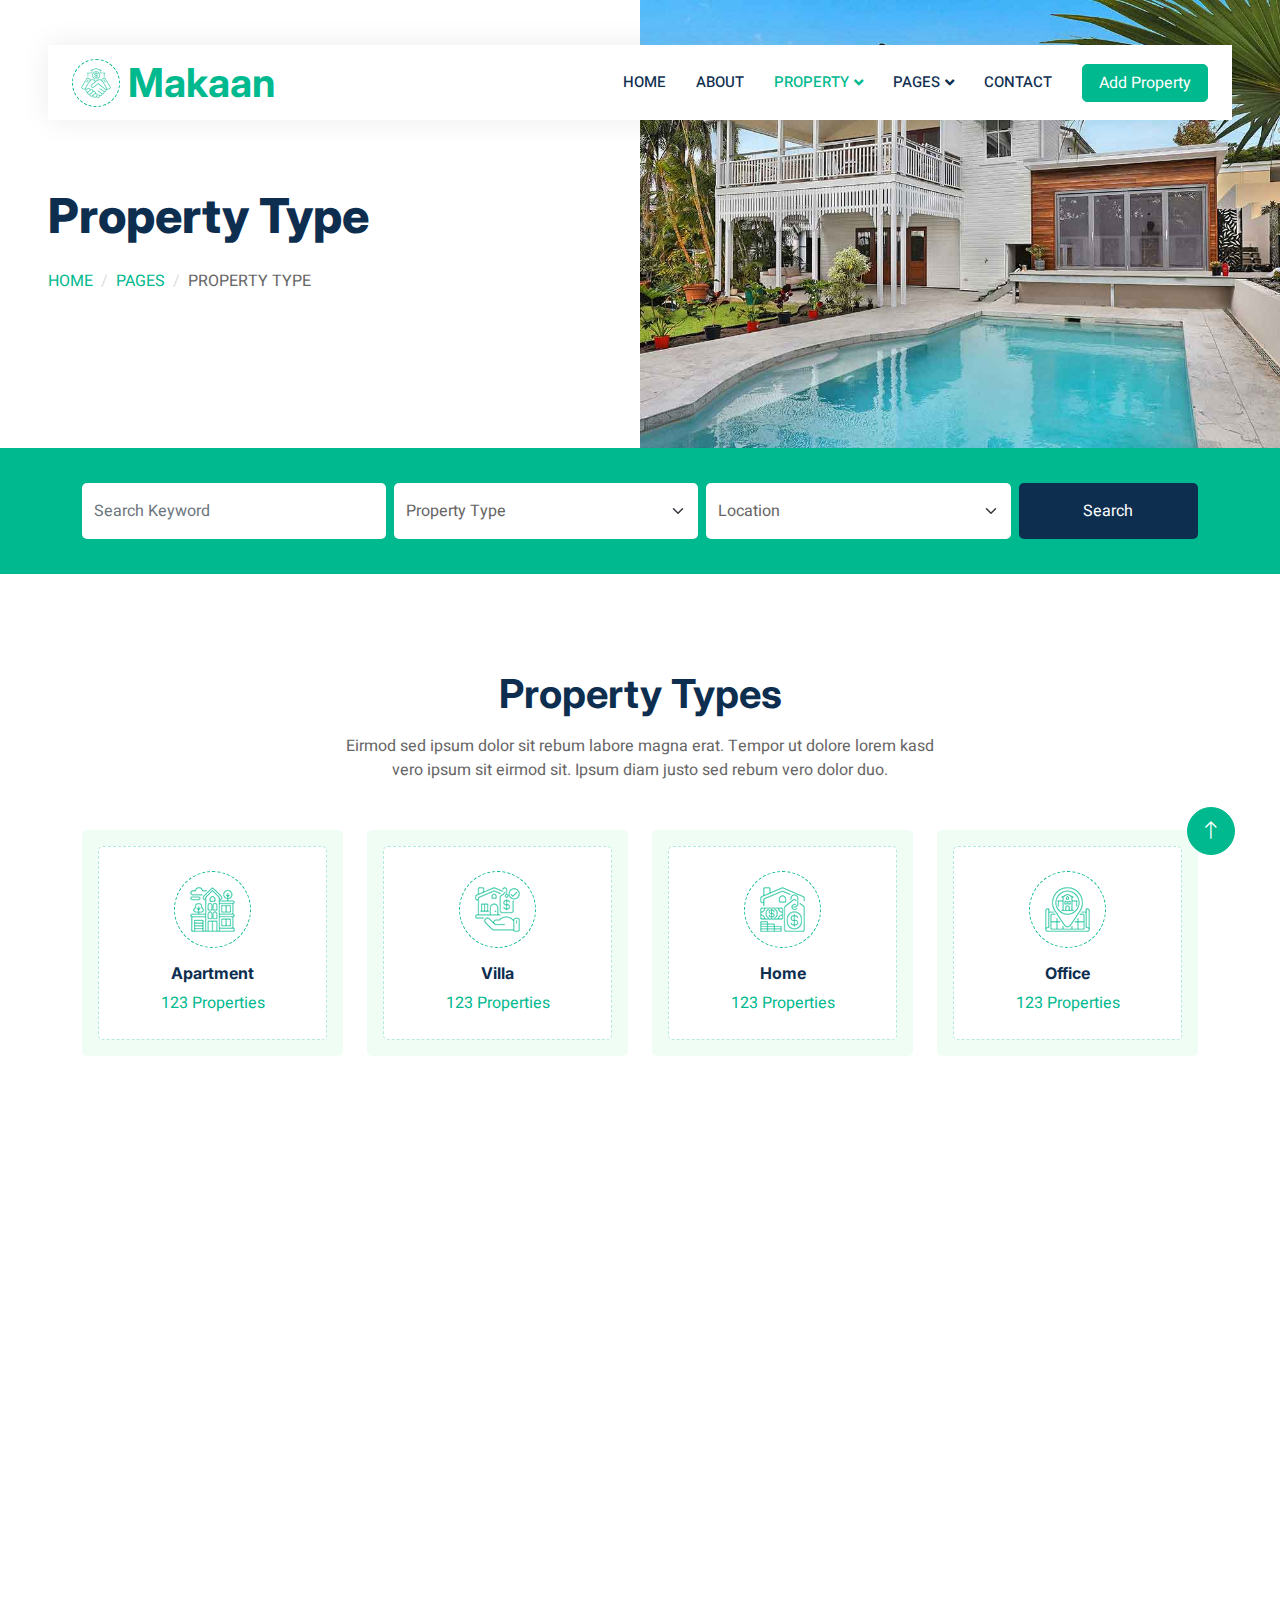
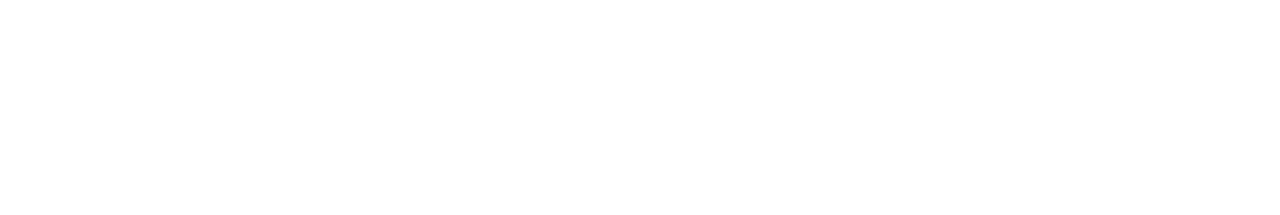
<file: property-type.html>
<!DOCTYPE html>
<html lang="en">

<head>
    <meta charset="utf-8">
    <title>Makaan - Real Estate HTML Template</title>
    <meta content="width=device-width, initial-scale=1.0" name="viewport">
    <meta content="" name="keywords">
    <meta content="" name="description">

    <!-- Favicon -->
    <link href="img/favicon.ico" rel="icon">

    <!-- Google Web Fonts -->
    <link rel="preconnect" href="https://fonts.googleapis.com">
    <link rel="preconnect" href="https://fonts.gstatic.com" crossorigin>
    <link href="https://fonts.googleapis.com/css2?family=Heebo:wght@400;500;600&family=Inter:wght@700;800&display=swap" rel="stylesheet">
    
    <!-- Icon Font Stylesheet -->
    <link href="https://cdnjs.cloudflare.com/ajax/libs/font-awesome/5.10.0/css/all.min.css" rel="stylesheet">
    <link href="https://cdn.jsdelivr.net/npm/bootstrap-icons@1.4.1/font/bootstrap-icons.css" rel="stylesheet">

    <!-- Libraries Stylesheet -->
    <link href="lib/animate/animate.min.css" rel="stylesheet">
    <link href="lib/owlcarousel/assets/owl.carousel.min.css" rel="stylesheet">

    <!-- Customized Bootstrap Stylesheet -->
    <link href="css/bootstrap.min.css" rel="stylesheet">

    <!-- Template Stylesheet -->
    <link href="css/style.css" rel="stylesheet">
</head>

<body>
    <div class="container-xxl bg-white p-0">
        <!-- Spinner Start -->
        <div id="spinner" class="show bg-white position-fixed translate-middle w-100 vh-100 top-50 start-50 d-flex align-items-center justify-content-center">
            <div class="spinner-border text-primary" style="width: 3rem; height: 3rem;" role="status">
                <span class="sr-only">Loading...</span>
            </div>
        </div>
        <!-- Spinner End -->


        <!-- Navbar Start -->
        <div class="container-fluid nav-bar bg-transparent">
            <nav class="navbar navbar-expand-lg bg-white navbar-light py-0 px-4">
                <a href="index.html" class="navbar-brand d-flex align-items-center text-center">
                    <div class="icon p-2 me-2">
                        <img class="img-fluid" src="img/icon-deal.png" alt="Icon" style="width: 30px; height: 30px;">
                    </div>
                    <h1 class="m-0 text-primary">Makaan</h1>
                </a>
                <button type="button" class="navbar-toggler" data-bs-toggle="collapse" data-bs-target="#navbarCollapse">
                    <span class="navbar-toggler-icon"></span>
                </button>
                <div class="collapse navbar-collapse" id="navbarCollapse">
                    <div class="navbar-nav ms-auto">
                        <a href="index.html" class="nav-item nav-link">Home</a>
                        <a href="about.html" class="nav-item nav-link">About</a>
                        <div class="nav-item dropdown">
                            <a href="#" class="nav-link dropdown-toggle active" data-bs-toggle="dropdown">Property</a>
                            <div class="dropdown-menu rounded-0 m-0">
                                <a href="property-list.html" class="dropdown-item">Property List</a>
                                <a href="property-type.html" class="dropdown-item active">Property Type</a>
                                <a href="property-agent.html" class="dropdown-item">Property Agent</a>
                            </div>
                        </div>
                        <div class="nav-item dropdown">
                            <a href="#" class="nav-link dropdown-toggle" data-bs-toggle="dropdown">Pages</a>
                            <div class="dropdown-menu rounded-0 m-0">
                                <a href="testimonial.html" class="dropdown-item">Testimonial</a>
                                <a href="404.html" class="dropdown-item">404 Error</a>
                            </div>
                        </div>
                        <a href="contact.html" class="nav-item nav-link">Contact</a>
                    </div>
                    <a href="" class="btn btn-primary px-3 d-none d-lg-flex">Add Property</a>
                </div>
            </nav>
        </div>
        <!-- Navbar End -->


        <!-- Header Start -->
        <div class="container-fluid header bg-white p-0">
            <div class="row g-0 align-items-center flex-column-reverse flex-md-row">
                <div class="col-md-6 p-5 mt-lg-5">
                    <h1 class="display-5 animated fadeIn mb-4">Property Type</h1> 
                        <nav aria-label="breadcrumb animated fadeIn">
                        <ol class="breadcrumb text-uppercase">
                            <li class="breadcrumb-item"><a href="#">Home</a></li>
                            <li class="breadcrumb-item"><a href="#">Pages</a></li>
                            <li class="breadcrumb-item text-body active" aria-current="page">Property Type</li>
                        </ol>
                    </nav>
                </div>
                <div class="col-md-6 animated fadeIn">
                    <img class="img-fluid" src="img/header.jpg" alt="">
                </div>
            </div>
        </div>
        <!-- Header End -->


        <!-- Search Start -->
        <div class="container-fluid bg-primary mb-5 wow fadeIn" data-wow-delay="0.1s" style="padding: 35px;">
            <div class="container">
                <div class="row g-2">
                    <div class="col-md-10">
                        <div class="row g-2">
                            <div class="col-md-4">
                                <input type="text" class="form-control border-0 py-3" placeholder="Search Keyword">
                            </div>
                            <div class="col-md-4">
                                <select class="form-select border-0 py-3">
                                    <option selected>Property Type</option>
                                    <option value="1">Property Type 1</option>
                                    <option value="2">Property Type 2</option>
                                    <option value="3">Property Type 3</option>
                                </select>
                            </div>
                            <div class="col-md-4">
                                <select class="form-select border-0 py-3">
                                    <option selected>Location</option>
                                    <option value="1">Location 1</option>
                                    <option value="2">Location 2</option>
                                    <option value="3">Location 3</option>
                                </select>
                            </div>
                        </div>
                    </div>
                    <div class="col-md-2">
                        <button class="btn btn-dark border-0 w-100 py-3">Search</button>
                    </div>
                </div>
            </div>
        </div>
        <!-- Search End -->


        <!-- Category Start -->
        <div class="container-xxl py-5">
            <div class="container">
                <div class="text-center mx-auto mb-5 wow fadeInUp" data-wow-delay="0.1s" style="max-width: 600px;">
                    <h1 class="mb-3">Property Types</h1>
                    <p>Eirmod sed ipsum dolor sit rebum labore magna erat. Tempor ut dolore lorem kasd vero ipsum sit eirmod sit. Ipsum diam justo sed rebum vero dolor duo.</p>
                </div>
                <div class="row g-4">
                    <div class="col-lg-3 col-sm-6 wow fadeInUp" data-wow-delay="0.1s">
                        <a class="cat-item d-block bg-light text-center rounded p-3" href="">
                            <div class="rounded p-4">
                                <div class="icon mb-3">
                                    <img class="img-fluid" src="img/icon-apartment.png" alt="Icon">
                                </div>
                                <h6>Apartment</h6>
                                <span>123 Properties</span>
                            </div>
                        </a>
                    </div>
                    <div class="col-lg-3 col-sm-6 wow fadeInUp" data-wow-delay="0.3s">
                        <a class="cat-item d-block bg-light text-center rounded p-3" href="">
                            <div class="rounded p-4">
                                <div class="icon mb-3">
                                    <img class="img-fluid" src="img/icon-villa.png" alt="Icon">
                                </div>
                                <h6>Villa</h6>
                                <span>123 Properties</span>
                            </div>
                        </a>
                    </div>
                    <div class="col-lg-3 col-sm-6 wow fadeInUp" data-wow-delay="0.5s">
                        <a class="cat-item d-block bg-light text-center rounded p-3" href="">
                            <div class="rounded p-4">
                                <div class="icon mb-3">
                                    <img class="img-fluid" src="img/icon-house.png" alt="Icon">
                                </div>
                                <h6>Home</h6>
                                <span>123 Properties</span>
                            </div>
                        </a>
                    </div>
                    <div class="col-lg-3 col-sm-6 wow fadeInUp" data-wow-delay="0.7s">
                        <a class="cat-item d-block bg-light text-center rounded p-3" href="">
                            <div class="rounded p-4">
                                <div class="icon mb-3">
                                    <img class="img-fluid" src="img/icon-housing.png" alt="Icon">
                                </div>
                                <h6>Office</h6>
                                <span>123 Properties</span>
                            </div>
                        </a>
                    </div>
                    <div class="col-lg-3 col-sm-6 wow fadeInUp" data-wow-delay="0.1s">
                        <a class="cat-item d-block bg-light text-center rounded p-3" href="">
                            <div class="rounded p-4">
                                <div class="icon mb-3">
                                    <img class="img-fluid" src="img/icon-building.png" alt="Icon">
                                </div>
                                <h6>Building</h6>
                                <span>123 Properties</span>
                            </div>
                        </a>
                    </div>
                    <div class="col-lg-3 col-sm-6 wow fadeInUp" data-wow-delay="0.3s">
                        <a class="cat-item d-block bg-light text-center rounded p-3" href="">
                            <div class="rounded p-4">
                                <div class="icon mb-3">
                                    <img class="img-fluid" src="img/icon-neighborhood.png" alt="Icon">
                                </div>
                                <h6>Townhouse</h6>
                                <span>123 Properties</span>
                            </div>
                        </a>
                    </div>
                    <div class="col-lg-3 col-sm-6 wow fadeInUp" data-wow-delay="0.5s">
                        <a class="cat-item d-block bg-light text-center rounded p-3" href="">
                            <div class="rounded p-4">
                                <div class="icon mb-3">
                                    <img class="img-fluid" src="img/icon-condominium.png" alt="Icon">
                                </div>
                                <h6>Shop</h6>
                                <span>123 Properties</span>
                            </div>
                        </a>
                    </div>
                    <div class="col-lg-3 col-sm-6 wow fadeInUp" data-wow-delay="0.7s">
                        <a class="cat-item d-block bg-light text-center rounded p-3" href="">
                            <div class="rounded p-4">
                                <div class="icon mb-3">
                                    <img class="img-fluid" src="img/icon-luxury.png" alt="Icon">
                                </div>
                                <h6>Garage</h6>
                                <span>123 Properties</span>
                            </div>
                        </a>
                    </div>
                </div>
            </div>
        </div>
        <!-- Category End -->
        

        <!-- Footer Start -->
        <div class="container-fluid bg-dark text-white-50 footer pt-5 mt-5 wow fadeIn" data-wow-delay="0.1s">
            <div class="container py-5">
                <div class="row g-5">
                    <div class="col-lg-3 col-md-6">
                        <h5 class="text-white mb-4">Get In Touch</h5>
                        <p class="mb-2"><i class="fa fa-map-marker-alt me-3"></i>123 Street, New York, USA</p>
                        <p class="mb-2"><i class="fa fa-phone-alt me-3"></i>+012 345 67890</p>
                        <p class="mb-2"><i class="fa fa-envelope me-3"></i>info@example.com</p>
                        <div class="d-flex pt-2">
                            <a class="btn btn-outline-light btn-social" href=""><i class="fab fa-twitter"></i></a>
                            <a class="btn btn-outline-light btn-social" href=""><i class="fab fa-facebook-f"></i></a>
                            <a class="btn btn-outline-light btn-social" href=""><i class="fab fa-youtube"></i></a>
                            <a class="btn btn-outline-light btn-social" href=""><i class="fab fa-linkedin-in"></i></a>
                        </div>
                    </div>
                    <div class="col-lg-3 col-md-6">
                        <h5 class="text-white mb-4">Quick Links</h5>
                        <a class="btn btn-link text-white-50" href="">About Us</a>
                        <a class="btn btn-link text-white-50" href="">Contact Us</a>
                        <a class="btn btn-link text-white-50" href="">Our Services</a>
                        <a class="btn btn-link text-white-50" href="">Privacy Policy</a>
                        <a class="btn btn-link text-white-50" href="">Terms & Condition</a>
                    </div>
                    <div class="col-lg-3 col-md-6">
                        <h5 class="text-white mb-4">Photo Gallery</h5>
                        <div class="row g-2 pt-2">
                            <div class="col-4">
                                <img class="img-fluid rounded bg-light p-1" src="img/property-1.jpg" alt="">
                            </div>
                            <div class="col-4">
                                <img class="img-fluid rounded bg-light p-1" src="img/property-2.jpg" alt="">
                            </div>
                            <div class="col-4">
                                <img class="img-fluid rounded bg-light p-1" src="img/property-3.jpg" alt="">
                            </div>
                            <div class="col-4">
                                <img class="img-fluid rounded bg-light p-1" src="img/property-4.jpg" alt="">
                            </div>
                            <div class="col-4">
                                <img class="img-fluid rounded bg-light p-1" src="img/property-5.jpg" alt="">
                            </div>
                            <div class="col-4">
                                <img class="img-fluid rounded bg-light p-1" src="img/property-6.jpg" alt="">
                            </div>
                        </div>
                    </div>
                    <div class="col-lg-3 col-md-6">
                        <h5 class="text-white mb-4">Newsletter</h5>
                        <p>Dolor amet sit justo amet elitr clita ipsum elitr est.</p>
                        <div class="position-relative mx-auto" style="max-width: 400px;">
                            <input class="form-control bg-transparent w-100 py-3 ps-4 pe-5" type="text" placeholder="Your email">
                            <button type="button" class="btn btn-primary py-2 position-absolute top-0 end-0 mt-2 me-2">SignUp</button>
                        </div>
                    </div>
                </div>
            </div>
            <div class="container">
                <div class="copyright">
                    <div class="row">
                        <div class="col-md-6 text-center text-md-start mb-3 mb-md-0">
                            &copy; <a class="border-bottom" href="#">Your Site Name</a>, All Right Reserved. 
							
							<!--/*** This template is free as long as you keep the footer author’s credit link/attribution link/backlink. If you'd like to use the template without the footer author’s credit link/attribution link/backlink, you can purchase the Credit Removal License from "https://htmlcodex.com/credit-removal". Thank you for your support. ***/-->
							Designed By <a class="border-bottom" href="https://htmlcodex.com">HTML Codex</a>
                        </div>
                        <div class="col-md-6 text-center text-md-end">
                            <div class="footer-menu">
                                <a href="">Home</a>
                                <a href="">Cookies</a>
                                <a href="">Help</a>
                                <a href="">FQAs</a>
                            </div>
                        </div>
                    </div>
                </div>
            </div>
        </div>
        <!-- Footer End -->


        <!-- Back to Top -->
        <a href="#" class="btn btn-lg btn-primary btn-lg-square back-to-top"><i class="bi bi-arrow-up"></i></a>
    </div>

    <!-- JavaScript Libraries -->
    <script src="https://code.jquery.com/jquery-3.4.1.min.js"></script>
    <script src="https://cdn.jsdelivr.net/npm/bootstrap@5.0.0/dist/js/bootstrap.bundle.min.js"></script>
    <script src="lib/wow/wow.min.js"></script>
    <script src="lib/easing/easing.min.js"></script>
    <script src="lib/waypoints/waypoints.min.js"></script>
    <script src="lib/owlcarousel/owl.carousel.min.js"></script>

    <!-- Template Javascript -->
    <script src="js/main.js"></script>
</body>

</html>
</file>
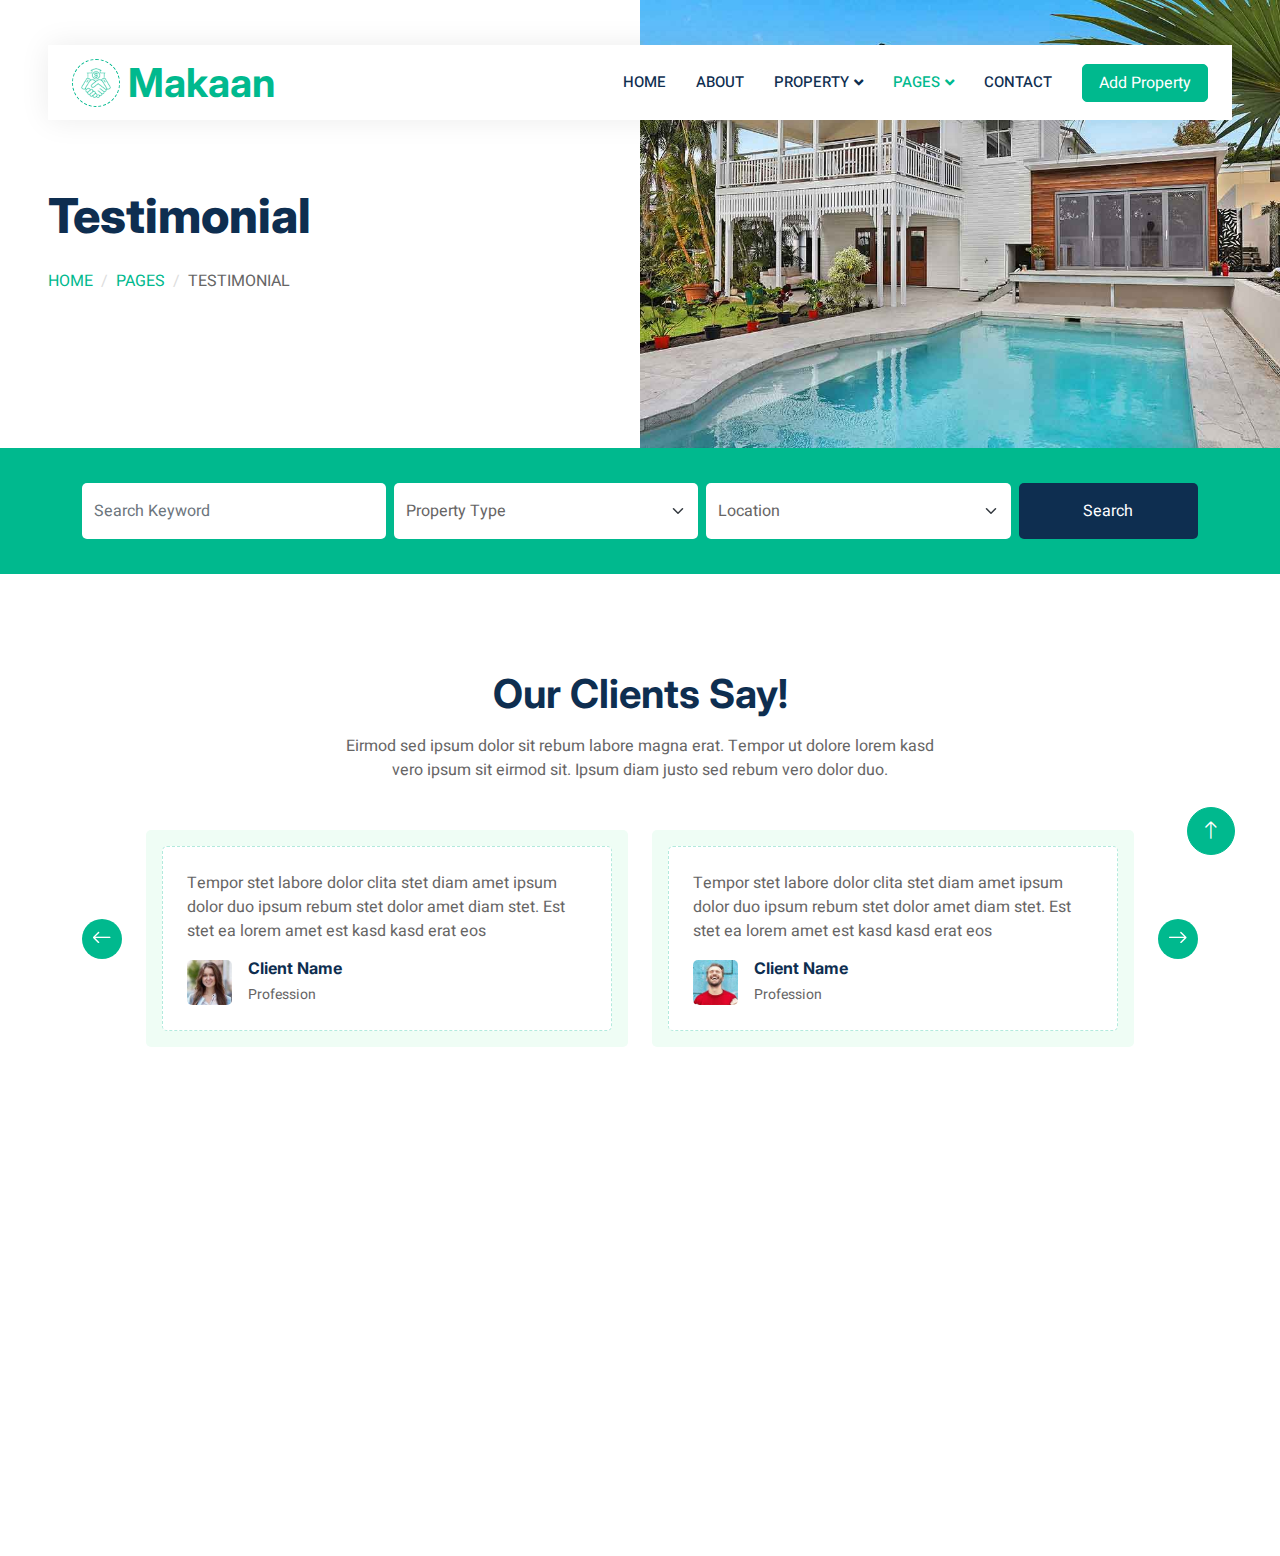
<file: testimonial.html>
<!DOCTYPE html>
<html lang="en">

<head>
    <meta charset="utf-8">
    <title>Makaan - Real Estate HTML Template</title>
    <meta content="width=device-width, initial-scale=1.0" name="viewport">
    <meta content="" name="keywords">
    <meta content="" name="description">

    <!-- Favicon -->
    <link href="img/favicon.ico" rel="icon">

    <!-- Google Web Fonts -->
    <link rel="preconnect" href="https://fonts.googleapis.com">
    <link rel="preconnect" href="https://fonts.gstatic.com" crossorigin>
    <link href="https://fonts.googleapis.com/css2?family=Heebo:wght@400;500;600&family=Inter:wght@700;800&display=swap" rel="stylesheet">
    
    <!-- Icon Font Stylesheet -->
    <link href="https://cdnjs.cloudflare.com/ajax/libs/font-awesome/5.10.0/css/all.min.css" rel="stylesheet">
    <link href="https://cdn.jsdelivr.net/npm/bootstrap-icons@1.4.1/font/bootstrap-icons.css" rel="stylesheet">

    <!-- Libraries Stylesheet -->
    <link href="lib/animate/animate.min.css" rel="stylesheet">
    <link href="lib/owlcarousel/assets/owl.carousel.min.css" rel="stylesheet">

    <!-- Customized Bootstrap Stylesheet -->
    <link href="css/bootstrap.min.css" rel="stylesheet">

    <!-- Template Stylesheet -->
    <link href="css/style.css" rel="stylesheet">
</head>

<body>
    <div class="container-xxl bg-white p-0">
        <!-- Spinner Start -->
        <div id="spinner" class="show bg-white position-fixed translate-middle w-100 vh-100 top-50 start-50 d-flex align-items-center justify-content-center">
            <div class="spinner-border text-primary" style="width: 3rem; height: 3rem;" role="status">
                <span class="sr-only">Loading...</span>
            </div>
        </div>
        <!-- Spinner End -->


        <!-- Navbar Start -->
        <div class="container-fluid nav-bar bg-transparent">
            <nav class="navbar navbar-expand-lg bg-white navbar-light py-0 px-4">
                <a href="index.html" class="navbar-brand d-flex align-items-center text-center">
                    <div class="icon p-2 me-2">
                        <img class="img-fluid" src="img/icon-deal.png" alt="Icon" style="width: 30px; height: 30px;">
                    </div>
                    <h1 class="m-0 text-primary">Makaan</h1>
                </a>
                <button type="button" class="navbar-toggler" data-bs-toggle="collapse" data-bs-target="#navbarCollapse">
                    <span class="navbar-toggler-icon"></span>
                </button>
                <div class="collapse navbar-collapse" id="navbarCollapse">
                    <div class="navbar-nav ms-auto">
                        <a href="index.html" class="nav-item nav-link">Home</a>
                        <a href="about.html" class="nav-item nav-link">About</a>
                        <div class="nav-item dropdown">
                            <a href="#" class="nav-link dropdown-toggle" data-bs-toggle="dropdown">Property</a>
                            <div class="dropdown-menu rounded-0 m-0">
                                <a href="property-list.html" class="dropdown-item">Property List</a>
                                <a href="property-type.html" class="dropdown-item">Property Type</a>
                                <a href="property-agent.html" class="dropdown-item">Property Agent</a>
                            </div>
                        </div>
                        <div class="nav-item dropdown">
                            <a href="#" class="nav-link dropdown-toggle active" data-bs-toggle="dropdown">Pages</a>
                            <div class="dropdown-menu rounded-0 m-0">
                                <a href="testimonial.html" class="dropdown-item active">Testimonial</a>
                                <a href="404.html" class="dropdown-item">404 Error</a>
                            </div>
                        </div>
                        <a href="contact.html" class="nav-item nav-link">Contact</a>
                    </div>
                    <a href="" class="btn btn-primary px-3 d-none d-lg-flex">Add Property</a>
                </div>
            </nav>
        </div>
        <!-- Navbar End -->


        <!-- Header Start -->
        <div class="container-fluid header bg-white p-0">
            <div class="row g-0 align-items-center flex-column-reverse flex-md-row">
                <div class="col-md-6 p-5 mt-lg-5">
                    <h1 class="display-5 animated fadeIn mb-4">Testimonial</h1> 
                        <nav aria-label="breadcrumb animated fadeIn">
                        <ol class="breadcrumb text-uppercase">
                            <li class="breadcrumb-item"><a href="#">Home</a></li>
                            <li class="breadcrumb-item"><a href="#">Pages</a></li>
                            <li class="breadcrumb-item text-body active" aria-current="page">Testimonial</li>
                        </ol>
                    </nav>
                </div>
                <div class="col-md-6 animated fadeIn">
                    <img class="img-fluid" src="img/header.jpg" alt="">
                </div>
            </div>
        </div>
        <!-- Header End -->


        <!-- Search Start -->
        <div class="container-fluid bg-primary mb-5 wow fadeIn" data-wow-delay="0.1s" style="padding: 35px;">
            <div class="container">
                <div class="row g-2">
                    <div class="col-md-10">
                        <div class="row g-2">
                            <div class="col-md-4">
                                <input type="text" class="form-control border-0 py-3" placeholder="Search Keyword">
                            </div>
                            <div class="col-md-4">
                                <select class="form-select border-0 py-3">
                                    <option selected>Property Type</option>
                                    <option value="1">Property Type 1</option>
                                    <option value="2">Property Type 2</option>
                                    <option value="3">Property Type 3</option>
                                </select>
                            </div>
                            <div class="col-md-4">
                                <select class="form-select border-0 py-3">
                                    <option selected>Location</option>
                                    <option value="1">Location 1</option>
                                    <option value="2">Location 2</option>
                                    <option value="3">Location 3</option>
                                </select>
                            </div>
                        </div>
                    </div>
                    <div class="col-md-2">
                        <button class="btn btn-dark border-0 w-100 py-3">Search</button>
                    </div>
                </div>
            </div>
        </div>
        <!-- Search End -->


        <!-- Testimonial Start -->
        <div class="container-xxl py-5">
            <div class="container">
                <div class="text-center mx-auto mb-5 wow fadeInUp" data-wow-delay="0.1s" style="max-width: 600px;">
                    <h1 class="mb-3">Our Clients Say!</h1>
                    <p>Eirmod sed ipsum dolor sit rebum labore magna erat. Tempor ut dolore lorem kasd vero ipsum sit eirmod sit. Ipsum diam justo sed rebum vero dolor duo.</p>
                </div>
                <div class="owl-carousel testimonial-carousel wow fadeInUp" data-wow-delay="0.1s">
                    <div class="testimonial-item bg-light rounded p-3">
                        <div class="bg-white border rounded p-4">
                            <p>Tempor stet labore dolor clita stet diam amet ipsum dolor duo ipsum rebum stet dolor amet diam stet. Est stet ea lorem amet est kasd kasd erat eos</p>
                            <div class="d-flex align-items-center">
                                <img class="img-fluid flex-shrink-0 rounded" src="img/testimonial-1.jpg" style="width: 45px; height: 45px;">
                                <div class="ps-3">
                                    <h6 class="fw-bold mb-1">Client Name</h6>
                                    <small>Profession</small>
                                </div>
                            </div>
                        </div>
                    </div>
                    <div class="testimonial-item bg-light rounded p-3">
                        <div class="bg-white border rounded p-4">
                            <p>Tempor stet labore dolor clita stet diam amet ipsum dolor duo ipsum rebum stet dolor amet diam stet. Est stet ea lorem amet est kasd kasd erat eos</p>
                            <div class="d-flex align-items-center">
                                <img class="img-fluid flex-shrink-0 rounded" src="img/testimonial-2.jpg" style="width: 45px; height: 45px;">
                                <div class="ps-3">
                                    <h6 class="fw-bold mb-1">Client Name</h6>
                                    <small>Profession</small>
                                </div>
                            </div>
                        </div>
                    </div>
                    <div class="testimonial-item bg-light rounded p-3">
                        <div class="bg-white border rounded p-4">
                            <p>Tempor stet labore dolor clita stet diam amet ipsum dolor duo ipsum rebum stet dolor amet diam stet. Est stet ea lorem amet est kasd kasd erat eos</p>
                            <div class="d-flex align-items-center">
                                <img class="img-fluid flex-shrink-0 rounded" src="img/testimonial-3.jpg" style="width: 45px; height: 45px;">
                                <div class="ps-3">
                                    <h6 class="fw-bold mb-1">Client Name</h6>
                                    <small>Profession</small>
                                </div>
                            </div>
                        </div>
                    </div>
                </div>
            </div>
        </div>
        <!-- Testimonial End -->
        

        <!-- Footer Start -->
        <div class="container-fluid bg-dark text-white-50 footer pt-5 mt-5 wow fadeIn" data-wow-delay="0.1s">
            <div class="container py-5">
                <div class="row g-5">
                    <div class="col-lg-3 col-md-6">
                        <h5 class="text-white mb-4">Get In Touch</h5>
                        <p class="mb-2"><i class="fa fa-map-marker-alt me-3"></i>123 Street, New York, USA</p>
                        <p class="mb-2"><i class="fa fa-phone-alt me-3"></i>+012 345 67890</p>
                        <p class="mb-2"><i class="fa fa-envelope me-3"></i>info@example.com</p>
                        <div class="d-flex pt-2">
                            <a class="btn btn-outline-light btn-social" href=""><i class="fab fa-twitter"></i></a>
                            <a class="btn btn-outline-light btn-social" href=""><i class="fab fa-facebook-f"></i></a>
                            <a class="btn btn-outline-light btn-social" href=""><i class="fab fa-youtube"></i></a>
                            <a class="btn btn-outline-light btn-social" href=""><i class="fab fa-linkedin-in"></i></a>
                        </div>
                    </div>
                    <div class="col-lg-3 col-md-6">
                        <h5 class="text-white mb-4">Quick Links</h5>
                        <a class="btn btn-link text-white-50" href="">About Us</a>
                        <a class="btn btn-link text-white-50" href="">Contact Us</a>
                        <a class="btn btn-link text-white-50" href="">Our Services</a>
                        <a class="btn btn-link text-white-50" href="">Privacy Policy</a>
                        <a class="btn btn-link text-white-50" href="">Terms & Condition</a>
                    </div>
                    <div class="col-lg-3 col-md-6">
                        <h5 class="text-white mb-4">Photo Gallery</h5>
                        <div class="row g-2 pt-2">
                            <div class="col-4">
                                <img class="img-fluid rounded bg-light p-1" src="img/property-1.jpg" alt="">
                            </div>
                            <div class="col-4">
                                <img class="img-fluid rounded bg-light p-1" src="img/property-2.jpg" alt="">
                            </div>
                            <div class="col-4">
                                <img class="img-fluid rounded bg-light p-1" src="img/property-3.jpg" alt="">
                            </div>
                            <div class="col-4">
                                <img class="img-fluid rounded bg-light p-1" src="img/property-4.jpg" alt="">
                            </div>
                            <div class="col-4">
                                <img class="img-fluid rounded bg-light p-1" src="img/property-5.jpg" alt="">
                            </div>
                            <div class="col-4">
                                <img class="img-fluid rounded bg-light p-1" src="img/property-6.jpg" alt="">
                            </div>
                        </div>
                    </div>
                    <div class="col-lg-3 col-md-6">
                        <h5 class="text-white mb-4">Newsletter</h5>
                        <p>Dolor amet sit justo amet elitr clita ipsum elitr est.</p>
                        <div class="position-relative mx-auto" style="max-width: 400px;">
                            <input class="form-control bg-transparent w-100 py-3 ps-4 pe-5" type="text" placeholder="Your email">
                            <button type="button" class="btn btn-primary py-2 position-absolute top-0 end-0 mt-2 me-2">SignUp</button>
                        </div>
                    </div>
                </div>
            </div>
            <div class="container">
                <div class="copyright">
                    <div class="row">
                        <div class="col-md-6 text-center text-md-start mb-3 mb-md-0">
                            &copy; <a class="border-bottom" href="#">Your Site Name</a>, All Right Reserved. 
							
							<!--/*** This template is free as long as you keep the footer author’s credit link/attribution link/backlink. If you'd like to use the template without the footer author’s credit link/attribution link/backlink, you can purchase the Credit Removal License from "https://htmlcodex.com/credit-removal". Thank you for your support. ***/-->
							Designed By <a class="border-bottom" href="https://htmlcodex.com">HTML Codex</a>
                        </div>
                        <div class="col-md-6 text-center text-md-end">
                            <div class="footer-menu">
                                <a href="">Home</a>
                                <a href="">Cookies</a>
                                <a href="">Help</a>
                                <a href="">FQAs</a>
                            </div>
                        </div>
                    </div>
                </div>
            </div>
        </div>
        <!-- Footer End -->


        <!-- Back to Top -->
        <a href="#" class="btn btn-lg btn-primary btn-lg-square back-to-top"><i class="bi bi-arrow-up"></i></a>
    </div>

    <!-- JavaScript Libraries -->
    <script src="https://code.jquery.com/jquery-3.4.1.min.js"></script>
    <script src="https://cdn.jsdelivr.net/npm/bootstrap@5.0.0/dist/js/bootstrap.bundle.min.js"></script>
    <script src="lib/wow/wow.min.js"></script>
    <script src="lib/easing/easing.min.js"></script>
    <script src="lib/waypoints/waypoints.min.js"></script>
    <script src="lib/owlcarousel/owl.carousel.min.js"></script>

    <!-- Template Javascript -->
    <script src="js/main.js"></script>
</body>

</html>
</file>
<file: css/style.css>
/********** Template CSS **********/
:root {
    --primary: #00B98E;
    --secondary: #FF6922;
    --light: #EFFDF5;
    --dark: #0E2E50;
}

.back-to-top {
    position: fixed;
    display: none;
    right: 45px;
    bottom: 45px;
    z-index: 99;
}


/*** Spinner ***/
#spinner {
    opacity: 0;
    visibility: hidden;
    transition: opacity .5s ease-out, visibility 0s linear .5s;
    z-index: 99999;
}

#spinner.show {
    transition: opacity .5s ease-out, visibility 0s linear 0s;
    visibility: visible;
    opacity: 1;
}


/*** Button ***/
.btn {
    transition: .5s;
}

.btn.btn-primary,
.btn.btn-secondary {
    color: #FFFFFF;
}

.btn-square {
    width: 38px;
    height: 38px;
}

.btn-sm-square {
    width: 32px;
    height: 32px;
}

.btn-lg-square {
    width: 48px;
    height: 48px;
}

.btn-square,
.btn-sm-square,
.btn-lg-square {
    padding: 0;
    display: flex;
    align-items: center;
    justify-content: center;
    font-weight: normal;
    border-radius: 50px;
}


/*** Navbar ***/
.nav-bar {
    position: relative;
    margin-top: 45px;
    padding: 0 3rem;
    transition: .5s;
    z-index: 9999;
}

.nav-bar.sticky-top {
    position: sticky;
    padding: 0;
    z-index: 9999;
}

.navbar {
    box-shadow: 0 0 30px rgba(0, 0, 0, .08);
}

.navbar .dropdown-toggle::after {
    border: none;
    content: "\f107";
    font-family: "Font Awesome 5 Free";
    font-weight: 900;
    vertical-align: middle;
    margin-left: 5px;
    transition: .5s;
}

.navbar .dropdown-toggle[aria-expanded=true]::after {
    transform: rotate(-180deg);
}

.navbar-light .navbar-nav .nav-link {
    margin-right: 30px;
    padding: 25px 0;
    color: #FFFFFF;
    font-size: 15px;
    text-transform: uppercase;
    outline: none;
}

.navbar-light .navbar-nav .nav-link:hover,
.navbar-light .navbar-nav .nav-link.active {
    color: var(--primary);
}

@media (max-width: 991.98px) {
    .nav-bar {
        margin: 0;
        padding: 0;
    }

    .navbar-light .navbar-nav .nav-link  {
        margin-right: 0;
        padding: 10px 0;
    }

    .navbar-light .navbar-nav {
        border-top: 1px solid #EEEEEE;
    }
}

.navbar-light .navbar-brand {
    height: 75px;
}

.navbar-light .navbar-nav .nav-link {
    color: var(--dark);
    font-weight: 500;
}

@media (min-width: 992px) {
    .navbar .nav-item .dropdown-menu {
        display: block;
        top: 100%;
        margin-top: 0;
        transform: rotateX(-75deg);
        transform-origin: 0% 0%;
        opacity: 0;
        visibility: hidden;
        transition: .5s;
        
    }

    .navbar .nav-item:hover .dropdown-menu {
        transform: rotateX(0deg);
        visibility: visible;
        transition: .5s;
        opacity: 1;
    }
}


/*** Header ***/
@media (min-width: 992px) {
    .header {
        margin-top: -120px;
    }
}

.header-carousel .owl-nav {
    position: absolute;
    top: 50%;
    left: -25px;
    transform: translateY(-50%);
    display: flex;
    flex-direction: column;
}

.header-carousel .owl-nav .owl-prev,
.header-carousel .owl-nav .owl-next {
    margin: 7px 0;
    width: 50px;
    height: 50px;
    display: flex;
    align-items: center;
    justify-content: center;
    color: #FFFFFF;
    background: var(--primary);
    border-radius: 40px;
    font-size: 20px;
    transition: .5s;
}

.header-carousel .owl-nav .owl-prev:hover,
.header-carousel .owl-nav .owl-next:hover {
    background: var(--dark);
}

@media (max-width: 768px) {
    .header-carousel .owl-nav {
        left: 25px;
    }
}

.breadcrumb-item + .breadcrumb-item::before {
    color: #DDDDDD;
}


/*** Icon ***/
.icon {
    padding: 15px;
    display: inline-flex;
    align-items: center;
    justify-content: center;
    background: #FFFFFF !important;
    border-radius: 50px;
    border: 1px dashed var(--primary) !important;
}


/*** About ***/
.about-img img {
    position: relative;
    z-index: 2;
}

.about-img::before {
    position: absolute;
    content: "";
    top: 0;
    left: -50%;
    width: 100%;
    height: 100%;
    background: var(--primary);
    transform: skew(20deg);
    z-index: 1;
}


/*** Category ***/
.cat-item div {
    background: #FFFFFF;
    border: 1px dashed rgba(0, 185, 142, .3);
    transition: .5s;
}

.cat-item:hover div {
    background: var(--primary);
    border-color: transparent;
}

.cat-item div * {
    transition: .5s;
}

.cat-item:hover div * {
    color: #FFFFFF !important;
}


/*** Property List ***/
.nav-pills .nav-item .btn {
    color: var(--dark);
}

.nav-pills .nav-item .btn:hover,
.nav-pills .nav-item .btn.active {
    color: #FFFFFF;
}

.property-item {
    box-shadow: 0 0 30px rgba(0, 0, 0, .08);
}

.property-item img {
    transition: .5s;
}

.property-item:hover img {
    transform: scale(1.1);
}

.property-item .border-top {
    border-top: 1px dashed rgba(0, 185, 142, .3) !important;
}

.property-item .border-end {
    border-right: 1px dashed rgba(0, 185, 142, .3) !important;
}


/*** Team ***/
.team-item {
    box-shadow: 0 0 30px rgba(0, 0, 0, .08);
    transition: .5s;
}

.team-item .btn {
    color: var(--primary);
    background: #FFFFFF;
    box-shadow: 0 0 30px rgba(0, 0, 0, .15);
}

.team-item .btn:hover {
    color: #FFFFFF;
    background: var(--primary);
}

.team-item:hover {
    border-color: var(--secondary) !important;
}

.team-item:hover .bg-primary {
    background: var(--secondary) !important;
}

.team-item:hover .bg-primary i {
    color: var(--secondary) !important;
}


/*** Testimonial ***/
.testimonial-carousel {
    padding-left: 1.5rem;
    padding-right: 1.5rem;
}

@media (min-width: 576px) {
    .testimonial-carousel {
        padding-left: 4rem;
        padding-right: 4rem;
    }
}

.testimonial-carousel .testimonial-item .border {
    border: 1px dashed rgba(0, 185, 142, .3) !important;
}

.testimonial-carousel .owl-nav {
    position: absolute;
    width: 100%;
    height: 40px;
    top: calc(50% - 20px);
    left: 0;
    display: flex;
    justify-content: space-between;
    z-index: 1;
}

.testimonial-carousel .owl-nav .owl-prev,
.testimonial-carousel .owl-nav .owl-next {
    position: relative;
    width: 40px;
    height: 40px;
    display: flex;
    align-items: center;
    justify-content: center;
    color: #FFFFFF;
    background: var(--primary);
    border-radius: 40px;
    font-size: 20px;
    transition: .5s;
}

.testimonial-carousel .owl-nav .owl-prev:hover,
.testimonial-carousel .owl-nav .owl-next:hover {
    background: var(--dark);
}


/*** Footer ***/
.footer .btn.btn-social {
    margin-right: 5px;
    width: 35px;
    height: 35px;
    display: flex;
    align-items: center;
    justify-content: center;
    color: var(--light);
    border: 1px solid rgba(255,255,255,0.5);
    border-radius: 35px;
    transition: .3s;
}

.footer .btn.btn-social:hover {
    color: var(--primary);
    border-color: var(--light);
}

.footer .btn.btn-link {
    display: block;
    margin-bottom: 5px;
    padding: 0;
    text-align: left;
    font-size: 15px;
    font-weight: normal;
    text-transform: capitalize;
    transition: .3s;
}

.footer .btn.btn-link::before {
    position: relative;
    content: "\f105";
    font-family: "Font Awesome 5 Free";
    font-weight: 900;
    margin-right: 10px;
}

.footer .btn.btn-link:hover {
    letter-spacing: 1px;
    box-shadow: none;
}

.footer .form-control {
    border-color: rgba(255,255,255,0.5);
}

.footer .copyright {
    padding: 25px 0;
    font-size: 15px;
    border-top: 1px solid rgba(256, 256, 256, .1);
}

.footer .copyright a {
    color: var(--light);
}

.footer .footer-menu a {
    margin-right: 15px;
    padding-right: 15px;
    border-right: 1px solid rgba(255, 255, 255, .1);
}

.footer .footer-menu a:last-child {
    margin-right: 0;
    padding-right: 0;
    border-right: none;
}
</file>
